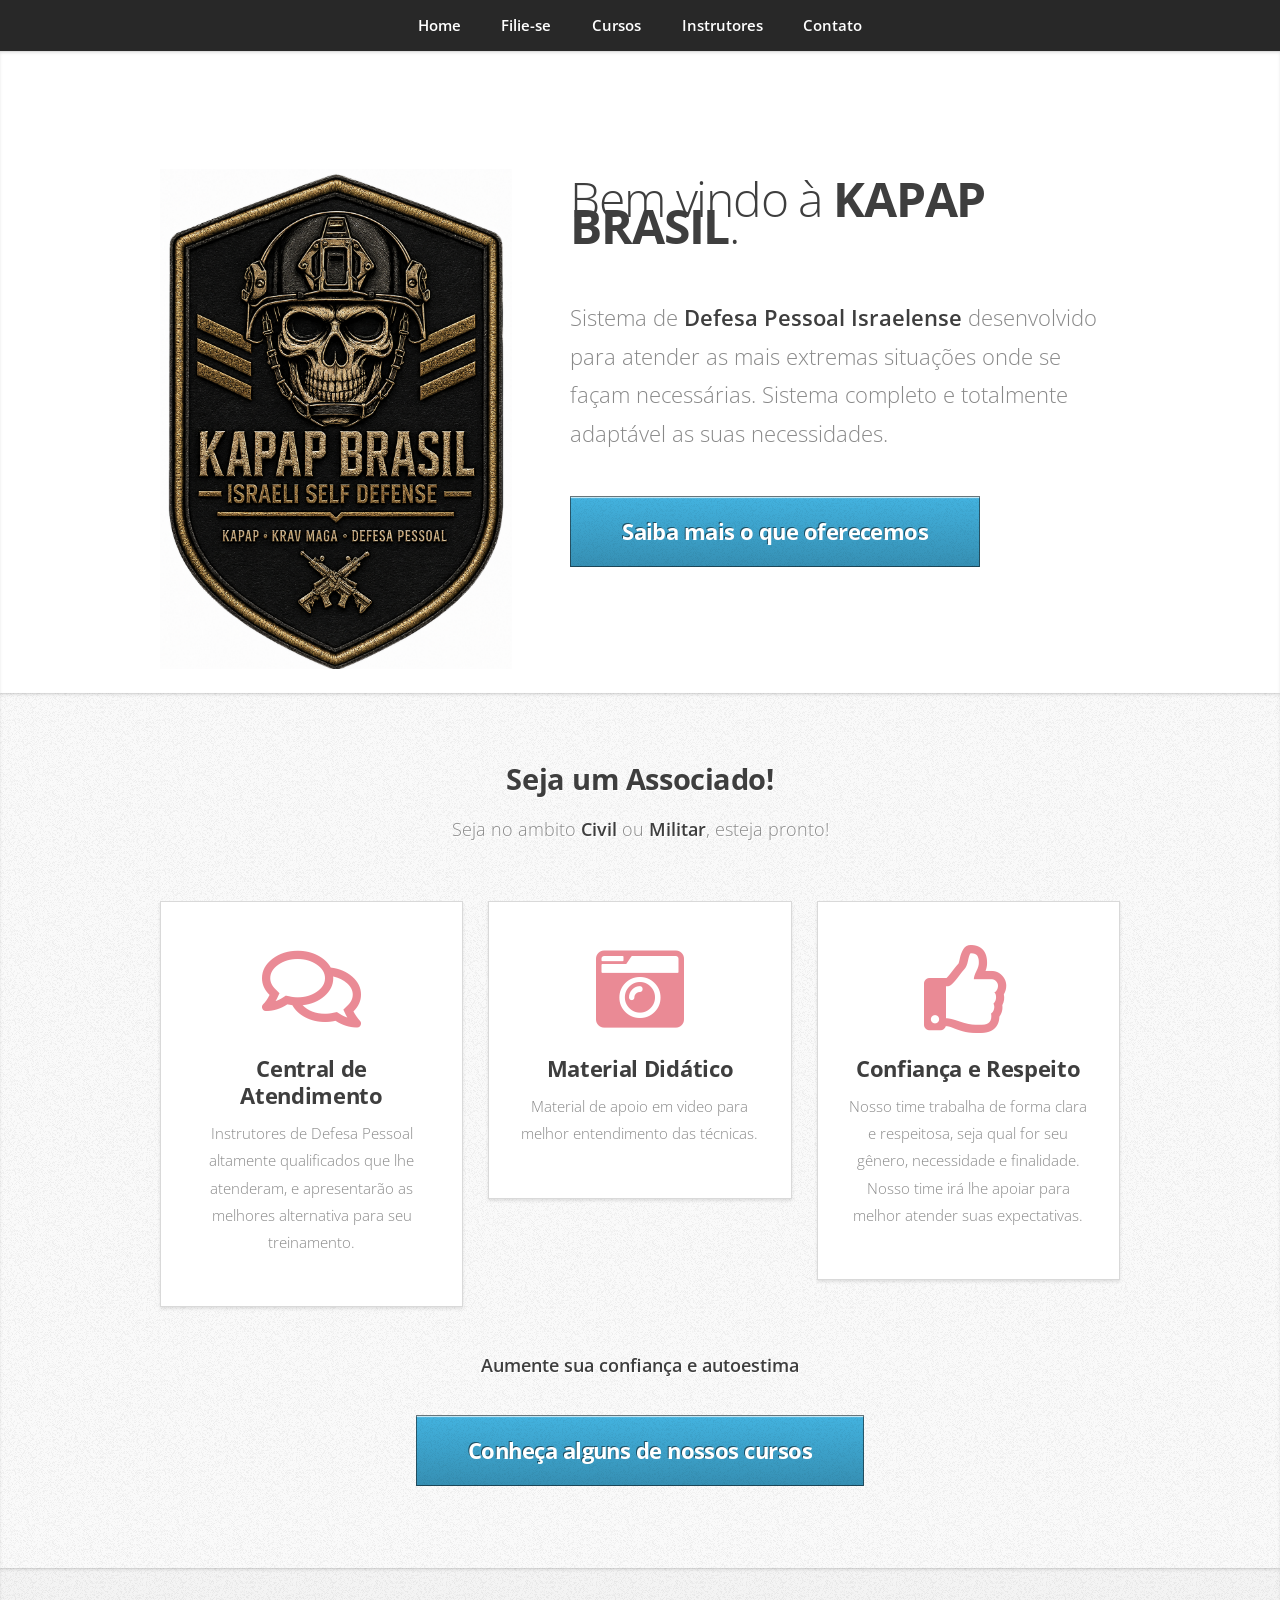
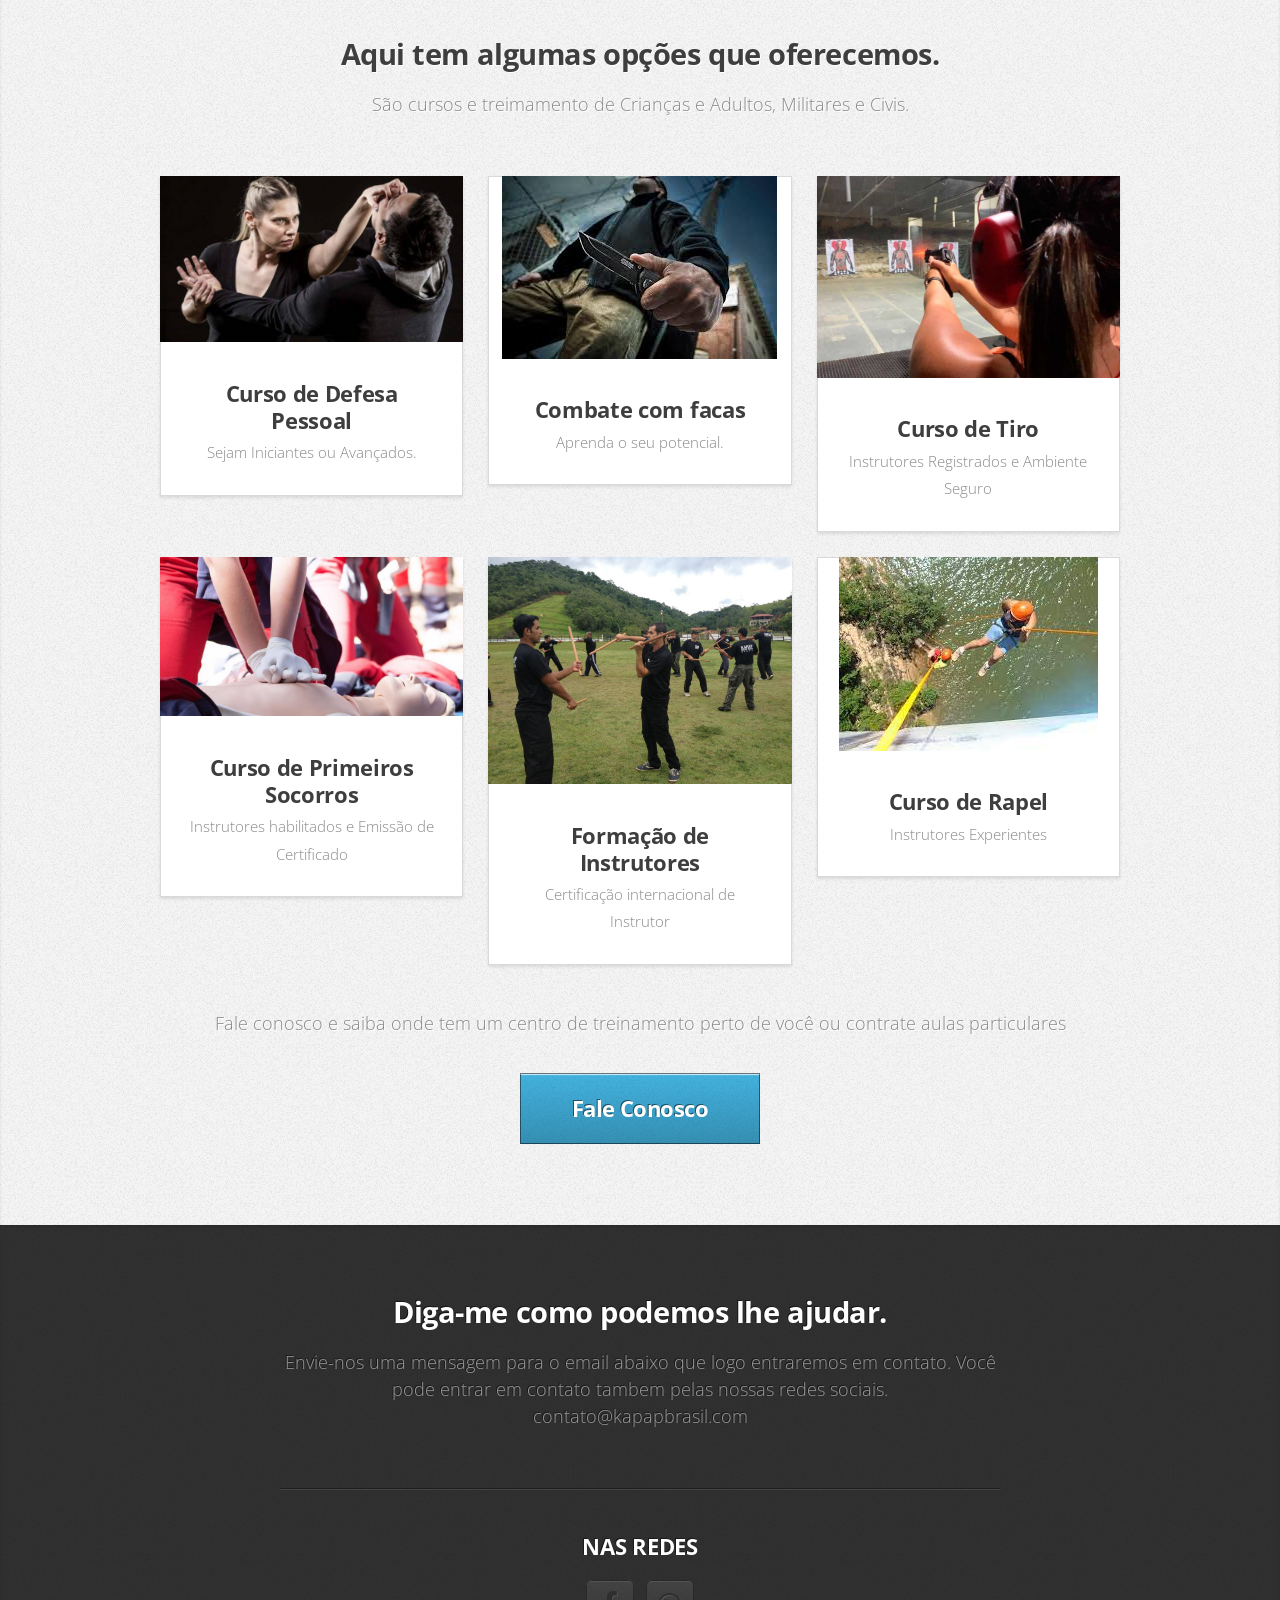
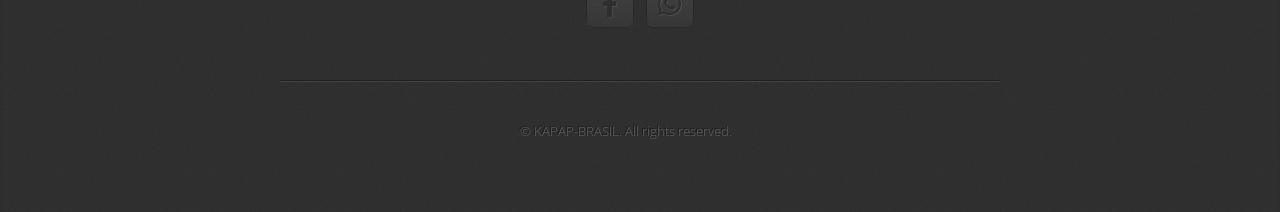
<file: index.html>
<!DOCTYPE HTML>
<html>
	<head>
		<title>KAPAP BRASIL</title>
		<meta charset="utf-8" />
		<meta name="viewport" content="width=device-width, initial-scale=1, user-scalable=no" />
		<link rel="stylesheet" href="assets/css/main.css" />
	</head>
	<body class="is-preload">

		<!-- Nav -->
			<nav id="nav">
				<ul class="container">
					<li><a href="#top">Home</a></li>
					<li><a href="#work">Filie-se</a></li>
					<li><a href="#portfolio">Cursos</a></li>
					<li><a href="instrutores.html">Instrutores</a></li>
					<li><a href="#contact">Contato</a></li>
				</ul>
			</nav>

		<!-- Home -->
			<article id="top" class="wrapper style1">
				<div class="container">
					<div class="row">
						<div class="col-4 col-5-large col-12-medium">
							<span class="image fit"><img src="images/new logo kapap fundo branco.png" alt="" /></span>
						</div>
						<div class="col-8 col-7-large col-12-medium">
							<header>
								<h1>Bem vindo à <strong>KAPAP BRASIL</strong>.</h1>
							</header>
							<p>Sistema de <strong>Defesa Pessoal Israelense</strong> desenvolvido para atender as mais extremas situações onde se façam necessárias.</a> Sistema completo e totalmente adaptável as suas necessidades</a></a>.</p>
							<a href="#portfolio" class="button large scrolly">Saiba mais o que oferecemos</a>
						</div>
					</div>
				</div>
			</article>

		<!-- Work -->
			<article id="work" class="wrapper style2">
				<div class="container">
					<header>
						<h2>Seja um Associado!</h2>
						<p>Seja no ambito <strong>Civil</strong> ou <strong>Militar</strong>, esteja pronto!</p>
					</header>
					<div class="row aln-center">
						<div class="col-4 col-6-medium col-12-small">
							<section class="box style1">
								<span class="icon featured fa-comments"></span>
								<h3>Central de Atendimento</h3>
								<p>Instrutores de Defesa Pessoal altamente qualificados que lhe atenderam, e apresentarão as melhores alternativa para seu treinamento.</p>
							</section>
						</div>
						<div class="col-4 col-6-medium col-12-small">
							<section class="box style1">
								<span class="icon solid featured fa-camera-retro"></span>
								<h3>Material Didático</h3>
								<p>Material de apoio em video para melhor entendimento das técnicas.</p>
							</section>
						</div>
						<div class="col-4 col-6-medium col-12-small">
							<section class="box style1">
								<span class="icon featured fa-thumbs-up"></span>
								<h3>Confiança e Respeito</h3>
								<p>Nosso time trabalha de forma clara e respeitosa, seja qual for seu gênero, necessidade e finalidade. Nosso time irá lhe apoiar para melhor atender suas expectativas.</p>
							</section>
						</div>
					</div>
					<footer>
						<p><strong>Aumente sua confiança e autoestima</strong></p>
						<a href="#portfolio" class="button large scrolly">Conheça alguns de nossos cursos</a>
					</footer>
				</div>
			</article>

		<!-- Portfolio -->
			<article id="portfolio" class="wrapper style3">
				<div class="container">
					<header>
						<h2>Aqui tem algumas opções que oferecemos.</h2>
						<p>São cursos e treimamento de Crianças e Adultos, Militares e Civis.</p>
					</header>
					<div class="row">
						<div class="col-4 col-6-medium col-12-small">
							<article class="box style2">
								<a href="#" class="image featured"><img src="images/defesa.jpg" alt="" /></a>
								<h3><a href="#">Curso de Defesa Pessoal</a></h3>
								<p>Sejam Iniciantes ou Avançados. 
							</article>
						</div>
						<div class="col-4 col-6-medium col-12-small">
							<article class="box style2">
								<a href="#" class="image featured"><img src="images/facas.jpeg" alt="" /></a>
								<h3><a href="#">Combate com facas</a></h3>
								<p>Aprenda o seu potencial.</p>
								
								
							</article>
						</div>
						<div class="col-4 col-6-medium col-12-small">
							<article class="box style2">
								<a href="#" class="image featured"><img src="images/tiro.jpg" alt="" /></a>
								<h3><a href="#">Curso de Tiro</a></h3>
								<p>Instrutores Registrados e Ambiente Seguro</p>
								
							</article>
						</div>
						<div class="col-4 col-6-medium col-12-small">
							<article class="box style2">
								<a href="#" class="image featured"><img src="images/primeiros-socorros.jpg" alt="" /></a>
								<h3><a href="#">Curso de Primeiros Socorros</a></h3>
								<p>Instrutores habilitados e Emissão de Certificado</p>
								
							</article>
						</div>
						<div class="col-4 col-6-medium col-12-small">
							<article class="box style2">
								<a href="#" class="image featured"><img src="images/instrutores_curso.jpg" alt="" /></a>
								<h3><a href="curso_kapap.html">Formação de Instrutores</a></h3>
								<p>Certificação internacional de Instrutor</p>
							</article>
						</div>
						<div class="col-4 col-6-medium col-12-small">
							<article class="box style2">
								<a href="#" class="image featured"><img src="images/rapel.jpeg" alt="" /></a>
								<h3><a href="#">Curso de Rapel</a></h3>
								<p>Instrutores Experientes</p>
							</article>
						</div>
					</div>
					<footer>
						<p>Fale conosco e saiba onde tem um centro de treinamento perto de você ou contrate aulas particulares</p>
						<a href="#contact" class="button large scrolly">Fale Conosco</a>
					</footer>
				</div>
			</article>

		<!-- Contact -->
			<article id="contact" class="wrapper style4">
				<div class="container medium">
					<header>
						<h2>Diga-me como podemos lhe ajudar.</h2>
						<p>Envie-nos uma mensagem para o email abaixo que logo entraremos em contato. Você pode entrar em contato tambem 							pelas nossas redes sociais.
							<p>
								contato@kapapbrasil.com
							</p>
						</p>
					</header>
					
						<div class="col-12">
							<hr />
							<h3>NAS REDES</h3>
							<ul class="social">
								
								<li><a href="https://www.facebook.com/groups/270859106284757" class="icon brands fa-facebook-f"><span class="label">Facebook</span></a></li>
								<li><a href="https://wa.me/5521989370506" class="icon brands fa-whatsapp"><span class="label">fa-whatsapp</span></a></li>
								<!--
								<li><a href="#" class="icon solid fa-rss"><span>RSS</span></a></li>
								<li><a href="#" class="icon brands fa-instagram"><span>Instagram</span></a></li>
								<li><a href="#" class="icon brands fa-foursquare"><span>Foursquare</span></a></li>
								<li><a href="#" class="icon brands fa-skype"><span>Skype</span></a></li>
								<li><a href="#" class="icon brands fa-soundcloud"><span>Soundcloud</span></a></li>
								<li><a href="#" class="icon brands fa-youtube"><span>YouTube</span></a></li>
								<li><a href="#" class="icon brands fa-blogger"><span>Blogger</span></a></li>
								<li><a href="#" class="icon brands fa-flickr"><span>Flickr</span></a></li>
								<li><a href="#" class="icon brands fa-vimeo"><span>Vimeo</span></a></li>
								-->
							</ul>
							<hr />
						</div>
					</div>
					<footer>
						<ul id="copyright">
							<li>&copy; KAPAP-BRASIL. All rights reserved.</li><li></a></li>
						</ul>
					</footer>
				</div>
			</article>

		<!-- Scripts -->
			<script src="assets/js/jquery.min.js"></script>
			<script src="assets/js/jquery.scrolly.min.js"></script>
			<script src="assets/js/browser.min.js"></script>
			<script src="assets/js/breakpoints.min.js"></script>
			<script src="assets/js/util.js"></script>
			<script src="assets/js/main.js"></script>

	</body>
</html>
</file>
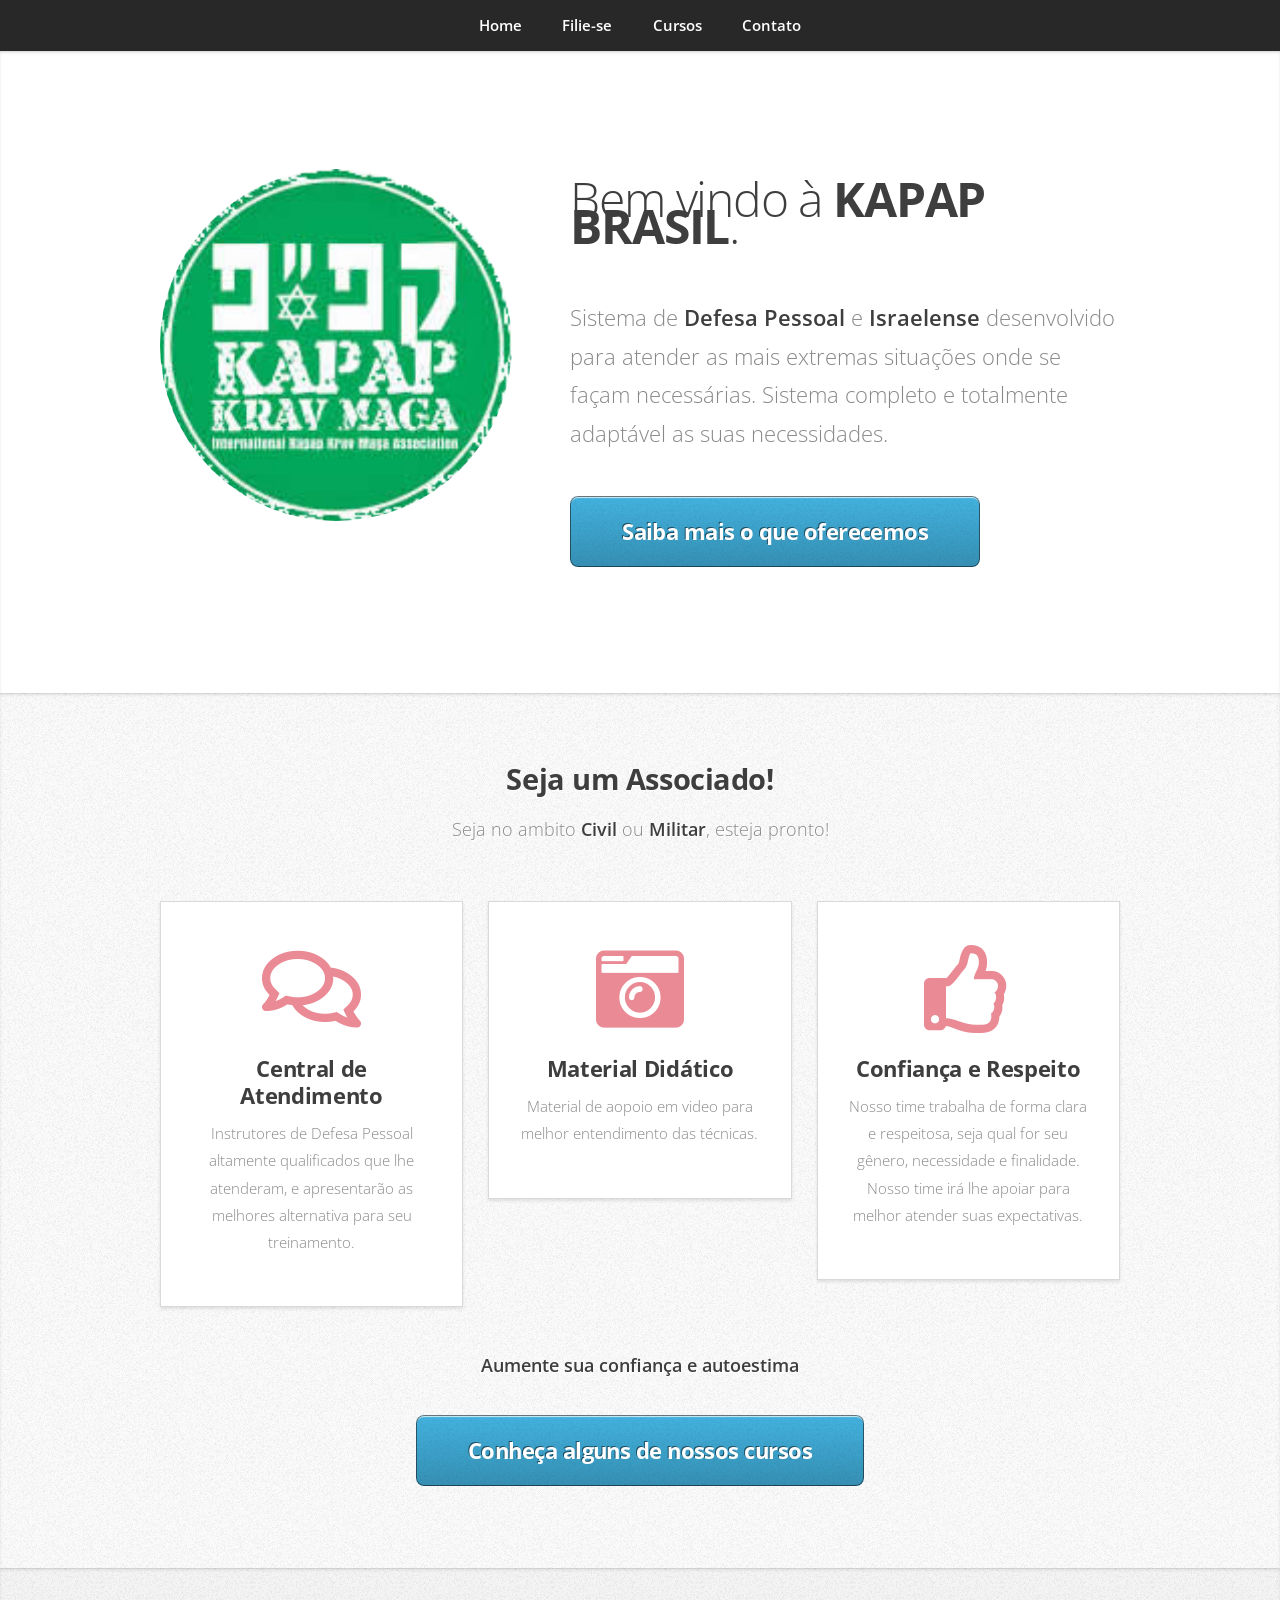
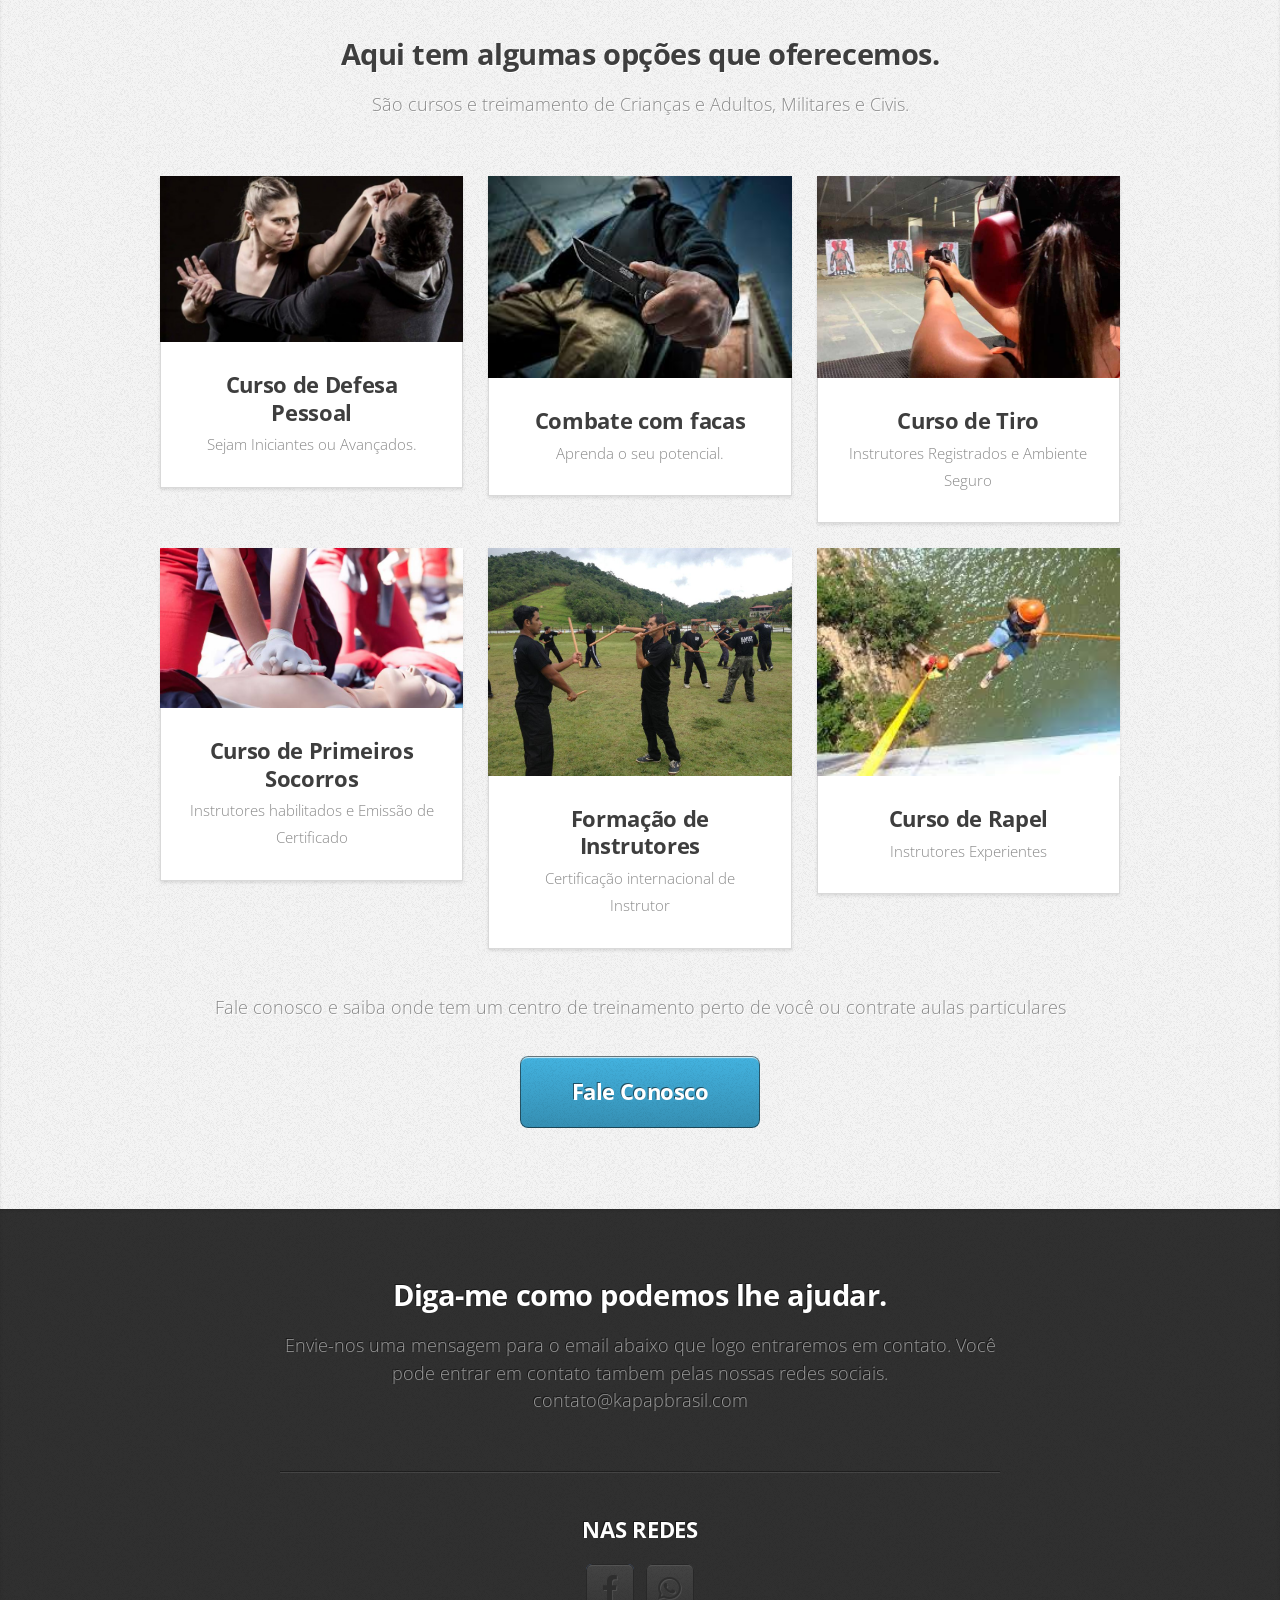
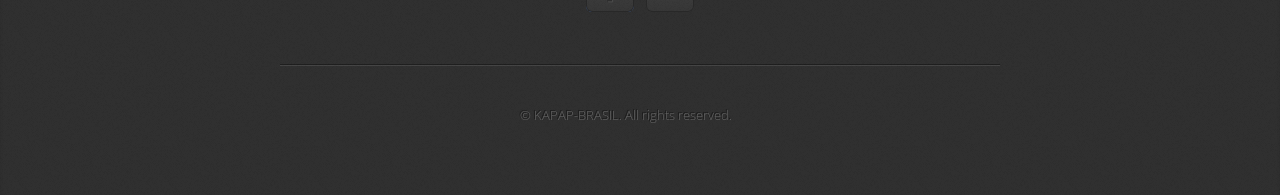
<file: old/index.html>
<!DOCTYPE HTML>
<html>
	<head>
		<title>KAPAP BRASIL ( IKKMA )</title>
		<meta charset="utf-8" />
		<meta name="viewport" content="width=device-width, initial-scale=1, user-scalable=no" />
		<link rel="stylesheet" href="assets/css/main.css" />
	</head>
	<body class="is-preload">

		<!-- Nav -->
			<nav id="nav">
				<ul class="container">
					<li><a href="#top">Home</a></li>
					<li><a href="#work">Filie-se</a></li>
					<li><a href="#portfolio">Cursos</a></li>
					<li><a href="#contact">Contato</a></li>
				</ul>
			</nav>

		<!-- Home -->
			<article id="top" class="wrapper style1">
				<div class="container">
					<div class="row">
						<div class="col-4 col-5-large col-12-medium">
							<span class="image fit"><img src="images/kapaplogo.jpg" alt="" /></span>
						</div>
						<div class="col-8 col-7-large col-12-medium">
							<header>
								<h1>Bem vindo à <strong>KAPAP BRASIL</strong>.</h1>
							</header>
							<p>Sistema de <strong>Defesa Pessoal</strong> e <strong>Israelense</strong> desenvolvido para atender as mais extremas situações onde se façam necessárias.</a> Sistema completo e totalmente adaptável as suas necessidades</a></a>.</p>
							<a href="#portfolio" class="button large scrolly">Saiba mais o que oferecemos</a>
						</div>
					</div>
				</div>
			</article>

		<!-- Work -->
			<article id="work" class="wrapper style2">
				<div class="container">
					<header>
						<h2>Seja um Associado!</h2>
						<p>Seja no ambito <strong>Civil</strong> ou <strong>Militar</strong>, esteja pronto!</p>
					</header>
					<div class="row aln-center">
						<div class="col-4 col-6-medium col-12-small">
							<section class="box style1">
								<span class="icon featured fa-comments"></span>
								<h3>Central de Atendimento</h3>
								<p>Instrutores de Defesa Pessoal altamente qualificados que lhe atenderam, e apresentarão as melhores alternativa para seu treinamento.</p>
							</section>
						</div>
						<div class="col-4 col-6-medium col-12-small">
							<section class="box style1">
								<span class="icon solid featured fa-camera-retro"></span>
								<h3>Material Didático</h3>
								<p>Material de aopoio em video para melhor entendimento das técnicas.</p>
							</section>
						</div>
						<div class="col-4 col-6-medium col-12-small">
							<section class="box style1">
								<span class="icon featured fa-thumbs-up"></span>
								<h3>Confiança e Respeito</h3>
								<p>Nosso time trabalha de forma clara e respeitosa, seja qual for seu gênero, necessidade e finalidade. Nosso time irá lhe apoiar para melhor atender suas expectativas.</p>
							</section>
						</div>
					</div>
					<footer>
						<p><strong>Aumente sua confiança e autoestima</strong></p>
						<a href="#portfolio" class="button large scrolly">Conheça alguns de nossos cursos</a>
					</footer>
				</div>
			</article>

		<!-- Portfolio -->
			<article id="portfolio" class="wrapper style3">
				<div class="container">
					<header>
						<h2>Aqui tem algumas opções que oferecemos.</h2>
						<p>São cursos e treimamento de Crianças e Adultos, Militares e Civis.</p>
					</header>
					<div class="row">
						<div class="col-4 col-6-medium col-12-small">
							<article class="box style2">
								<a href="#" class="image featured"><img src="images/defesa.jpg" alt="" /></a>
								<h3><a href="#">Curso de Defesa Pessoal</a></h3>
								<p>Sejam Iniciantes ou Avançados. 
							</article>
						</div>
						<div class="col-4 col-6-medium col-12-small">
							<article class="box style2">
								<a href="#" class="image featured"><img src="images/facas.jpeg" alt="" /></a>
								<h3><a href="#">Combate com facas</a></h3>
								<p>Aprenda o seu potencial.</p>
								
								
							</article>
						</div>
						<div class="col-4 col-6-medium col-12-small">
							<article class="box style2">
								<a href="#" class="image featured"><img src="images/tiro.jpg" alt="" /></a>
								<h3><a href="#">Curso de Tiro</a></h3>
								<p>Instrutores Registrados e Ambiente Seguro</p>
								
							</article>
						</div>
						<div class="col-4 col-6-medium col-12-small">
							<article class="box style2">
								<a href="#" class="image featured"><img src="images/primeiros-socorros.jpg" alt="" /></a>
								<h3><a href="#">Curso de Primeiros Socorros</a></h3>
								<p>Instrutores habilitados e Emissão de Certificado</p>
								
							</article>
						</div>
						<div class="col-4 col-6-medium col-12-small">
							<article class="box style2">
								<a href="#" class="image featured"><img src="images/instrutores_curso.jpg" alt="" /></a>
								<h3><a href="curso_kapap.html">Formação de Instrutores</a></h3>
								<p>Certificação internacional de Instrutor</p>
							</article>
						</div>
						<div class="col-4 col-6-medium col-12-small">
							<article class="box style2">
								<a href="#" class="image featured"><img src="images/rapel.jpeg" alt="" /></a>
								<h3><a href="#">Curso de Rapel</a></h3>
								<p>Instrutores Experientes</p>
							</article>
						</div>
					</div>
					<footer>
						<p>Fale conosco e saiba onde tem um centro de treinamento perto de você ou contrate aulas particulares</p>
						<a href="#contact" class="button large scrolly">Fale Conosco</a>
					</footer>
				</div>
			</article>

		<!-- Contact -->
			<article id="contact" class="wrapper style4">
				<div class="container medium">
					<header>
						<h2>Diga-me como podemos lhe ajudar.</h2>
						<p>Envie-nos uma mensagem para o email abaixo que logo entraremos em contato. Você pode entrar em contato tambem 							pelas nossas redes sociais.
							<p>
								contato@kapapbrasil.com
							</p>
						</p>
					</header>
					
						<div class="col-12">
							<hr />
							<h3>NAS REDES</h3>
							<ul class="social">
								
								<li><a href="https://www.facebook.com/groups/270859106284757" class="icon brands fa-facebook-f"><span class="label">Facebook</span></a></li>
								<li><a href="https://wa.me/5521989370506" class="icon brands fa-whatsapp"><span class="label">fa-whatsapp</span></a></li>
								<!--
								<li><a href="#" class="icon solid fa-rss"><span>RSS</span></a></li>
								<li><a href="#" class="icon brands fa-instagram"><span>Instagram</span></a></li>
								<li><a href="#" class="icon brands fa-foursquare"><span>Foursquare</span></a></li>
								<li><a href="#" class="icon brands fa-skype"><span>Skype</span></a></li>
								<li><a href="#" class="icon brands fa-soundcloud"><span>Soundcloud</span></a></li>
								<li><a href="#" class="icon brands fa-youtube"><span>YouTube</span></a></li>
								<li><a href="#" class="icon brands fa-blogger"><span>Blogger</span></a></li>
								<li><a href="#" class="icon brands fa-flickr"><span>Flickr</span></a></li>
								<li><a href="#" class="icon brands fa-vimeo"><span>Vimeo</span></a></li>
								-->
							</ul>
							<hr />
						</div>
					</div>
					<footer>
						<ul id="copyright">
							<li>&copy; KAPAP-BRASIL. All rights reserved.</li><li></a></li>
						</ul>
					</footer>
				</div>
			</article>

		<!-- Scripts -->
			<script src="assets/js/jquery.min.js"></script>
			<script src="assets/js/jquery.scrolly.min.js"></script>
			<script src="assets/js/browser.min.js"></script>
			<script src="assets/js/breakpoints.min.js"></script>
			<script src="assets/js/util.js"></script>
			<script src="assets/js/main.js"></script>

	</body>
</html>
</file>
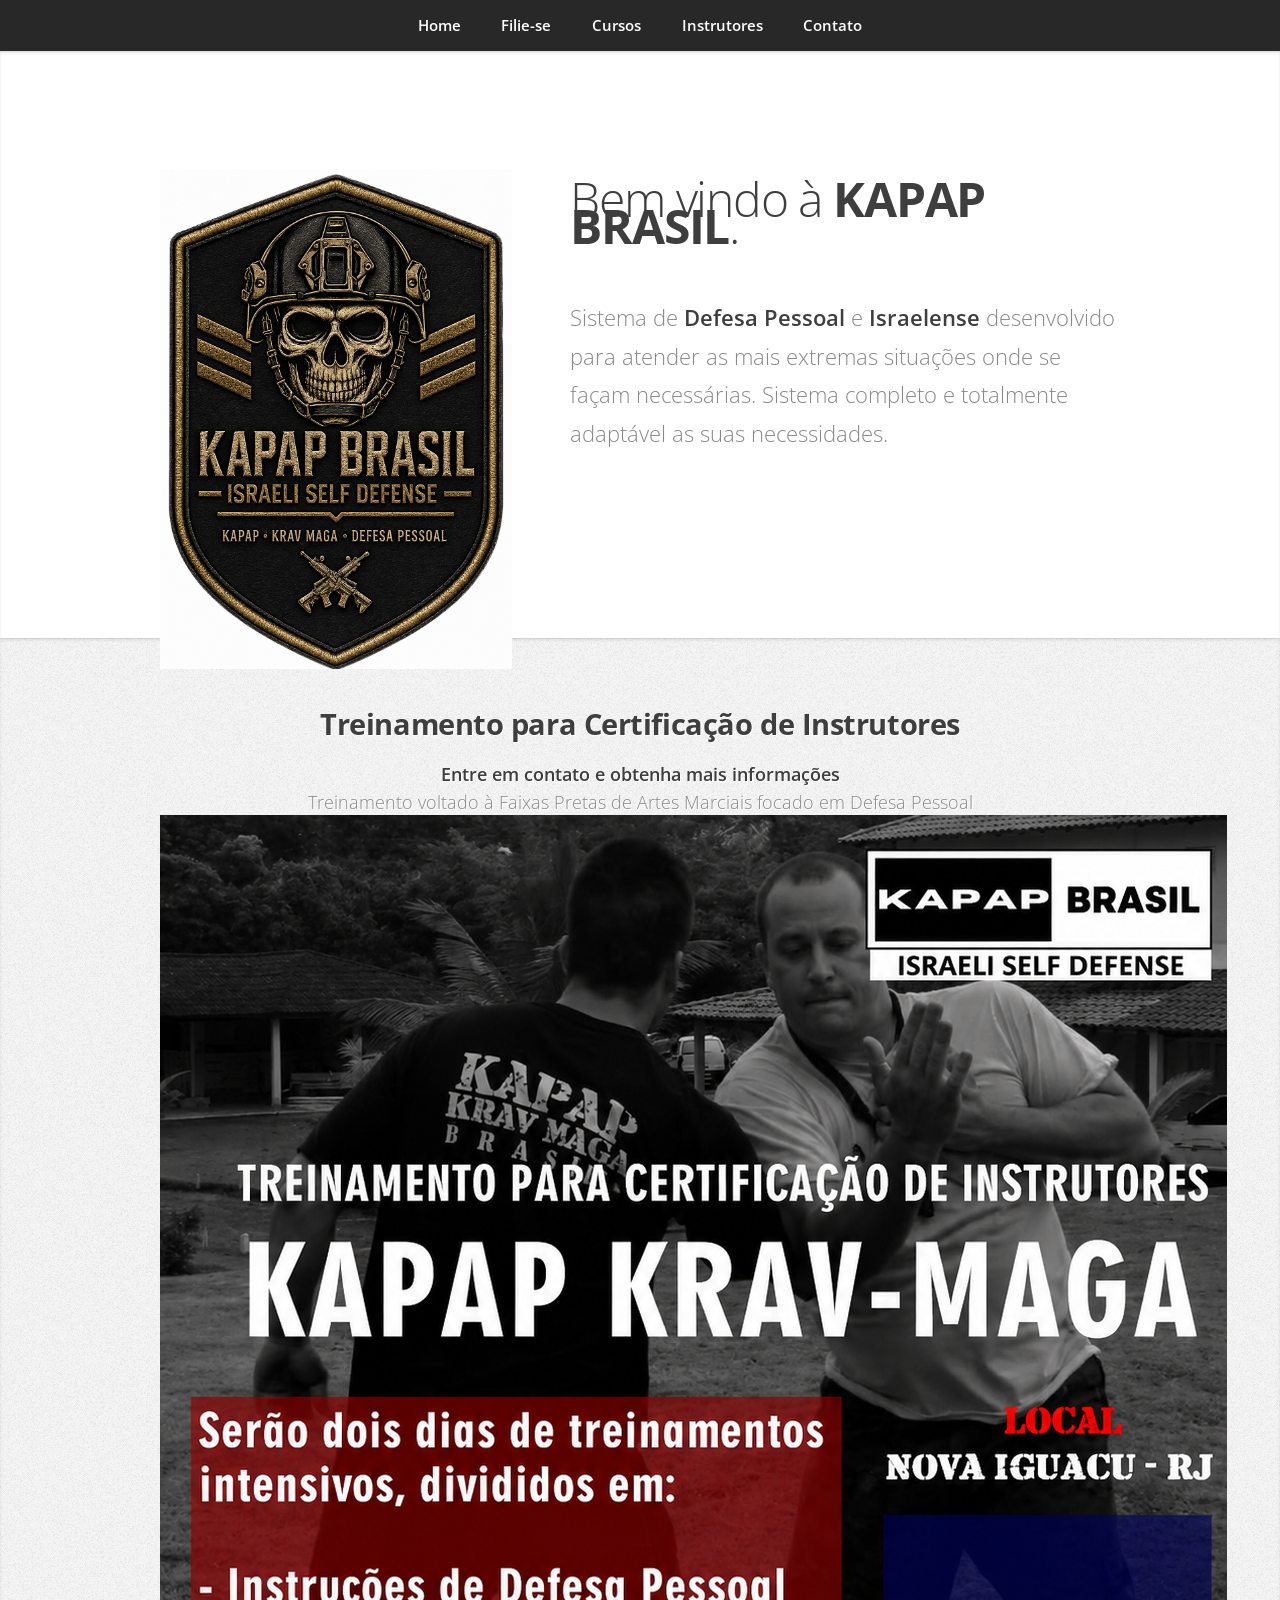
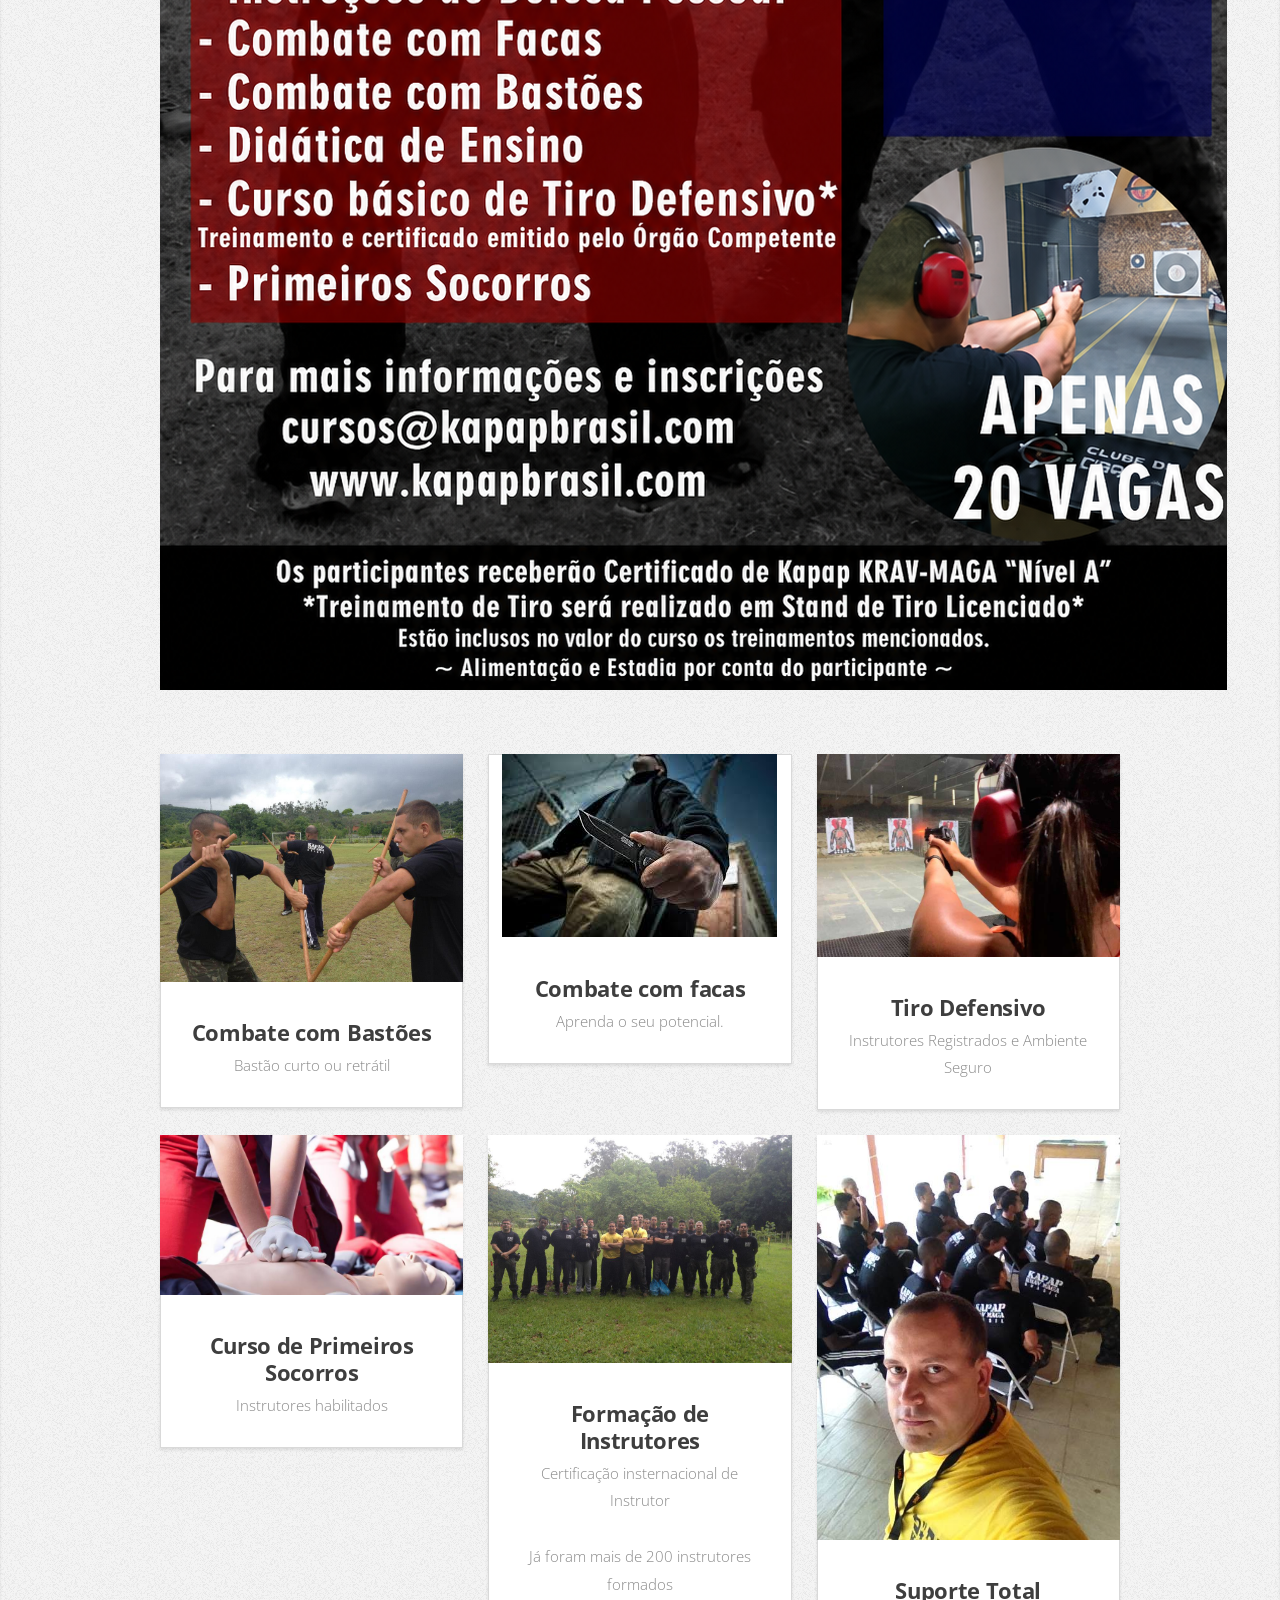
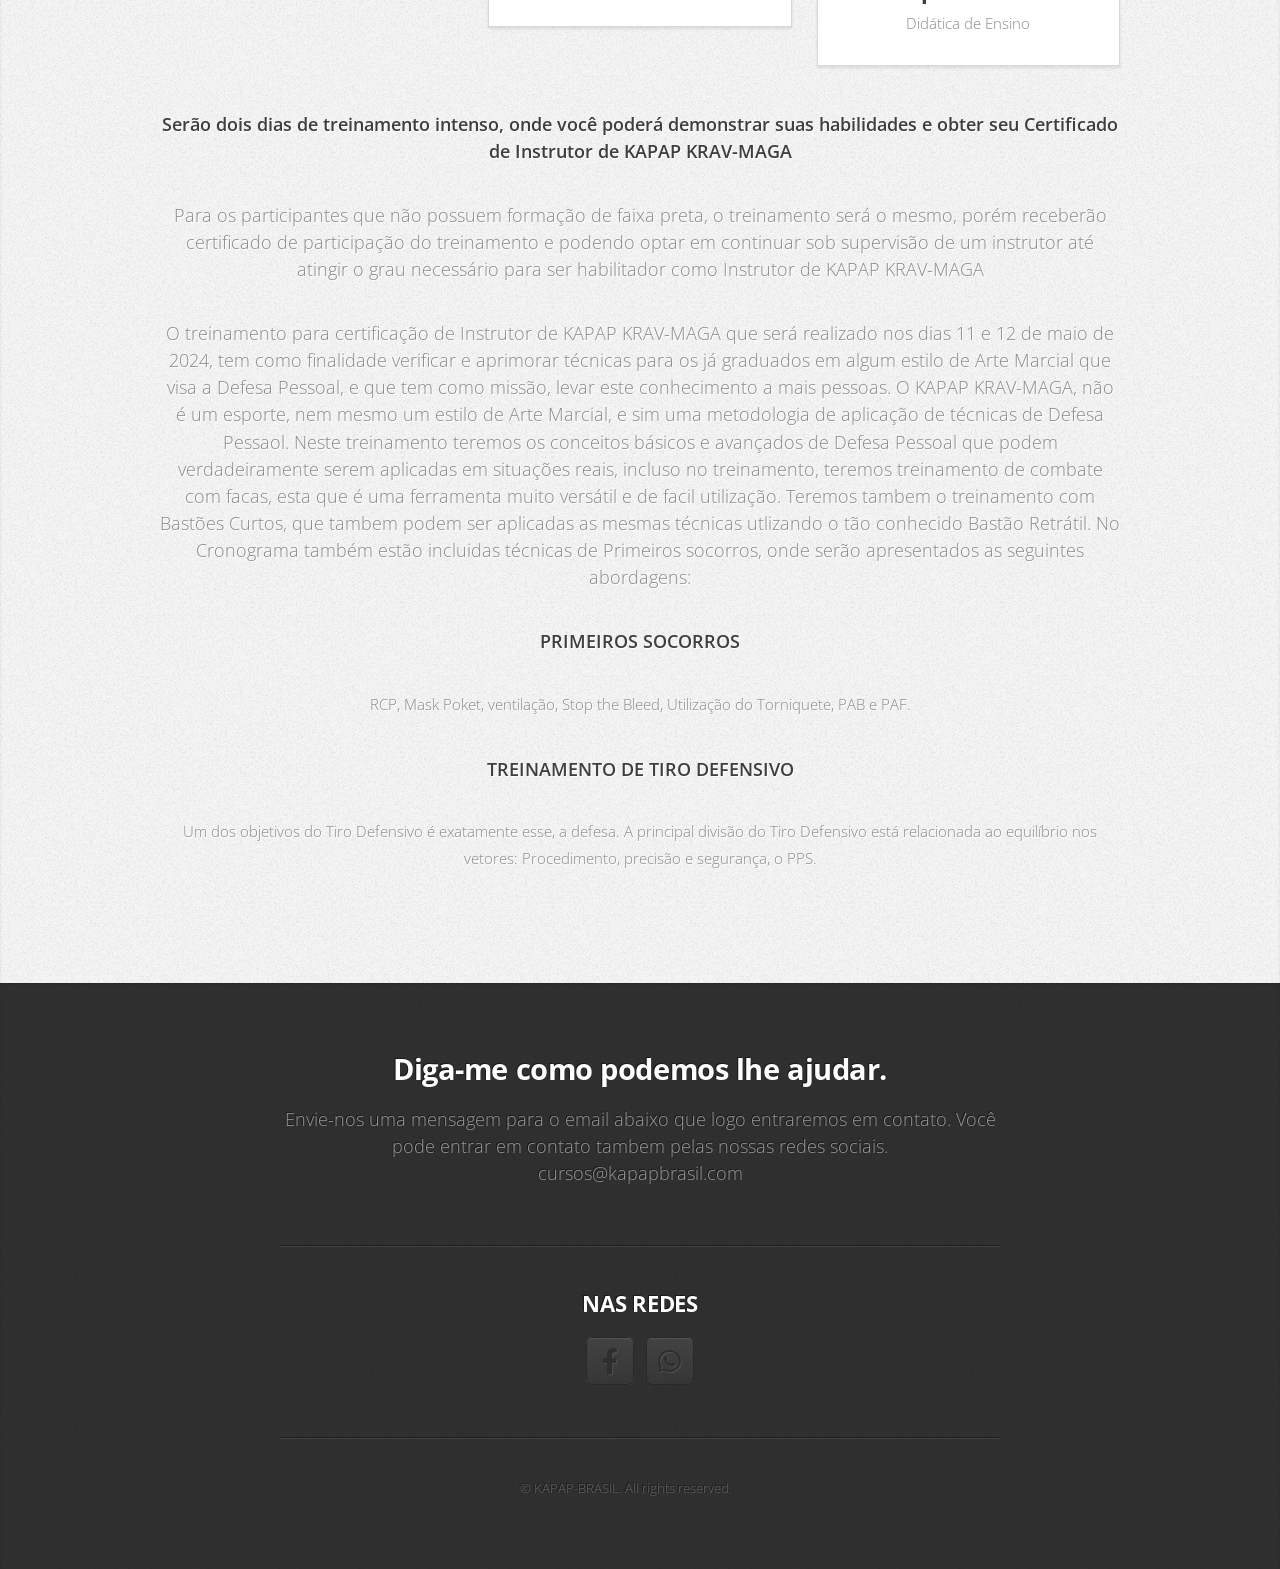
<file: curso_kapap.html>
<!DOCTYPE HTML>
<html>
	<head>
		<title>KAPAP BRASIL</title>
		<meta charset="utf-8" />
		<meta name="viewport" content="width=device-width, initial-scale=1, user-scalable=no" />
		<link rel="stylesheet" href="assets/css/main.css" />
	</head>
	<body class="is-preload">

		<!-- Nav -->
			<nav id="nav">
				<ul class="container">
					<li><a href="index.html">Home</a></li>
					<li><a href="index.html">Filie-se</a></li>
					<li><a href="curso_kapap.html">Cursos</a></li>
					<li><a href="instrutores.html">Instrutores</a></li>
					<li><a href="#contact">Contato</a></li>
				</ul>
			</nav>

		<!-- Home -->
			<article id="top" class="wrapper style1">
				<div class="container">
					<div class="row">
						<div class="col-4 col-5-large col-12-medium">
							<span class="image fit"><img src="images/new logo kapap fundo branco.png" alt="" /></span>
						</div>
						<div class="col-8 col-7-large col-12-medium">
							<header>
								<h1>Bem vindo à <strong>KAPAP BRASIL</strong>.</h1>
							</header>
							<p>Sistema de <strong>Defesa Pessoal</strong> e <strong>Israelense</strong> desenvolvido para atender as mais extremas situações onde se façam necessárias.</a> Sistema completo e totalmente adaptável as suas necessidades</a></a>.</p>

						</div>
					</div>
				</div>
			</article>



		<!-- Portfolio -->
			<article id="portfolio" class="wrapper style3">
				<div class="container">
					<header>
						<h2>Treinamento para Certificação de Instrutores</h2>
                        <p>
                           <strong> Entre em contato e obtenha mais informações </strong>
                        </p>
						<p>Treinamento voltado à Faixas Pretas de Artes Marciais focado em Defesa Pessoal</p>
                        
                        <p>
                            <img src="images/curso instrutor.jpg.png"
                        </p>
					</header>
					<div class="row">
						<div class="col-4 col-6-medium col-12-small">
							<article class="box style2">
								<a href="#" class="image featured"><img src="images/bastoes.jpg" alt="" /></a>
								<h3><a>Combate com Bastões</a></h3>
								<p>Bastão curto ou retrátil 
							</article>
						</div>
						<div class="col-4 col-6-medium col-12-small">
							<article class="box style2">
								<a href="#" class="image featured"><img src="images/facas.jpeg" alt="" /></a>
								<h3><a>Combate com facas</a></h3>
								<p>Aprenda o seu potencial.</p>
								
								
							</article>
						</div>
						<div class="col-4 col-6-medium col-12-small">
							<article class="box style2">
								<a href="#" class="image featured"><img src="images/tiro.jpg" alt="" /></a>
								<h3><a>Tiro Defensivo</a></h3>
								<p>Instrutores Registrados e Ambiente Seguro</p>
								
							</article>
						</div>
						<div class="col-4 col-6-medium col-12-small">
							<article class="box style2">
								<a href="#" class="image featured"><img src="images/primeiros-socorros.jpg" alt="" /></a>
								<h3><a>Curso de Primeiros Socorros</a></h3>
								<p>Instrutores habilitados</p>
								
							</article>
						</div>
						<div class="col-4 col-6-medium col-12-small">
							<article class="box style2">
								<a href="#" class="image featured"><img src="images/instrutores.jpg" alt="" /></a>
								<h3><a>Formação de Instrutores</a></h3>
								<p>Certificação insternacional de Instrutor</p>
                                <p>Já foram mais de 200 instrutores formados</p>
							</article>
						</div>
						<div class="col-4 col-6-medium col-12-small">
							<article class="box style2">
								<a href="#" class="image featured"><img src="images/didatica.jpg" alt="" /></a>
								<h3><a>Suporte Total</a></h3>
								<p>Didática de Ensino</p>
							</article>
						</div>
					</div>
					<footer>
						<p><strong>Serão dois dias de treinamento intenso, onde você poderá demonstrar suas habilidades e obter seu Certificado de Instrutor de KAPAP KRAV-MAGA</strong></p>
                        <P>Para os participantes que não possuem formação de faixa preta, o treinamento será o mesmo, porém receberão certificado de participação do treinamento e podendo optar em continuar sob supervisão de um instrutor até atingir o grau necessário para ser habilitador como Instrutor de KAPAP KRAV-MAGA</P>
                        <p>O treinamento para certificação de Instrutor de KAPAP KRAV-MAGA que será realizado nos dias 11 e 12 de maio de 2024, tem como finalidade verificar e aprimorar técnicas para os já graduados em algum estilo de Arte Marcial que visa a Defesa Pessoal, e que tem como missão, levar este conhecimento a mais pessoas. O KAPAP KRAV-MAGA, não é um esporte, nem mesmo um estilo de Arte Marcial, e sim uma metodologia de aplicação de técnicas de Defesa Pessaol. 
Neste treinamento teremos os conceitos básicos e avançados de Defesa Pessoal que podem verdadeiramente serem aplicadas em situações reais, incluso no treinamento, teremos treinamento de combate com facas, esta que é uma ferramenta muito versátil e de facil utilização. Teremos tambem o treinamento com Bastões Curtos, que tambem podem ser aplicadas as mesmas técnicas utlizando o tão conhecido Bastão Retrátil. 
No Cronograma também estão incluidas técnicas de Primeiros socorros, onde serão apresentados as seguintes abordagens:
</p>
<p><strong>


PRIMEIROS SOCORROS</p></strong>
RCP, Mask Poket, ventilação, Stop the Bleed,  Utilização do Torniquete, PAB e PAF.
</p>

<P><strong> TREINAMENTO DE TIRO DEFENSIVO</P></strong>
Um dos objetivos do Tiro Defensivo é exatamente esse, a defesa.
A principal divisão do Tiro Defensivo está relacionada ao equilíbrio nos vetores: Procedimento, precisão e segurança, o PPS.


</p>
						<!-- <a href="#contact" class="button large scrolly">Fale Conosco</a> -->
					</footer>
				</div>
			</article>

		<!-- Contact -->
			<article id="contact" class="wrapper style4">
				<div class="container medium">
					<header>
						<h2>Diga-me como podemos lhe ajudar.</h2>
						<p>Envie-nos uma mensagem para o email abaixo que logo entraremos em contato. Você pode entrar em contato tambem 							pelas nossas redes sociais.
							<p>
								cursos@kapapbrasil.com
							</p>
						</p>
					</header>
					
						<div class="col-12">
							<hr />
							<h3>NAS REDES</h3>
							<ul class="social">
								
								<li><a href="https://www.facebook.com/groups/270859106284757" class="icon brands fa-facebook-f"><span class="label">Facebook</span></a></li>
								<li><a href="https://wa.me/5521989370506" class="icon brands fa-whatsapp"><span class="label">fa-whatsapp</span></a></li>
								<!--
								<li><a href="#" class="icon solid fa-rss"><span>RSS</span></a></li>
								<li><a href="#" class="icon brands fa-instagram"><span>Instagram</span></a></li>
								<li><a href="#" class="icon brands fa-foursquare"><span>Foursquare</span></a></li>
								<li><a href="#" class="icon brands fa-skype"><span>Skype</span></a></li>
								<li><a href="#" class="icon brands fa-soundcloud"><span>Soundcloud</span></a></li>
								<li><a href="#" class="icon brands fa-youtube"><span>YouTube</span></a></li>
								<li><a href="#" class="icon brands fa-blogger"><span>Blogger</span></a></li>
								<li><a href="#" class="icon brands fa-flickr"><span>Flickr</span></a></li>
								<li><a href="#" class="icon brands fa-vimeo"><span>Vimeo</span></a></li>
								-->
							</ul>
							<hr />
						</div>
					</div>
					<footer>
						<ul id="copyright">
							<li>&copy; KAPAP-BRASIL. All rights reserved.</li><li></a></li>
						</ul>
					</footer>
				</div>
			</article>

		<!-- Scripts -->
			<script src="assets/js/jquery.min.js"></script>
			<script src="assets/js/jquery.scrolly.min.js"></script>
			<script src="assets/js/browser.min.js"></script>
			<script src="assets/js/breakpoints.min.js"></script>
			<script src="assets/js/util.js"></script>
			<script src="assets/js/main.js"></script>

	</body>
</html>
</file>
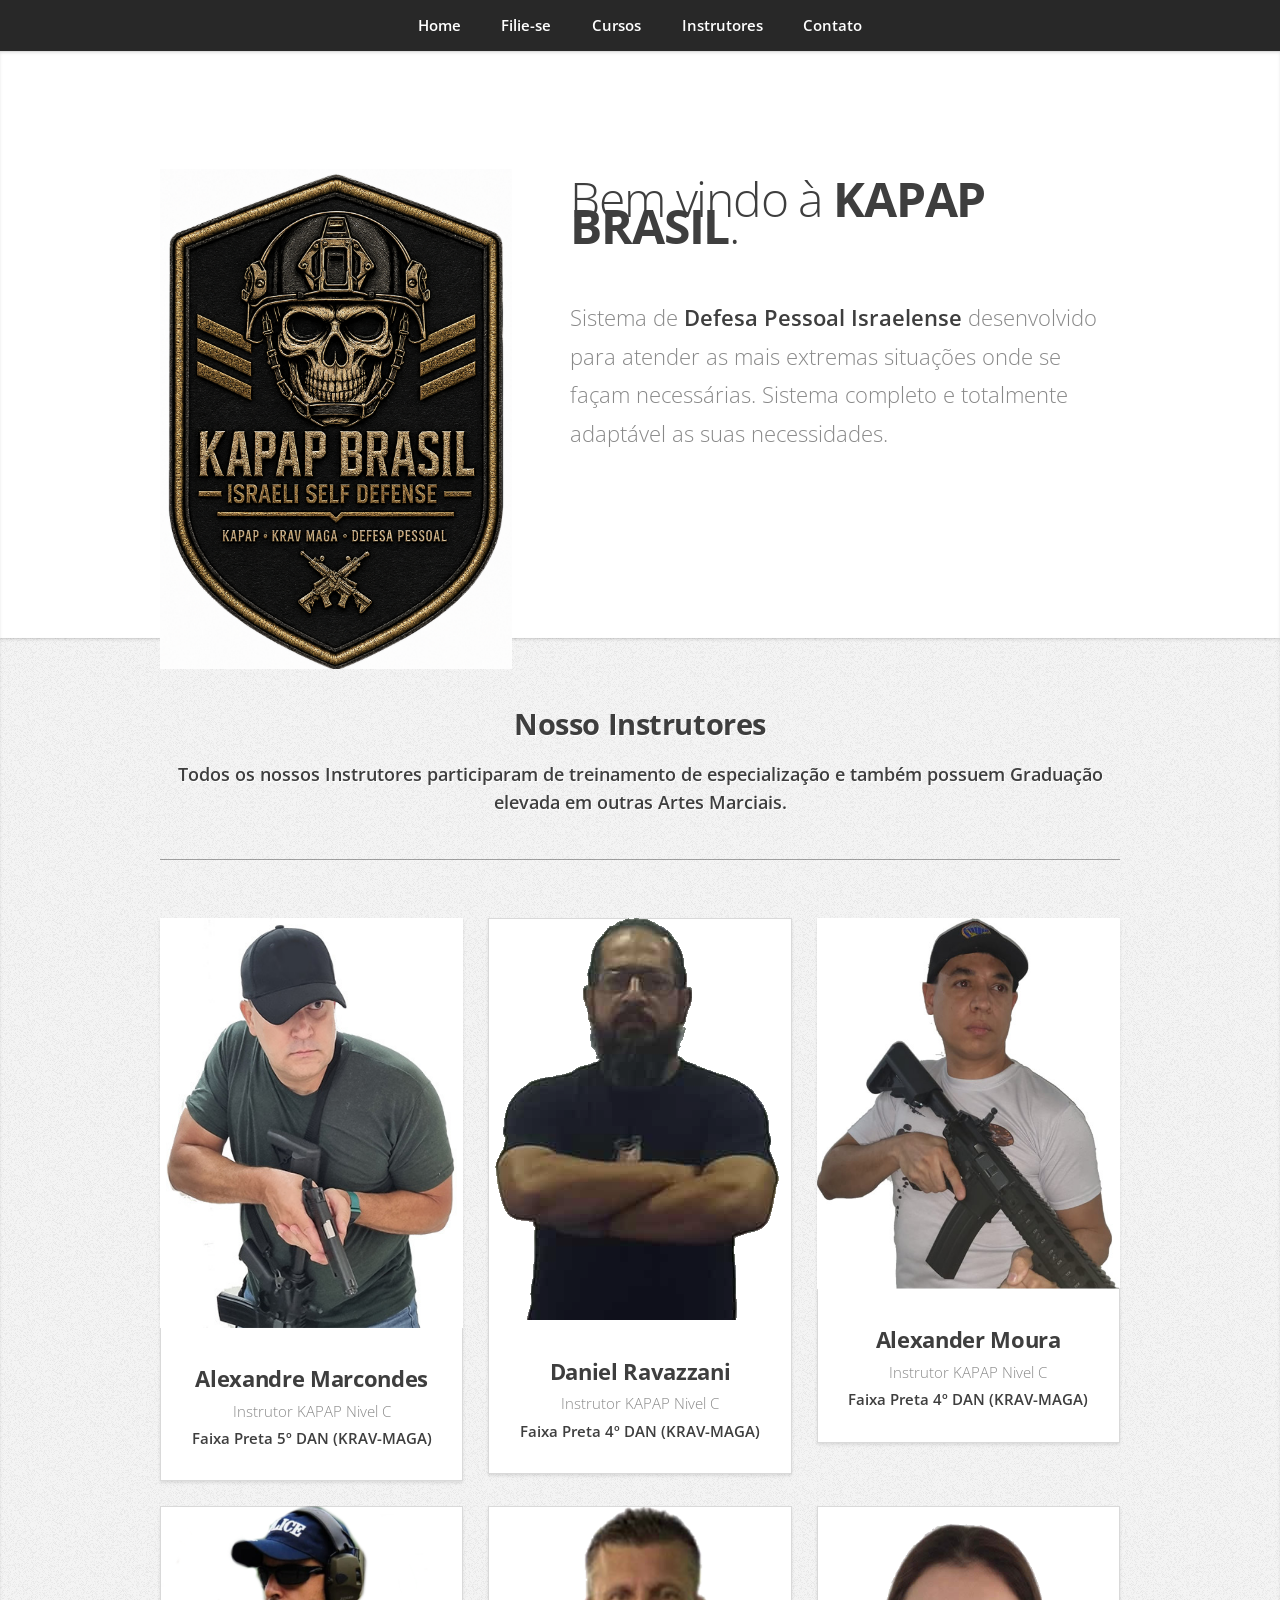
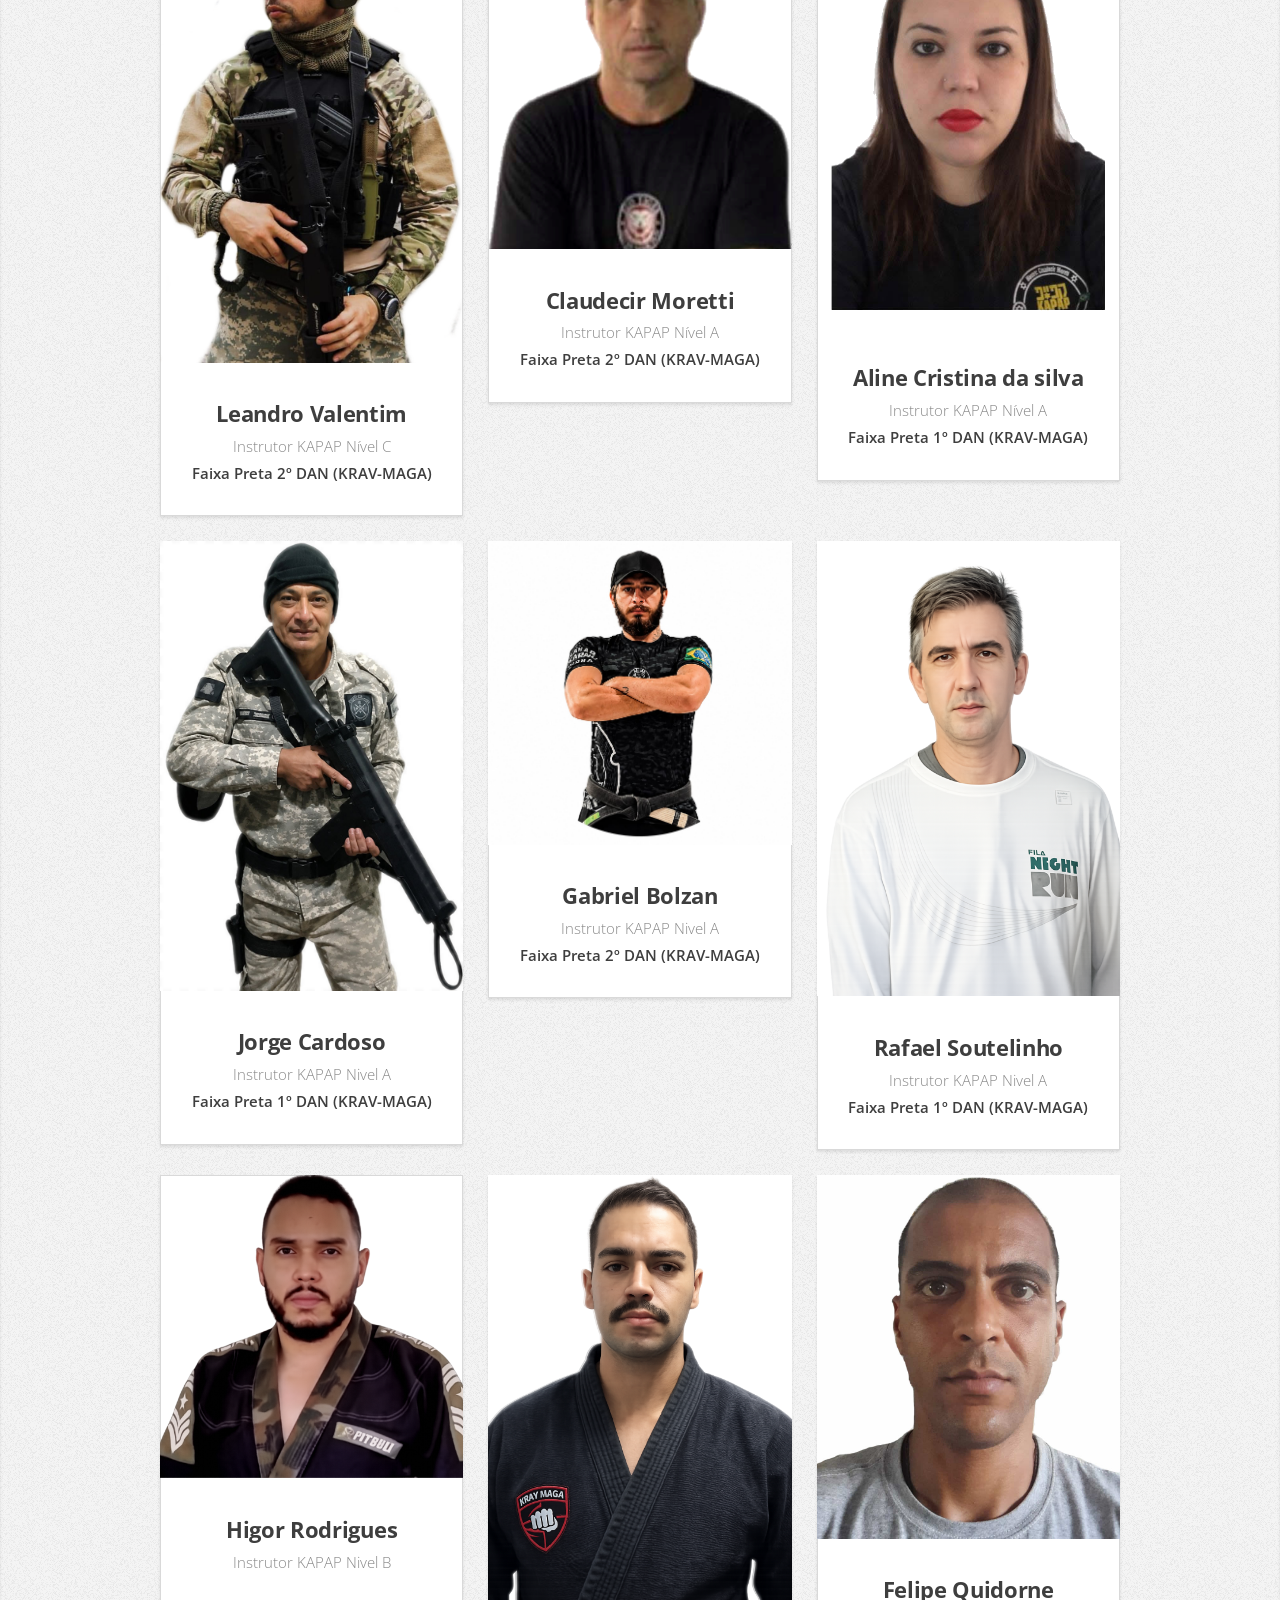
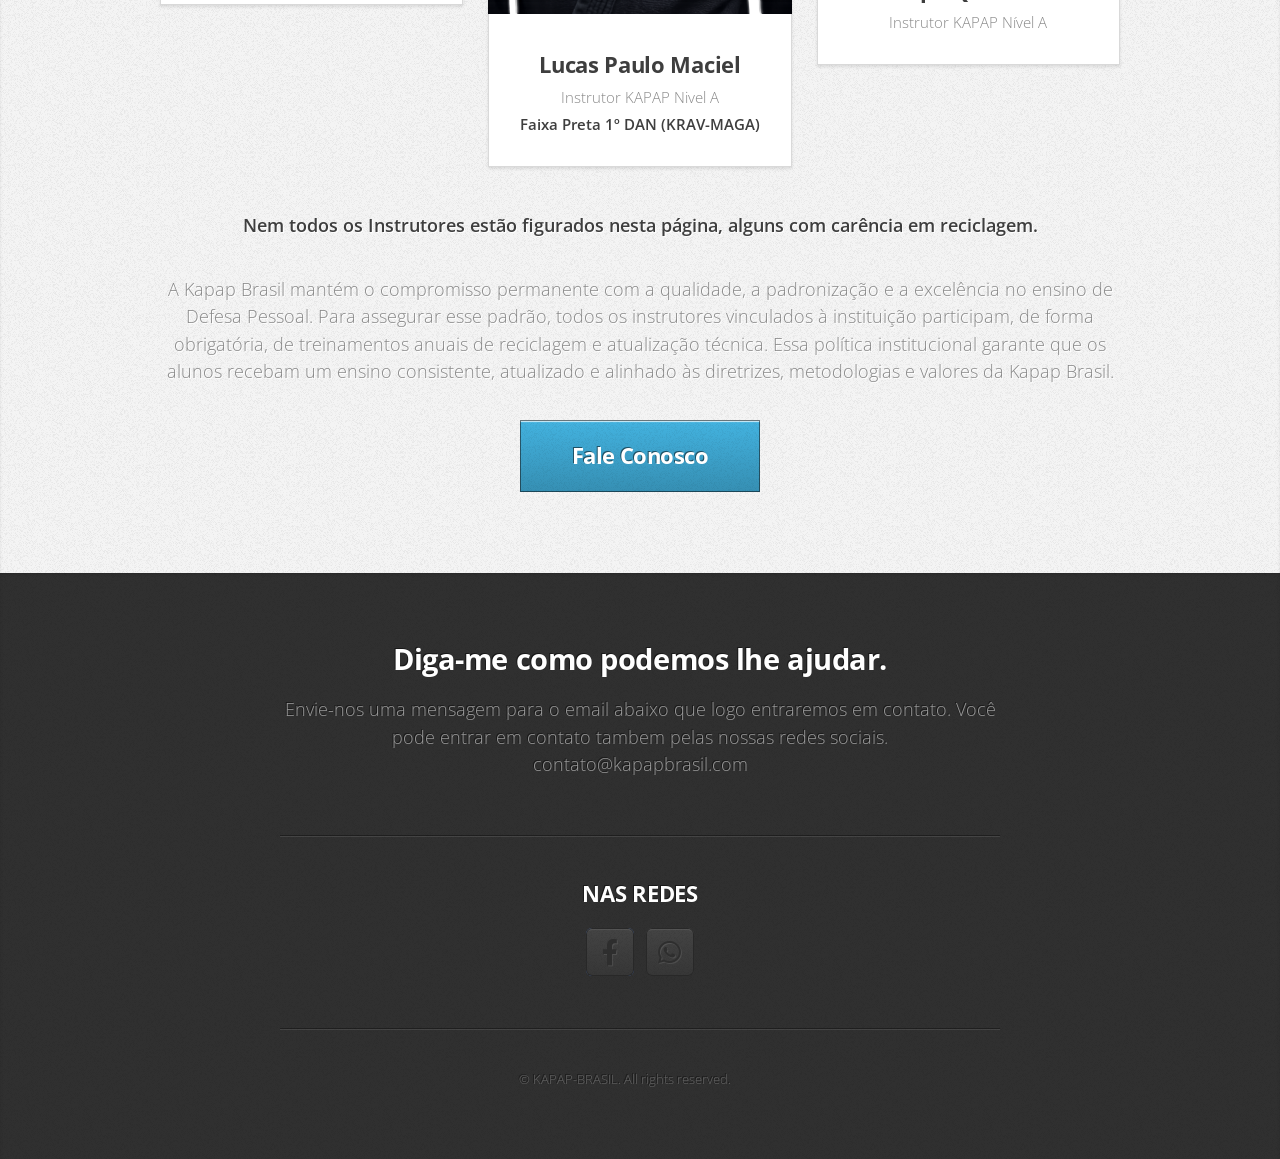
<file: instrutores.html>
<!DOCTYPE HTML>
<html>

<head>
	<title>KAPAP BRASIL</title>
	<meta charset="utf-8" />
	<meta name="viewport" content="width=device-width, initial-scale=1, user-scalable=no" />
	<link rel="stylesheet" href="assets/css/main.css" />
</head>

<body class="is-preload">

	<!-- Nav -->
	<nav id="nav">
		<ul class="container">
			<li><a href="index.html">Home</a></li>
			<li><a href="index.html">Filie-se</a></li>
			<li><a href="curso_kapap.html">Cursos</a></li>
			<li><a href="instrutores.html">Instrutores</a></li>
			<li><a href="#contact">Contato</a></li>
		</ul>
	</nav>

	<!-- Home -->
	<article id="top" class="wrapper style1">
		<div class="container">
			<div class="row">
				<div class="col-4 col-5-large col-12-medium">
					<span class="image fit"><img src="images/new logo kapap fundo branco.png" alt="" /></span>
				</div>
				<div class="col-8 col-7-large col-12-medium">
					<header>
						<h1>Bem vindo à <strong>KAPAP BRASIL</strong>.</h1>
					</header>
					<p>Sistema de <strong>Defesa Pessoal Israelense</strong> desenvolvido para
						atender as mais extremas situações onde se façam necessárias.</a> Sistema completo e totalmente
						adaptável as suas necessidades</a></a>.</p>

				</div>
			</div>
		</div>
	</article>



	<!-- Portfolio -->
	<article id="portfolio" class="wrapper style3">
		<div class="container">
			<header>
				<h2>Nosso Instrutores</h2>
				<p>
					<strong> Todos os nossos Instrutores participaram de treinamento de especialização e também possuem
						Graduação elevada em outras Artes Marciais. </strong>
				</p>

				<hr>


			</header>
			<div class="row">
				<div class="col-4 col-6-medium col-12-small">
					<article class="box style2">
						<a class="image featured"><img src="images/instrutores/alek.jpg" alt="" /></a>
						<h3><a>Alexandre Marcondes</a></h3>
						<p>Instrutor KAPAP Nivel C <br> <b>Faixa Preta 5º DAN (KRAV-MAGA)</b> 
					</article>
				</div>
				<div class="col-4 col-6-medium col-12-small">
					<article class="box style2">
						<a class="image featured"><img src="images/instrutores/daniel ravazzani.fw.png" alt="" /></a>
						<h3><a>Daniel Ravazzani</a></h3>
						<p>Instrutor KAPAP Nivel C <br> <b>Faixa Preta 4º DAN (KRAV-MAGA)</b>
					</article>
				</div>
				<div class="col-4 col-6-medium col-12-small">
					<article class="box style2">
						<a class="image featured"><img src="images/instrutores/alex.jpg" alt="" /></a>
						<h3><a>Alexander Moura</a></h3>
						<p>Instrutor KAPAP Nivel C <br> <b>Faixa Preta 4º DAN (KRAV-MAGA)</b></p>
					</article>
				</div>
								<div class="col-4 col-6-medium col-12-small">
					<article class="box style2">
						<a class="image featured"><img src="images/instrutores/valentim2.fw.png" alt="" /></a>
						<h3><a>Leandro Valentim </a></h3>
						<p>Instrutor KAPAP Nível C <br> <b>Faixa Preta 2º DAN (KRAV-MAGA)</b></p>
					</article>
				</div>
				<div class="col-4 col-6-medium col-12-small">
					<article class="box style2">
						<a class="image featured"><img src="images/instrutores/moretti.fw.png" alt="" /></a>
						<h3><a>Claudecir Moretti </a></h3>
						<p>Instrutor KAPAP Nível A <br> <b>Faixa Preta 2º DAN (KRAV-MAGA)</b></p>
					</article>
				</div>
				
				<div class="col-4 col-6-medium col-12-small">
					<article class="box style2">
						<a class="image featured"><img src="images/instrutores/Aline_Cristina.fw.png" alt="" /></a>
						<h3><a>Aline Cristina da silva</a></h3>
						<p>Instrutor KAPAP Nível A <br> <b>Faixa Preta 1º DAN (KRAV-MAGA)</b></p>
					</article>
				</div>	
								<div class="col-4 col-6-medium col-12-small">
					<article class="box style2">
						<a class="image featured"><img src="images/instrutores/jorge_cardoso_2.jpg" alt="" /></a>
						<h3><a>Jorge Cardoso</a></h3>
						<p>Instrutor KAPAP Nivel A <br> <b>Faixa Preta 1º DAN (KRAV-MAGA)</b> </p>
					</article>
				</div>								
				<div class="col-4 col-6-medium col-12-small">
					<article class="box style2">
						<a class="image featured"><img src="images/instrutores/bolzan.jpeg" alt="" /></a>
						<h3><a>Gabriel Bolzan</a></h3>
						<p>Instrutor KAPAP Nivel A <br> <b>Faixa Preta 2º DAN (KRAV-MAGA)</b> </p>
					</article>
				</div>				
				<div class="col-4 col-6-medium col-12-small">
					<article class="box style2">
						<a class="image featured"><img src="images/instrutores/RAFAEL_3.png" alt="" /></a>
						<h3><a>Rafael Soutelinho</a></h3>
						<p>Instrutor KAPAP Nivel A <br> <b>Faixa Preta 1º DAN (KRAV-MAGA)</b> </p>
					</article>
				</div>
				<div class="col-4 col-6-medium col-12-small">
					<article class="box style2">
						<a class="image featured"><img src="images/instrutores/higor_fretas.png" alt="" /></a>
						<h3><a>Higor Rodrigues</a></h3>
						<p>Instrutor KAPAP Nivel B</p>

					</article>
				</div>
												<div class="col-4 col-6-medium col-12-small">
					<article class="box style2">
						<a class="image featured"><img src="images/instrutores/lucas Paulo Maciel.png" alt="" /></a>
						<h3><a>Lucas Paulo Maciel</a></h3>
						<p>Instrutor KAPAP Nivel A <br> <b>Faixa Preta 1º DAN (KRAV-MAGA)</b> </p>
					</article>
				</div>
								<div class="col-4 col-6-medium col-12-small">
					<article class="box style2">
						<a class="image featured"><img src="images/instrutores/felipe.jpg" alt="" /></a>
						<h3><a>Felipe Quidorne</a></h3>
						<p>Instrutor KAPAP Nível A</p>
					</article>
				</div>

				<!--<div class="col-4 col-6-medium col-12-small">
					<article class="box style2">
						<a class="image featured"><img src="images/instrutores/bolzan.png" alt="" /></a>
						<h3><a>Gabriel Bolzan</a></h3>
						<p>Instrutor Nível A</p>
					</article>
				</div>-->
			</div>
			<footer>
				<p><strong>Nem todos os Instrutores estão figurados nesta página, alguns com carência em
						reciclagem.</strong></p>
				<P>A Kapap Brasil mantém o compromisso permanente com a qualidade, a padronização e a excelência no ensino de Defesa Pessoal.

Para assegurar esse padrão, todos os instrutores vinculados à instituição participam, de forma obrigatória, de treinamentos anuais de reciclagem e atualização técnica.

Essa política institucional garante que os alunos recebam um ensino consistente, atualizado e alinhado às diretrizes, metodologias e valores da Kapap Brasil.
				</p>

				<a href="#contact" class="button large scrolly">Fale Conosco</a>
			</footer>
		</div>
	</article>

	<!-- Contact -->
	<article id="contact" class="wrapper style4">
		<div class="container medium">
			<header>
				<h2>Diga-me como podemos lhe ajudar.</h2>
				<p>Envie-nos uma mensagem para o email abaixo que logo entraremos em contato. Você pode entrar em
					contato tambem pelas nossas redes sociais.
				<p>
					contato@kapapbrasil.com
				</p>
				</p>
			</header>

			<div class="col-12">
				<hr />
				<h3>NAS REDES</h3>
				<ul class="social">

					<li><a href="https://www.facebook.com/groups/270859106284757"
							class="icon brands fa-facebook-f"><span class="label">Facebook</span></a></li>
					<li><a href="https://wa.me/5521989370506" class="icon brands fa-whatsapp"><span
								class="label">fa-whatsapp</span></a></li>
					<!--
								<li><a href="#" class="icon solid fa-rss"><span>RSS</span></a></li>
								<li><a href="#" class="icon brands fa-instagram"><span>Instagram</span></a></li>
								<li><a href="#" class="icon brands fa-foursquare"><span>Foursquare</span></a></li>
								<li><a href="#" class="icon brands fa-skype"><span>Skype</span></a></li>
								<li><a href="#" class="icon brands fa-soundcloud"><span>Soundcloud</span></a></li>
								<li><a href="#" class="icon brands fa-youtube"><span>YouTube</span></a></li>
								<li><a href="#" class="icon brands fa-blogger"><span>Blogger</span></a></li>
								<li><a href="#" class="icon brands fa-flickr"><span>Flickr</span></a></li>
								<li><a href="#" class="icon brands fa-vimeo"><span>Vimeo</span></a></li>
								-->
				</ul>
				<hr />
			</div>
		</div>
		<footer>
			<ul id="copyright">
				<li>&copy; KAPAP-BRASIL. All rights reserved.</li>
				<li></a></li>
			</ul>
		</footer>
		</div>
	</article>

	<!-- Scripts -->
	<script src="assets/js/jquery.min.js"></script>
	<script src="assets/js/jquery.scrolly.min.js"></script>
	<script src="assets/js/browser.min.js"></script>
	<script src="assets/js/breakpoints.min.js"></script>
	<script src="assets/js/util.js"></script>
	<script src="assets/js/main.js"></script>

</body>

</html>
</file>
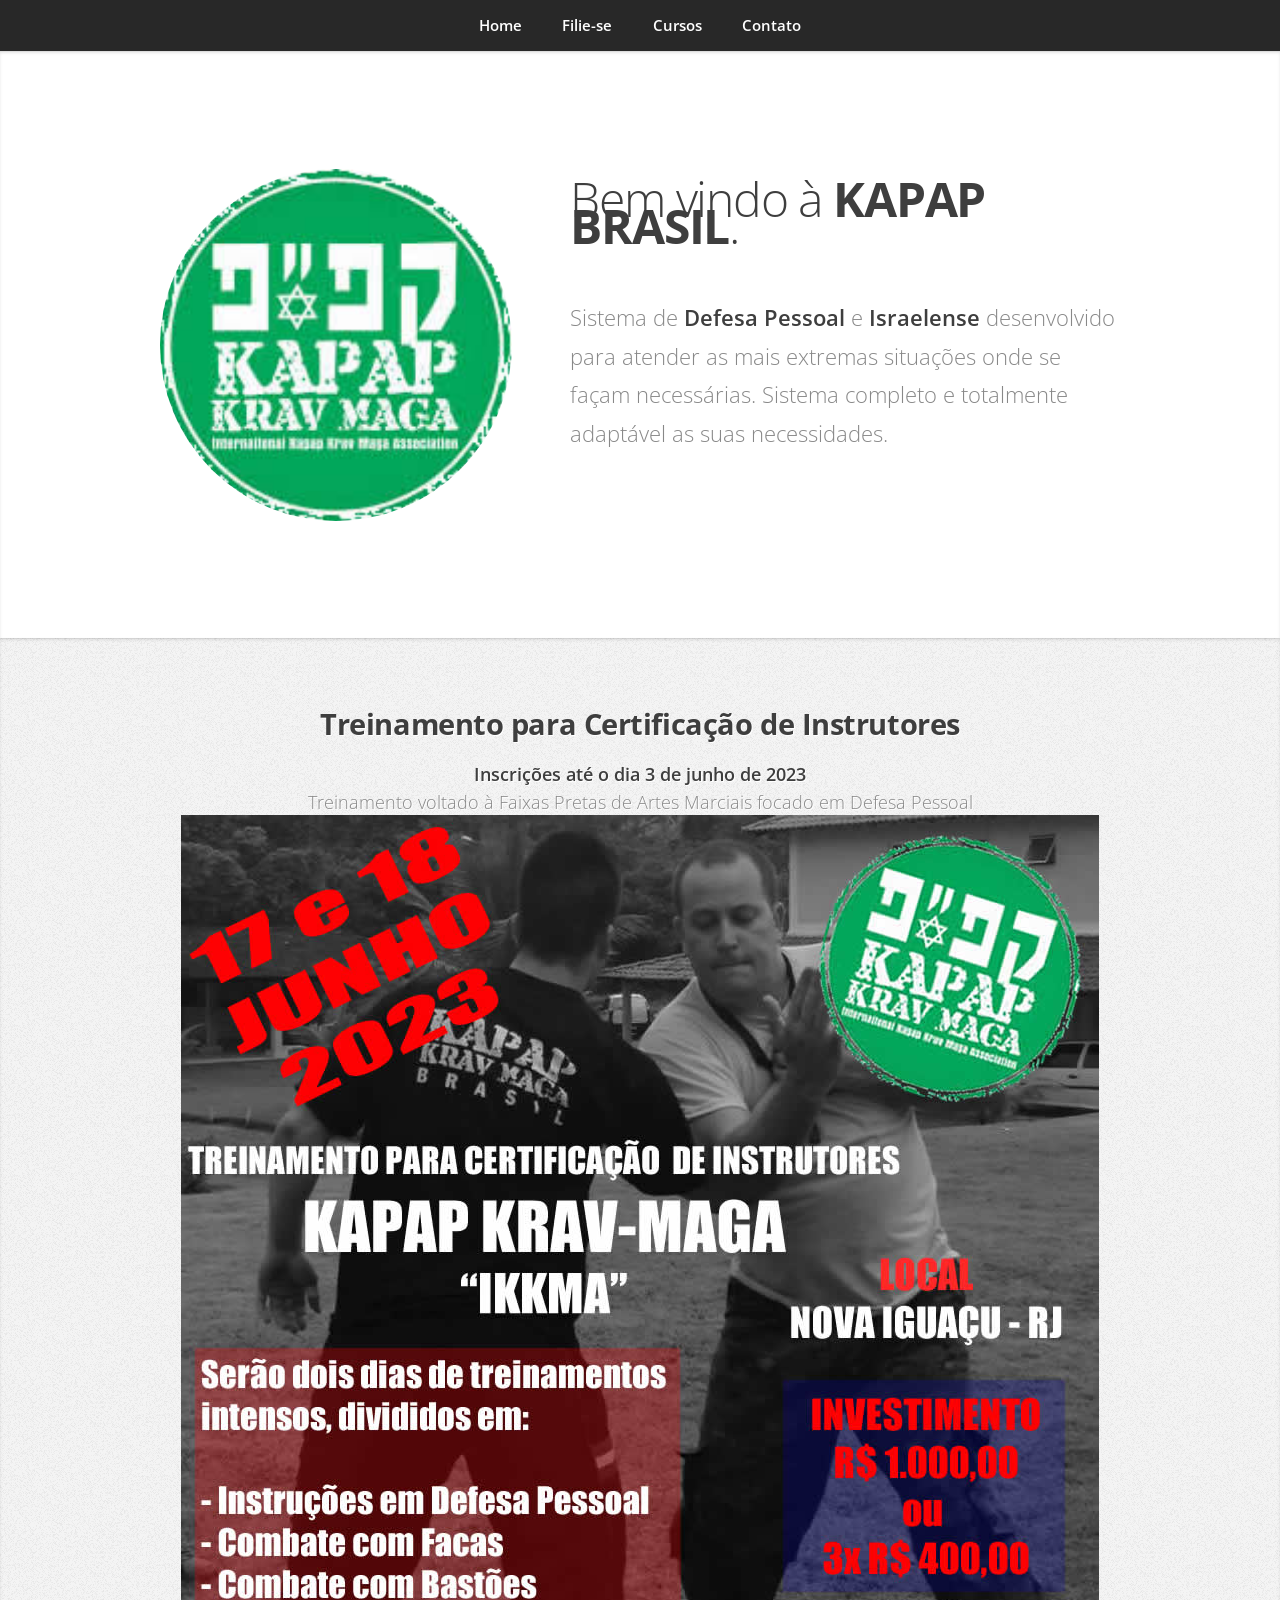
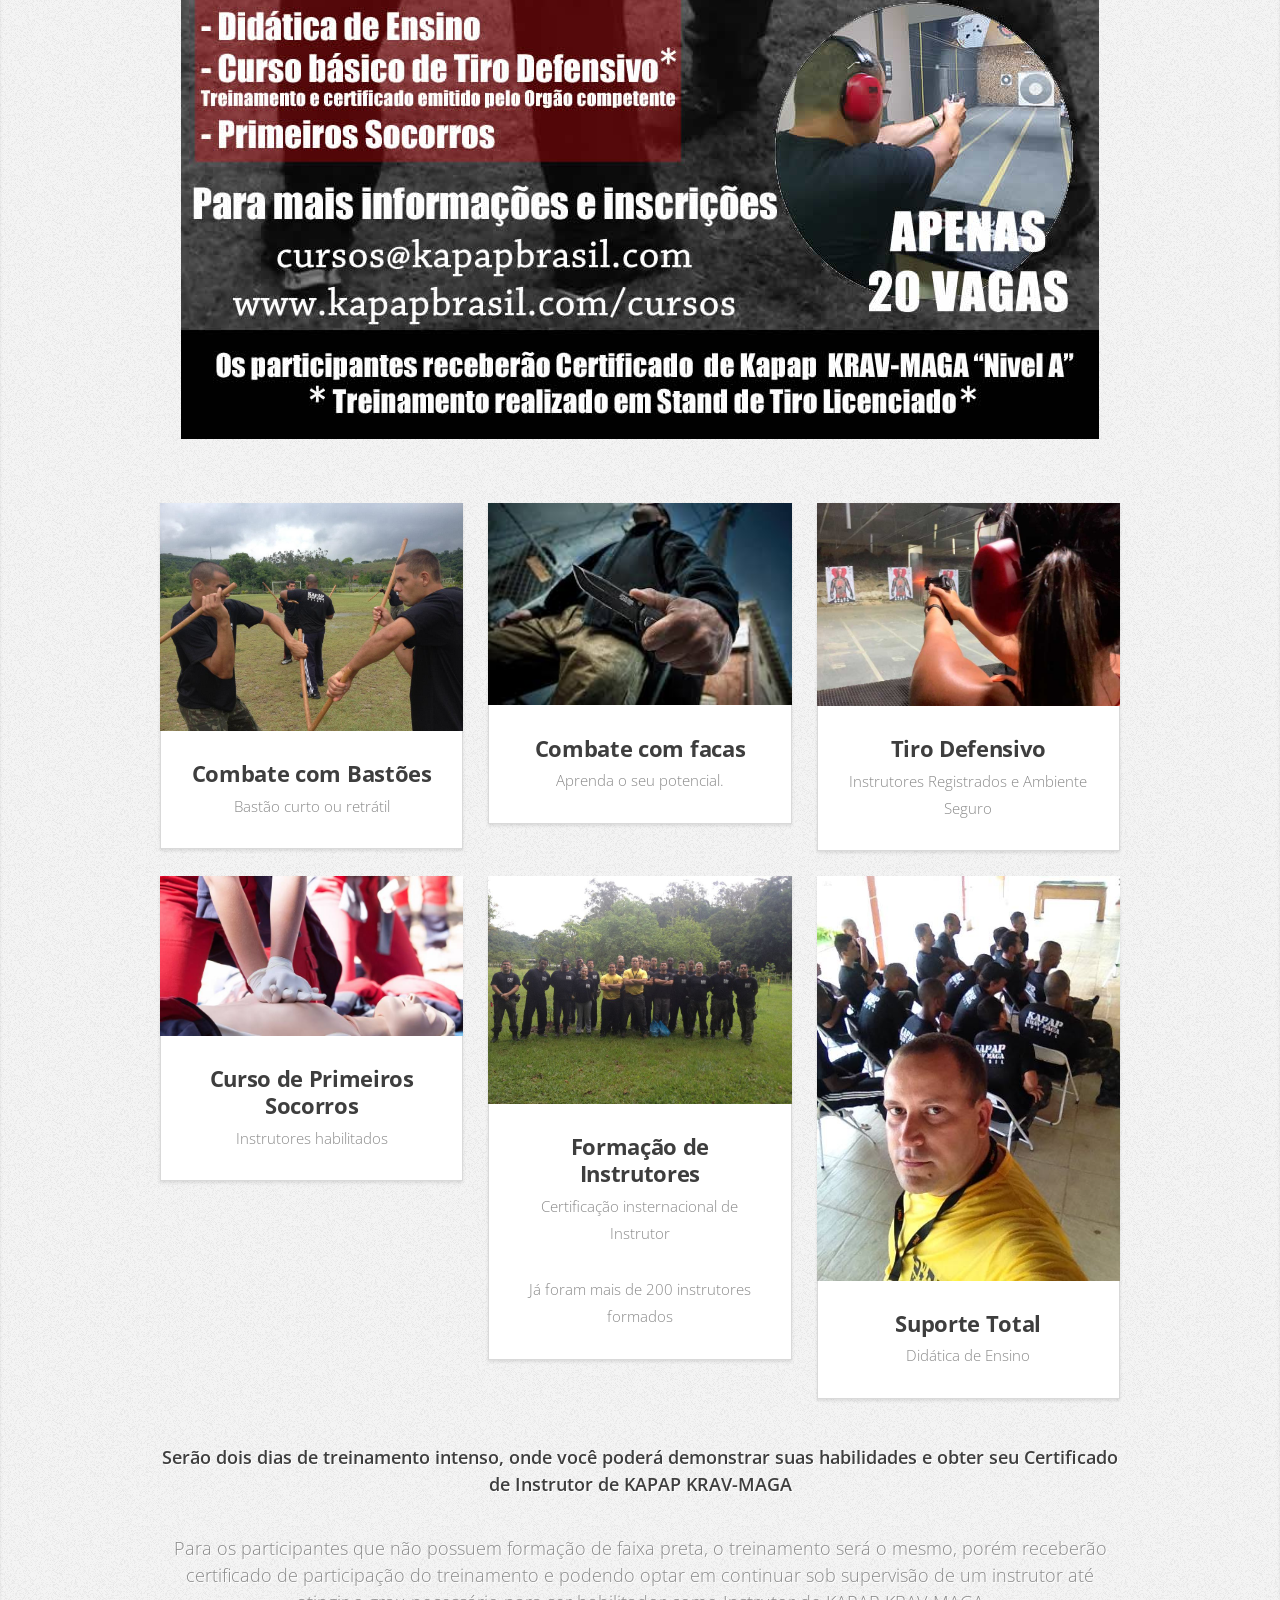
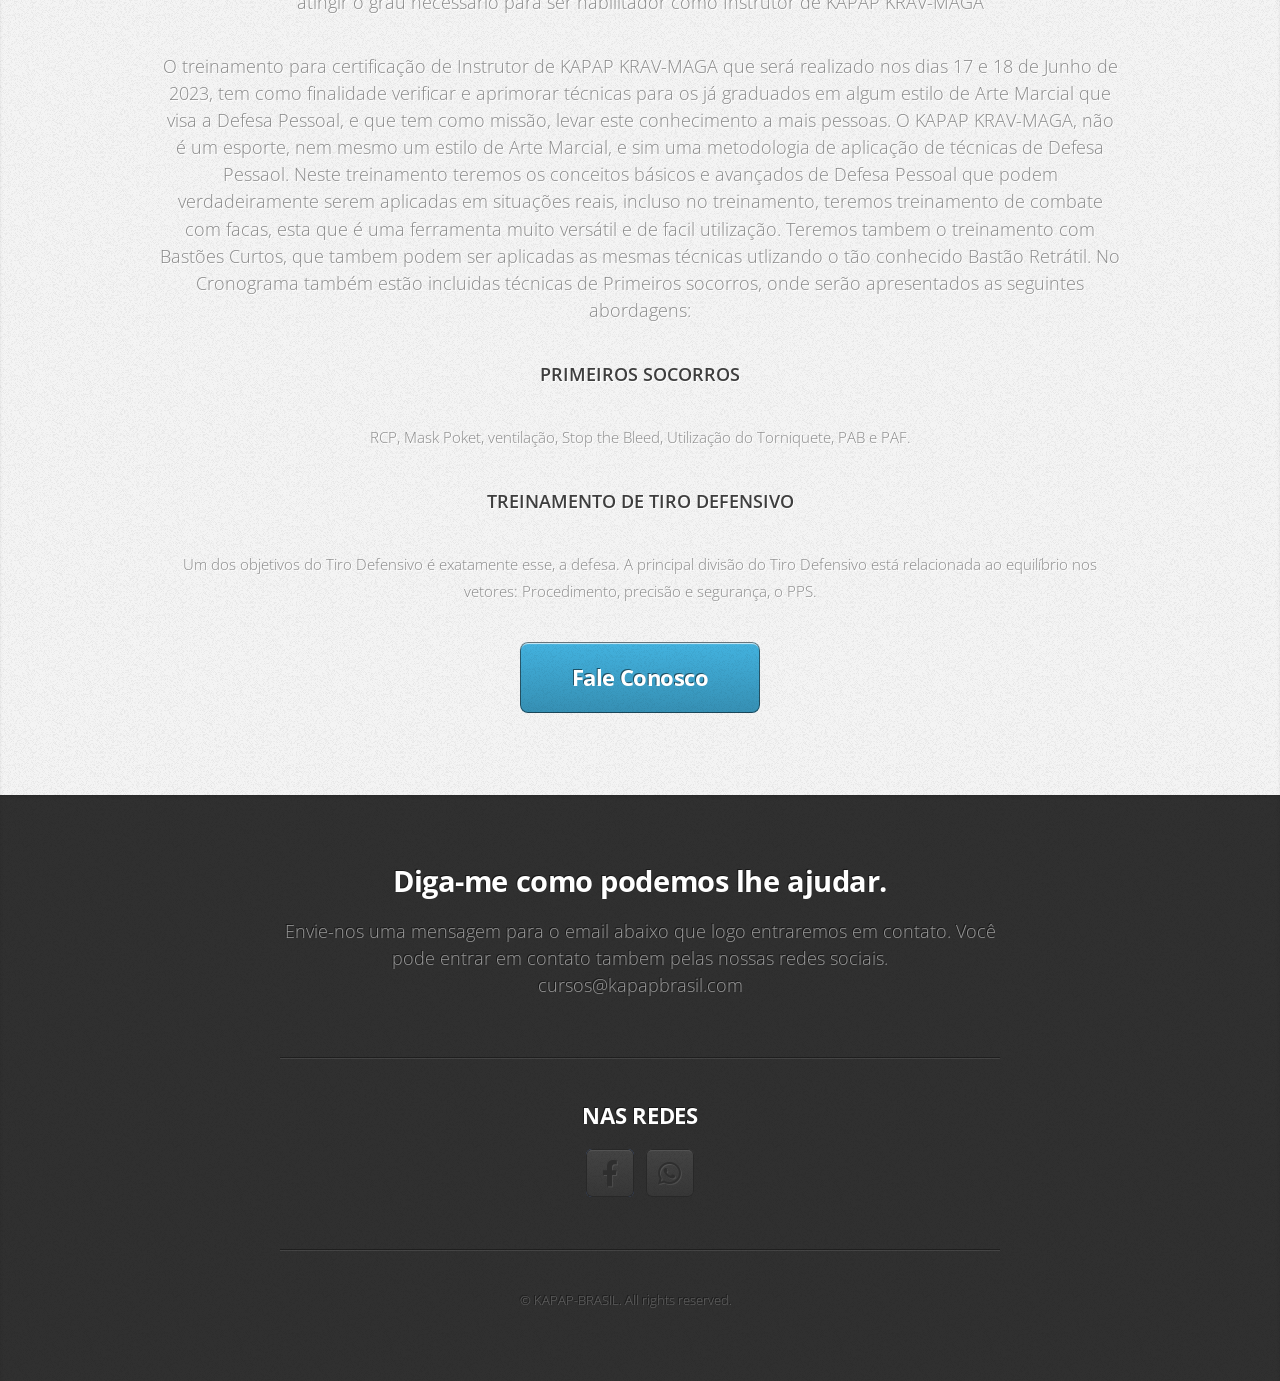
<file: old/curso_kapap.html>
<!DOCTYPE HTML>
<html>
	<head>
		<title>KAPAP BRASIL ( IKKMA )</title>
		<meta charset="utf-8" />
		<meta name="viewport" content="width=device-width, initial-scale=1, user-scalable=no" />
		<link rel="stylesheet" href="assets/css/main.css" />
	</head>
	<body class="is-preload">

		<!-- Nav -->
			<nav id="nav">
				<ul class="container">
					<li><a href="index.html">Home</a></li>
					<li><a href="index.html">Filie-se</a></li>
					<li><a href="#portfolio">Cursos</a></li>
					<li><a href="#contact">Contato</a></li>
				</ul>
			</nav>

		<!-- Home -->
			<article id="top" class="wrapper style1">
				<div class="container">
					<div class="row">
						<div class="col-4 col-5-large col-12-medium">
							<span class="image fit"><img src="images/kapaplogo.jpg" alt="" /></span>
						</div>
						<div class="col-8 col-7-large col-12-medium">
							<header>
								<h1>Bem vindo à <strong>KAPAP BRASIL</strong>.</h1>
							</header>
							<p>Sistema de <strong>Defesa Pessoal</strong> e <strong>Israelense</strong> desenvolvido para atender as mais extremas situações onde se façam necessárias.</a> Sistema completo e totalmente adaptável as suas necessidades</a></a>.</p>

						</div>
					</div>
				</div>
			</article>



		<!-- Portfolio -->
			<article id="portfolio" class="wrapper style3">
				<div class="container">
					<header>
						<h2>Treinamento para Certificação de Instrutores</h2>
                        <p>
                           <strong> Inscrições até o dia 3 de junho de 2023 </strong>
                        </p>
						<p>Treinamento voltado à Faixas Pretas de Artes Marciais focado em Defesa Pessoal</p>
                        
                        <p>
                            <img src="images/curso kapap julho.jpg"
                        </p>
					</header>
					<div class="row">
						<div class="col-4 col-6-medium col-12-small">
							<article class="box style2">
								<a href="#" class="image featured"><img src="images/bastoes.jpg" alt="" /></a>
								<h3><a>Combate com Bastões</a></h3>
								<p>Bastão curto ou retrátil 
							</article>
						</div>
						<div class="col-4 col-6-medium col-12-small">
							<article class="box style2">
								<a href="#" class="image featured"><img src="images/facas.jpeg" alt="" /></a>
								<h3><a>Combate com facas</a></h3>
								<p>Aprenda o seu potencial.</p>
								
								
							</article>
						</div>
						<div class="col-4 col-6-medium col-12-small">
							<article class="box style2">
								<a href="#" class="image featured"><img src="images/tiro.jpg" alt="" /></a>
								<h3><a>Tiro Defensivo</a></h3>
								<p>Instrutores Registrados e Ambiente Seguro</p>
								
							</article>
						</div>
						<div class="col-4 col-6-medium col-12-small">
							<article class="box style2">
								<a href="#" class="image featured"><img src="images/primeiros-socorros.jpg" alt="" /></a>
								<h3><a>Curso de Primeiros Socorros</a></h3>
								<p>Instrutores habilitados</p>
								
							</article>
						</div>
						<div class="col-4 col-6-medium col-12-small">
							<article class="box style2">
								<a href="#" class="image featured"><img src="images/instrutores.jpg" alt="" /></a>
								<h3><a>Formação de Instrutores</a></h3>
								<p>Certificação insternacional de Instrutor</p>
                                <p>Já foram mais de 200 instrutores formados</p>
							</article>
						</div>
						<div class="col-4 col-6-medium col-12-small">
							<article class="box style2">
								<a href="#" class="image featured"><img src="images/didatica.jpg" alt="" /></a>
								<h3><a>Suporte Total</a></h3>
								<p>Didática de Ensino</p>
							</article>
						</div>
					</div>
					<footer>
						<p><strong>Serão dois dias de treinamento intenso, onde você poderá demonstrar suas habilidades e obter seu Certificado de Instrutor de KAPAP KRAV-MAGA</strong></p>
                        <P>Para os participantes que não possuem formação de faixa preta, o treinamento será o mesmo, porém receberão certificado de participação do treinamento e podendo optar em continuar sob supervisão de um instrutor até atingir o grau necessário para ser habilitador como Instrutor de KAPAP KRAV-MAGA</P>
                        <p>O treinamento para certificação de Instrutor de KAPAP KRAV-MAGA que será realizado nos dias 17 e 18 de Junho de 2023, tem como finalidade verificar e aprimorar técnicas para os já graduados em algum estilo de Arte Marcial que visa a Defesa Pessoal, e que tem como missão, levar este conhecimento a mais pessoas. O KAPAP KRAV-MAGA, não é um esporte, nem mesmo um estilo de Arte Marcial, e sim uma metodologia de aplicação de técnicas de Defesa Pessaol. 
Neste treinamento teremos os conceitos básicos e avançados de Defesa Pessoal que podem verdadeiramente serem aplicadas em situações reais, incluso no treinamento, teremos treinamento de combate com facas, esta que é uma ferramenta muito versátil e de facil utilização. Teremos tambem o treinamento com Bastões Curtos, que tambem podem ser aplicadas as mesmas técnicas utlizando o tão conhecido Bastão Retrátil. 
No Cronograma também estão incluidas técnicas de Primeiros socorros, onde serão apresentados as seguintes abordagens:
</p>
<p><strong>


PRIMEIROS SOCORROS</p></strong>
RCP, Mask Poket, ventilação, Stop the Bleed,  Utilização do Torniquete, PAB e PAF.
</p>

<P><strong> TREINAMENTO DE TIRO DEFENSIVO</P></strong>
Um dos objetivos do Tiro Defensivo é exatamente esse, a defesa.
A principal divisão do Tiro Defensivo está relacionada ao equilíbrio nos vetores: Procedimento, precisão e segurança, o PPS.


</p>
						<a href="#contact" class="button large scrolly">Fale Conosco</a>
					</footer>
				</div>
			</article>

		<!-- Contact -->
			<article id="contact" class="wrapper style4">
				<div class="container medium">
					<header>
						<h2>Diga-me como podemos lhe ajudar.</h2>
						<p>Envie-nos uma mensagem para o email abaixo que logo entraremos em contato. Você pode entrar em contato tambem 							pelas nossas redes sociais.
							<p>
								cursos@kapapbrasil.com
							</p>
						</p>
					</header>
					
						<div class="col-12">
							<hr />
							<h3>NAS REDES</h3>
							<ul class="social">
								
								<li><a href="https://www.facebook.com/groups/270859106284757" class="icon brands fa-facebook-f"><span class="label">Facebook</span></a></li>
								<li><a href="https://wa.me/5521989370506" class="icon brands fa-whatsapp"><span class="label">fa-whatsapp</span></a></li>
								<!--
								<li><a href="#" class="icon solid fa-rss"><span>RSS</span></a></li>
								<li><a href="#" class="icon brands fa-instagram"><span>Instagram</span></a></li>
								<li><a href="#" class="icon brands fa-foursquare"><span>Foursquare</span></a></li>
								<li><a href="#" class="icon brands fa-skype"><span>Skype</span></a></li>
								<li><a href="#" class="icon brands fa-soundcloud"><span>Soundcloud</span></a></li>
								<li><a href="#" class="icon brands fa-youtube"><span>YouTube</span></a></li>
								<li><a href="#" class="icon brands fa-blogger"><span>Blogger</span></a></li>
								<li><a href="#" class="icon brands fa-flickr"><span>Flickr</span></a></li>
								<li><a href="#" class="icon brands fa-vimeo"><span>Vimeo</span></a></li>
								-->
							</ul>
							<hr />
						</div>
					</div>
					<footer>
						<ul id="copyright">
							<li>&copy; KAPAP-BRASIL. All rights reserved.</li><li></a></li>
						</ul>
					</footer>
				</div>
			</article>

		<!-- Scripts -->
			<script src="assets/js/jquery.min.js"></script>
			<script src="assets/js/jquery.scrolly.min.js"></script>
			<script src="assets/js/browser.min.js"></script>
			<script src="assets/js/breakpoints.min.js"></script>
			<script src="assets/js/util.js"></script>
			<script src="assets/js/main.js"></script>

	</body>
</html>
</file>
<file: assets/css/main.css>
@import url("https://fonts.googleapis.com/css?family=Open+Sans:300,300italic,600,600italic,700");
@import url("fontawesome-all.min.css");

/*
	Miniport by HTML5 UP
	html5up.net | @ajlkn
	Free for personal and commercial use under the CCA 3.0 license (html5up.net/license)
*/

html, body, div, span, applet, object,
iframe, h1, h2, h3, h4, h5, h6, p, blockquote,
pre, a, abbr, acronym, address, big, cite,
code, del, dfn, em, img, ins, kbd, q, s, samp,
small, strike, strong, sub, sup, tt, var, b,
u, i, center, dl, dt, dd, ol, ul, li, fieldset,
form, label, legend, table, caption, tbody,
tfoot, thead, tr, th, td, article, aside,
canvas, details, embed, figure, figcaption,
footer, header, hgroup, menu, nav, output, ruby,
section, summary, time, mark, audio, video {
	margin: 0;
	padding: 0;
	border: 0;
	font-size: 100%;
	font: inherit;
	vertical-align: baseline;}

article, aside, details, figcaption, figure,
footer, header, hgroup, menu, nav, section {
	display: block;}

body {
	line-height: 1;
}

ol, ul {
	list-style: none;
}

blockquote, q {
	quotes: none;
}

	blockquote:before, blockquote:after, q:before, q:after {
		content: '';
		content: none;
	}

table {
	border-collapse: collapse;
	border-spacing: 0;
}

body {
	-webkit-text-size-adjust: none;
}

mark {
	background-color: transparent;
	color: inherit;
}

input::-moz-focus-inner {
	border: 0;
	padding: 0;
}

input, select, textarea {
	-moz-appearance: none;
	-webkit-appearance: none;
	-ms-appearance: none;
	appearance: none;
}

/* Basic */

	html {
		box-sizing: border-box;
	}

	*, *:before, *:after {
		box-sizing: inherit;
	}

	body {
		padding-top: 3.5em;
	}

		body.is-preload *, body.is-preload *:before, body.is-preload *:after {
			-moz-animation: none !important;
			-webkit-animation: none !important;
			-ms-animation: none !important;
			animation: none !important;
			-moz-transition: none !important;
			-webkit-transition: none !important;
			-ms-transition: none !important;
			transition: none !important;
		}

	body, input, textarea, select {
		font-family: 'Open Sans', sans-serif;
		line-height: 1.85em;
		color: #888;
		font-weight: 300;
		font-size: 13pt;
	}

	a {
		-moz-transition: color .2s ease-in-out;
		-webkit-transition: color .2s ease-in-out;
		-ms-transition: color .2s ease-in-out;
		transition: color .2s ease-in-out;
		color: #43B3E0;
		text-decoration: underline;
	}

		a:hover {
			color: #43bff0 !important;
		}

		a img {
			border: 0;
		}

	b, strong {
		font-weight: 600;
		color: #3e3e3e;
	}

	i, em {
		font-style: italic;
	}

	sub {
		position: relative;
		top: 0.5em;
		font-size: 0.8em;
	}

	sup {
		position: relative;
		top: -0.5em;
		font-size: 0.8em;
	}

	blockquote {
		border-left: solid 0.75em #eee;
		padding: 1em 0 1em 1.5em;
		font-style: italic;
	}

	h1, h2, h3, h4, h5, h6 {
		color: #3e3e3e;
		margin: 0 0 0.75em 0;
	}

	h1 a, h2 a, h3 a, h4 a, h5 a, h6 a {
		text-decoration: none;
		color: inherit;
	}

	h2, h3, h4, h5, h6 {
		font-weight: 700;
	}

	h1 {
		font-size: 3.25em;
		letter-spacing: -0.025em;
		font-weight: 300;
	}

		h1 strong {
			font-weight: 700;
		}

	h2 {
		font-size: 2em;
		letter-spacing: -0.015em;
	}

	h3 {
		font-size: 1.5em;
		letter-spacing: -0.015em;
	}

	em, i {
		font-style: italic;
	}

	br.clear {
		clear: both;
	}

	hr {
		border: 0;
		border-top: solid 1px #444;
		border-top-color: rgba(0, 0, 0, 0.35);
		box-shadow: 0px 1px 0px 0px rgba(255, 255, 255, 0.1);
		height: 1px;
		margin: 3em 0;
	}

	p, ul, ol, dl, table {
		margin-bottom: 2em;
	}

	header {
		margin: 0 0 3em 0;
	}

		header > p {
			font-size: 1.25em;
			margin: 0;
		}

	footer {
		margin: 3em 0 0 0;
	}

		footer > p {
			font-size: 1.25em;
		}

/* Container */

	.container {
		margin: 0 auto;
		max-width: calc(100% - 50px);
		width: 1200px;
	}

		.container.medium {
			width: 900px;
		}

		@media screen and (max-width: 1680px) {

			.container {
				width: 1200px;
			}

				.container.medium {
					width: 900px;
				}

		}

		@media screen and (max-width: 1280px) {

			.container {
				width: 960px;
			}

				.container.medium {
					width: 720px;
				}

		}

		@media screen and (max-width: 980px) {

			.container {
				width: 100%;
			}

				.container.medium {
					width: 75%;
				}

		}

		@media screen and (max-width: 736px) {

			.container {
				width: 100%;
				max-width: calc(100% - 30px);
			}

				.container.medium {
					width: 100%;
				}

		}

/* Row */

	.row {
		display: flex;
		flex-wrap: wrap;
		box-sizing: border-box;
		align-items: stretch;
	}

		.row > * {
			box-sizing: border-box;
		}

		.row.gtr-uniform > * > :last-child {
			margin-bottom: 0;
		}

		.row.aln-left {
			justify-content: flex-start;
		}

		.row.aln-center {
			justify-content: center;
		}

		.row.aln-right {
			justify-content: flex-end;
		}

		.row.aln-top {
			align-items: flex-start;
		}

		.row.aln-middle {
			align-items: center;
		}

		.row.aln-bottom {
			align-items: flex-end;
		}

		.row > .imp {
			order: -1;
		}

		.row > .col-1 {
			width: 8.33333%;
		}

		.row > .off-1 {
			margin-left: 8.33333%;
		}

		.row > .col-2 {
			width: 16.66667%;
		}

		.row > .off-2 {
			margin-left: 16.66667%;
		}

		.row > .col-3 {
			width: 25%;
		}

		.row > .off-3 {
			margin-left: 25%;
		}

		.row > .col-4 {
			width: 33.33333%;
		}

		.row > .off-4 {
			margin-left: 33.33333%;
		}

		.row > .col-5 {
			width: 41.66667%;
		}

		.row > .off-5 {
			margin-left: 41.66667%;
		}

		.row > .col-6 {
			width: 50%;
		}

		.row > .off-6 {
			margin-left: 50%;
		}

		.row > .col-7 {
			width: 58.33333%;
		}

		.row > .off-7 {
			margin-left: 58.33333%;
		}

		.row > .col-8 {
			width: 66.66667%;
		}

		.row > .off-8 {
			margin-left: 66.66667%;
		}

		.row > .col-9 {
			width: 75%;
		}

		.row > .off-9 {
			margin-left: 75%;
		}

		.row > .col-10 {
			width: 83.33333%;
		}

		.row > .off-10 {
			margin-left: 83.33333%;
		}

		.row > .col-11 {
			width: 91.66667%;
		}

		.row > .off-11 {
			margin-left: 91.66667%;
		}

		.row > .col-12 {
			width: 100%;
		}

		.row > .off-12 {
			margin-left: 100%;
		}

		.row.gtr-0 {
			margin-top: 0px;
			margin-left: 0px;
		}

			.row.gtr-0 > * {
				padding: 0px 0 0 0px;
			}

			.row.gtr-0.gtr-uniform {
				margin-top: 0px;
			}

				.row.gtr-0.gtr-uniform > * {
					padding-top: 0px;
				}

		.row.gtr-25 {
			margin-top: -6.25px;
			margin-left: -6.25px;
		}

			.row.gtr-25 > * {
				padding: 6.25px 0 0 6.25px;
			}

			.row.gtr-25.gtr-uniform {
				margin-top: -6.25px;
			}

				.row.gtr-25.gtr-uniform > * {
					padding-top: 6.25px;
				}

		.row.gtr-50 {
			margin-top: -12.5px;
			margin-left: -12.5px;
		}

			.row.gtr-50 > * {
				padding: 12.5px 0 0 12.5px;
			}

			.row.gtr-50.gtr-uniform {
				margin-top: -12.5px;
			}

				.row.gtr-50.gtr-uniform > * {
					padding-top: 12.5px;
				}

		.row {
			margin-top: -25px;
			margin-left: -25px;
		}

			.row > * {
				padding: 25px 0 0 25px;
			}

			.row.gtr-uniform {
				margin-top: -25px;
			}

				.row.gtr-uniform > * {
					padding-top: 25px;
				}

		.row.gtr-150 {
			margin-top: -37.5px;
			margin-left: -37.5px;
		}

			.row.gtr-150 > * {
				padding: 37.5px 0 0 37.5px;
			}

			.row.gtr-150.gtr-uniform {
				margin-top: -37.5px;
			}

				.row.gtr-150.gtr-uniform > * {
					padding-top: 37.5px;
				}

		.row.gtr-200 {
			margin-top: -50px;
			margin-left: -50px;
		}

			.row.gtr-200 > * {
				padding: 50px 0 0 50px;
			}

			.row.gtr-200.gtr-uniform {
				margin-top: -50px;
			}

				.row.gtr-200.gtr-uniform > * {
					padding-top: 50px;
				}

		@media screen and (max-width: 1680px) {

			.row {
				display: flex;
				flex-wrap: wrap;
				box-sizing: border-box;
				align-items: stretch;
			}

				.row > * {
					box-sizing: border-box;
				}

				.row.gtr-uniform > * > :last-child {
					margin-bottom: 0;
				}

				.row.aln-left {
					justify-content: flex-start;
				}

				.row.aln-center {
					justify-content: center;
				}

				.row.aln-right {
					justify-content: flex-end;
				}

				.row.aln-top {
					align-items: flex-start;
				}

				.row.aln-middle {
					align-items: center;
				}

				.row.aln-bottom {
					align-items: flex-end;
				}

				.row > .imp-xlarge {
					order: -1;
				}

				.row > .col-1-xlarge {
					width: 8.33333%;
				}

				.row > .off-1-xlarge {
					margin-left: 8.33333%;
				}

				.row > .col-2-xlarge {
					width: 16.66667%;
				}

				.row > .off-2-xlarge {
					margin-left: 16.66667%;
				}

				.row > .col-3-xlarge {
					width: 25%;
				}

				.row > .off-3-xlarge {
					margin-left: 25%;
				}

				.row > .col-4-xlarge {
					width: 33.33333%;
				}

				.row > .off-4-xlarge {
					margin-left: 33.33333%;
				}

				.row > .col-5-xlarge {
					width: 41.66667%;
				}

				.row > .off-5-xlarge {
					margin-left: 41.66667%;
				}

				.row > .col-6-xlarge {
					width: 50%;
				}

				.row > .off-6-xlarge {
					margin-left: 50%;
				}

				.row > .col-7-xlarge {
					width: 58.33333%;
				}

				.row > .off-7-xlarge {
					margin-left: 58.33333%;
				}

				.row > .col-8-xlarge {
					width: 66.66667%;
				}

				.row > .off-8-xlarge {
					margin-left: 66.66667%;
				}

				.row > .col-9-xlarge {
					width: 75%;
				}

				.row > .off-9-xlarge {
					margin-left: 75%;
				}

				.row > .col-10-xlarge {
					width: 83.33333%;
				}

				.row > .off-10-xlarge {
					margin-left: 83.33333%;
				}

				.row > .col-11-xlarge {
					width: 91.66667%;
				}

				.row > .off-11-xlarge {
					margin-left: 91.66667%;
				}

				.row > .col-12-xlarge {
					width: 100%;
				}

				.row > .off-12-xlarge {
					margin-left: 100%;
				}

				.row.gtr-0 {
					margin-top: 0px;
					margin-left: 0px;
				}

					.row.gtr-0 > * {
						padding: 0px 0 0 0px;
					}

					.row.gtr-0.gtr-uniform {
						margin-top: 0px;
					}

						.row.gtr-0.gtr-uniform > * {
							padding-top: 0px;
						}

				.row.gtr-25 {
					margin-top: -6.25px;
					margin-left: -6.25px;
				}

					.row.gtr-25 > * {
						padding: 6.25px 0 0 6.25px;
					}

					.row.gtr-25.gtr-uniform {
						margin-top: -6.25px;
					}

						.row.gtr-25.gtr-uniform > * {
							padding-top: 6.25px;
						}

				.row.gtr-50 {
					margin-top: -12.5px;
					margin-left: -12.5px;
				}

					.row.gtr-50 > * {
						padding: 12.5px 0 0 12.5px;
					}

					.row.gtr-50.gtr-uniform {
						margin-top: -12.5px;
					}

						.row.gtr-50.gtr-uniform > * {
							padding-top: 12.5px;
						}

				.row {
					margin-top: -25px;
					margin-left: -25px;
				}

					.row > * {
						padding: 25px 0 0 25px;
					}

					.row.gtr-uniform {
						margin-top: -25px;
					}

						.row.gtr-uniform > * {
							padding-top: 25px;
						}

				.row.gtr-150 {
					margin-top: -37.5px;
					margin-left: -37.5px;
				}

					.row.gtr-150 > * {
						padding: 37.5px 0 0 37.5px;
					}

					.row.gtr-150.gtr-uniform {
						margin-top: -37.5px;
					}

						.row.gtr-150.gtr-uniform > * {
							padding-top: 37.5px;
						}

				.row.gtr-200 {
					margin-top: -50px;
					margin-left: -50px;
				}

					.row.gtr-200 > * {
						padding: 50px 0 0 50px;
					}

					.row.gtr-200.gtr-uniform {
						margin-top: -50px;
					}

						.row.gtr-200.gtr-uniform > * {
							padding-top: 50px;
						}

		}

		@media screen and (max-width: 1280px) {

			.row {
				display: flex;
				flex-wrap: wrap;
				box-sizing: border-box;
				align-items: stretch;
			}

				.row > * {
					box-sizing: border-box;
				}

				.row.gtr-uniform > * > :last-child {
					margin-bottom: 0;
				}

				.row.aln-left {
					justify-content: flex-start;
				}

				.row.aln-center {
					justify-content: center;
				}

				.row.aln-right {
					justify-content: flex-end;
				}

				.row.aln-top {
					align-items: flex-start;
				}

				.row.aln-middle {
					align-items: center;
				}

				.row.aln-bottom {
					align-items: flex-end;
				}

				.row > .imp-large {
					order: -1;
				}

				.row > .col-1-large {
					width: 8.33333%;
				}

				.row > .off-1-large {
					margin-left: 8.33333%;
				}

				.row > .col-2-large {
					width: 16.66667%;
				}

				.row > .off-2-large {
					margin-left: 16.66667%;
				}

				.row > .col-3-large {
					width: 25%;
				}

				.row > .off-3-large {
					margin-left: 25%;
				}

				.row > .col-4-large {
					width: 33.33333%;
				}

				.row > .off-4-large {
					margin-left: 33.33333%;
				}

				.row > .col-5-large {
					width: 41.66667%;
				}

				.row > .off-5-large {
					margin-left: 41.66667%;
				}

				.row > .col-6-large {
					width: 50%;
				}

				.row > .off-6-large {
					margin-left: 50%;
				}

				.row > .col-7-large {
					width: 58.33333%;
				}

				.row > .off-7-large {
					margin-left: 58.33333%;
				}

				.row > .col-8-large {
					width: 66.66667%;
				}

				.row > .off-8-large {
					margin-left: 66.66667%;
				}

				.row > .col-9-large {
					width: 75%;
				}

				.row > .off-9-large {
					margin-left: 75%;
				}

				.row > .col-10-large {
					width: 83.33333%;
				}

				.row > .off-10-large {
					margin-left: 83.33333%;
				}

				.row > .col-11-large {
					width: 91.66667%;
				}

				.row > .off-11-large {
					margin-left: 91.66667%;
				}

				.row > .col-12-large {
					width: 100%;
				}

				.row > .off-12-large {
					margin-left: 100%;
				}

				.row.gtr-0 {
					margin-top: 0px;
					margin-left: 0px;
				}

					.row.gtr-0 > * {
						padding: 0px 0 0 0px;
					}

					.row.gtr-0.gtr-uniform {
						margin-top: 0px;
					}

						.row.gtr-0.gtr-uniform > * {
							padding-top: 0px;
						}

				.row.gtr-25 {
					margin-top: -6.25px;
					margin-left: -6.25px;
				}

					.row.gtr-25 > * {
						padding: 6.25px 0 0 6.25px;
					}

					.row.gtr-25.gtr-uniform {
						margin-top: -6.25px;
					}

						.row.gtr-25.gtr-uniform > * {
							padding-top: 6.25px;
						}

				.row.gtr-50 {
					margin-top: -12.5px;
					margin-left: -12.5px;
				}

					.row.gtr-50 > * {
						padding: 12.5px 0 0 12.5px;
					}

					.row.gtr-50.gtr-uniform {
						margin-top: -12.5px;
					}

						.row.gtr-50.gtr-uniform > * {
							padding-top: 12.5px;
						}

				.row {
					margin-top: -25px;
					margin-left: -25px;
				}

					.row > * {
						padding: 25px 0 0 25px;
					}

					.row.gtr-uniform {
						margin-top: -25px;
					}

						.row.gtr-uniform > * {
							padding-top: 25px;
						}

				.row.gtr-150 {
					margin-top: -37.5px;
					margin-left: -37.5px;
				}

					.row.gtr-150 > * {
						padding: 37.5px 0 0 37.5px;
					}

					.row.gtr-150.gtr-uniform {
						margin-top: -37.5px;
					}

						.row.gtr-150.gtr-uniform > * {
							padding-top: 37.5px;
						}

				.row.gtr-200 {
					margin-top: -50px;
					margin-left: -50px;
				}

					.row.gtr-200 > * {
						padding: 50px 0 0 50px;
					}

					.row.gtr-200.gtr-uniform {
						margin-top: -50px;
					}

						.row.gtr-200.gtr-uniform > * {
							padding-top: 50px;
						}

		}

		@media screen and (max-width: 980px) {

			.row {
				display: flex;
				flex-wrap: wrap;
				box-sizing: border-box;
				align-items: stretch;
			}

				.row > * {
					box-sizing: border-box;
				}

				.row.gtr-uniform > * > :last-child {
					margin-bottom: 0;
				}

				.row.aln-left {
					justify-content: flex-start;
				}

				.row.aln-center {
					justify-content: center;
				}

				.row.aln-right {
					justify-content: flex-end;
				}

				.row.aln-top {
					align-items: flex-start;
				}

				.row.aln-middle {
					align-items: center;
				}

				.row.aln-bottom {
					align-items: flex-end;
				}

				.row > .imp-medium {
					order: -1;
				}

				.row > .col-1-medium {
					width: 8.33333%;
				}

				.row > .off-1-medium {
					margin-left: 8.33333%;
				}

				.row > .col-2-medium {
					width: 16.66667%;
				}

				.row > .off-2-medium {
					margin-left: 16.66667%;
				}

				.row > .col-3-medium {
					width: 25%;
				}

				.row > .off-3-medium {
					margin-left: 25%;
				}

				.row > .col-4-medium {
					width: 33.33333%;
				}

				.row > .off-4-medium {
					margin-left: 33.33333%;
				}

				.row > .col-5-medium {
					width: 41.66667%;
				}

				.row > .off-5-medium {
					margin-left: 41.66667%;
				}

				.row > .col-6-medium {
					width: 50%;
				}

				.row > .off-6-medium {
					margin-left: 50%;
				}

				.row > .col-7-medium {
					width: 58.33333%;
				}

				.row > .off-7-medium {
					margin-left: 58.33333%;
				}

				.row > .col-8-medium {
					width: 66.66667%;
				}

				.row > .off-8-medium {
					margin-left: 66.66667%;
				}

				.row > .col-9-medium {
					width: 75%;
				}

				.row > .off-9-medium {
					margin-left: 75%;
				}

				.row > .col-10-medium {
					width: 83.33333%;
				}

				.row > .off-10-medium {
					margin-left: 83.33333%;
				}

				.row > .col-11-medium {
					width: 91.66667%;
				}

				.row > .off-11-medium {
					margin-left: 91.66667%;
				}

				.row > .col-12-medium {
					width: 100%;
				}

				.row > .off-12-medium {
					margin-left: 100%;
				}

				.row.gtr-0 {
					margin-top: 0px;
					margin-left: 0px;
				}

					.row.gtr-0 > * {
						padding: 0px 0 0 0px;
					}

					.row.gtr-0.gtr-uniform {
						margin-top: 0px;
					}

						.row.gtr-0.gtr-uniform > * {
							padding-top: 0px;
						}

				.row.gtr-25 {
					margin-top: -6.25px;
					margin-left: -6.25px;
				}

					.row.gtr-25 > * {
						padding: 6.25px 0 0 6.25px;
					}

					.row.gtr-25.gtr-uniform {
						margin-top: -6.25px;
					}

						.row.gtr-25.gtr-uniform > * {
							padding-top: 6.25px;
						}

				.row.gtr-50 {
					margin-top: -12.5px;
					margin-left: -12.5px;
				}

					.row.gtr-50 > * {
						padding: 12.5px 0 0 12.5px;
					}

					.row.gtr-50.gtr-uniform {
						margin-top: -12.5px;
					}

						.row.gtr-50.gtr-uniform > * {
							padding-top: 12.5px;
						}

				.row {
					margin-top: -25px;
					margin-left: -25px;
				}

					.row > * {
						padding: 25px 0 0 25px;
					}

					.row.gtr-uniform {
						margin-top: -25px;
					}

						.row.gtr-uniform > * {
							padding-top: 25px;
						}

				.row.gtr-150 {
					margin-top: -37.5px;
					margin-left: -37.5px;
				}

					.row.gtr-150 > * {
						padding: 37.5px 0 0 37.5px;
					}

					.row.gtr-150.gtr-uniform {
						margin-top: -37.5px;
					}

						.row.gtr-150.gtr-uniform > * {
							padding-top: 37.5px;
						}

				.row.gtr-200 {
					margin-top: -50px;
					margin-left: -50px;
				}

					.row.gtr-200 > * {
						padding: 50px 0 0 50px;
					}

					.row.gtr-200.gtr-uniform {
						margin-top: -50px;
					}

						.row.gtr-200.gtr-uniform > * {
							padding-top: 50px;
						}

		}

		@media screen and (max-width: 736px) {

			.row {
				display: flex;
				flex-wrap: wrap;
				box-sizing: border-box;
				align-items: stretch;
			}

				.row > * {
					box-sizing: border-box;
				}

				.row.gtr-uniform > * > :last-child {
					margin-bottom: 0;
				}

				.row.aln-left {
					justify-content: flex-start;
				}

				.row.aln-center {
					justify-content: center;
				}

				.row.aln-right {
					justify-content: flex-end;
				}

				.row.aln-top {
					align-items: flex-start;
				}

				.row.aln-middle {
					align-items: center;
				}

				.row.aln-bottom {
					align-items: flex-end;
				}

				.row > .imp-small {
					order: -1;
				}

				.row > .col-1-small {
					width: 8.33333%;
				}

				.row > .off-1-small {
					margin-left: 8.33333%;
				}

				.row > .col-2-small {
					width: 16.66667%;
				}

				.row > .off-2-small {
					margin-left: 16.66667%;
				}

				.row > .col-3-small {
					width: 25%;
				}

				.row > .off-3-small {
					margin-left: 25%;
				}

				.row > .col-4-small {
					width: 33.33333%;
				}

				.row > .off-4-small {
					margin-left: 33.33333%;
				}

				.row > .col-5-small {
					width: 41.66667%;
				}

				.row > .off-5-small {
					margin-left: 41.66667%;
				}

				.row > .col-6-small {
					width: 50%;
				}

				.row > .off-6-small {
					margin-left: 50%;
				}

				.row > .col-7-small {
					width: 58.33333%;
				}

				.row > .off-7-small {
					margin-left: 58.33333%;
				}

				.row > .col-8-small {
					width: 66.66667%;
				}

				.row > .off-8-small {
					margin-left: 66.66667%;
				}

				.row > .col-9-small {
					width: 75%;
				}

				.row > .off-9-small {
					margin-left: 75%;
				}

				.row > .col-10-small {
					width: 83.33333%;
				}

				.row > .off-10-small {
					margin-left: 83.33333%;
				}

				.row > .col-11-small {
					width: 91.66667%;
				}

				.row > .off-11-small {
					margin-left: 91.66667%;
				}

				.row > .col-12-small {
					width: 100%;
				}

				.row > .off-12-small {
					margin-left: 100%;
				}

				.row.gtr-0 {
					margin-top: 0px;
					margin-left: 0px;
				}

					.row.gtr-0 > * {
						padding: 0px 0 0 0px;
					}

					.row.gtr-0.gtr-uniform {
						margin-top: 0px;
					}

						.row.gtr-0.gtr-uniform > * {
							padding-top: 0px;
						}

				.row.gtr-25 {
					margin-top: -3.75px;
					margin-left: -3.75px;
				}

					.row.gtr-25 > * {
						padding: 3.75px 0 0 3.75px;
					}

					.row.gtr-25.gtr-uniform {
						margin-top: -3.75px;
					}

						.row.gtr-25.gtr-uniform > * {
							padding-top: 3.75px;
						}

				.row.gtr-50 {
					margin-top: -7.5px;
					margin-left: -7.5px;
				}

					.row.gtr-50 > * {
						padding: 7.5px 0 0 7.5px;
					}

					.row.gtr-50.gtr-uniform {
						margin-top: -7.5px;
					}

						.row.gtr-50.gtr-uniform > * {
							padding-top: 7.5px;
						}

				.row {
					margin-top: -15px;
					margin-left: -15px;
				}

					.row > * {
						padding: 15px 0 0 15px;
					}

					.row.gtr-uniform {
						margin-top: -15px;
					}

						.row.gtr-uniform > * {
							padding-top: 15px;
						}

				.row.gtr-150 {
					margin-top: -22.5px;
					margin-left: -22.5px;
				}

					.row.gtr-150 > * {
						padding: 22.5px 0 0 22.5px;
					}

					.row.gtr-150.gtr-uniform {
						margin-top: -22.5px;
					}

						.row.gtr-150.gtr-uniform > * {
							padding-top: 22.5px;
						}

				.row.gtr-200 {
					margin-top: -30px;
					margin-left: -30px;
				}

					.row.gtr-200 > * {
						padding: 30px 0 0 30px;
					}

					.row.gtr-200.gtr-uniform {
						margin-top: -30px;
					}

						.row.gtr-200.gtr-uniform > * {
							padding-top: 30px;
						}

		}

/* Form */

	form label {
		color: #3e3e3e;
		font-weight: 700;
		display: block;
		margin: 0 0 0.5em 0;
	}

	form input[type=text],
	form input[type=email],
	form input[type=password],
	form select,
	form textarea {
		-moz-transition: background .2s ease-in-out, box-shadow .2s ease-in-out;
		-webkit-transition: background .2s ease-in-out, box-shadow .2s ease-in-out;
		-ms-transition: background .2s ease-in-out, box-shadow .2s ease-in-out;
		transition: background .2s ease-in-out, box-shadow .2s ease-in-out;
		-webkit-appearance: none;
		display: block;
		border: 0;
		padding: 0.75em;
		font-size: 1em;
		border-radius: 8px;
		border: solid 1px #ddd;
		background: #fff;
		color: #bbb;
		box-shadow: inset 0px 2px 3px 1px rgba(0, 0, 0, 0.05), 0px 1px 0px 0px rgba(255, 255, 255, 0.025);
		width: 100%;
	}

		form input[type=text]:focus,
		form input[type=email]:focus,
		form input[type=password]:focus,
		form select:focus,
		form textarea:focus {
			background: #fafafa;
			box-shadow: inset 0px 2px 5px 0px rgba(0, 0, 0, 0.05), 0px 1px 0px 0px rgba(255, 255, 255, 0.025), inset 0px 0px 2px 1px #43bff0;
		}

	form textarea {
		height: 15em;
	}

	form .actions:last-child {
		margin-bottom: 0;
	}

	form ::-webkit-input-placeholder {
		color: #555 !important;
	}

	form :-moz-placeholder {
		color: #555 !important;
	}

	form ::-moz-placeholder {
		color: #555 !important;
	}

	form :-ms-input-placeholder {
		color: #555 !important;
	}

	form ::-moz-focus-inner {
		border: 0;
	}

/* Tables */

	table {
		width: 100%;
	}

		table.default {
			width: 100%;
		}

			table.default tr {
				border-top: solid 1px #eee;
			}

				table.default tr:first-child {
					border-top: 0;
				}

			table.default td {
				padding: 0.5em 1em 0.5em 1em;
			}

			table.default th {
				text-align: left;
				padding: 0.5em 1em 0.5em 1em;
				font-weight: 600;
				margin: 0 0 1em 0;
			}

			table.default thead {
				background: #4f4f4f;
				color: #fff;
			}

/* Section/Article */

	section, article {
		margin-bottom: 3em;
	}

	section > :last-child,
	article > :last-child,
	section:last-child,
	article:last-child {
		margin-bottom: 0;
	}

/* Image */

	.image {
		display: inline-block;
		position: relative;
	}

		.image img {
			display: block;
			width: 100%;
		}

		.image.fit {
			display: block;
			width: 100%;
		}

		.image.featured {
			
			width: 100px;
			margin: 0 0 2em 0;
		}

		.image.left {
			float: left;
			margin: 0 2em 2em 0;
		}

		.image.centered {
			display: block;
			margin: 0 0 2em 0;
		}

			.image.centered img {
				margin: 0 auto;
				width: auto;
			}

/* Button */

	input[type="button"],
	input[type="submit"],
	input[type="reset"],
	button,
	.button {
		background-image: url("images/bg.png"), -moz-linear-gradient(top, rgba(0, 0, 0, 0), rgba(0, 0, 0, 0.2));
		background-image: url("images/bg.png"), -webkit-linear-gradient(top, rgba(0, 0, 0, 0), rgba(0, 0, 0, 0.2));
		background-image: url("images/bg.png"), -ms-linear-gradient(top, rgba(0, 0, 0, 0), rgba(0, 0, 0, 0.2));
		background-image: url("images/bg.png"), linear-gradient(top, rgba(0, 0, 0, 0), rgba(0, 0, 0, 0.2));
		-moz-transition: background-color .2s ease-in-out;
		-webkit-transition: background-color .2s ease-in-out;
		-ms-transition: background-color .2s ease-in-out;
		transition: background-color .2s ease-in-out;
		-webkit-appearance: none;
		position: relative;
		display: inline-block;
		color: #fff !important;
		text-decoration: none;
		font-weight: 700;
		border: 0;
		outline: 0;
		cursor: pointer;
		border-radius: px;
		text-shadow: -1px -1px 0.5px rgba(0, 0, 0, 0.5);
		overflow: hidden;
		box-shadow: inset 0px 0px 0px 1px rgba(0, 0, 0, 0.5), inset 0px 2px 1px 0px rgba(255, 255, 255, 0.75);
		background-color: #43B3E0;
		padding: 1em 2.35em 1em 2.35em;
		font-size: 1.1em;
		max-width: 24em;
	}

		input[type="button"]:hover,
		input[type="submit"]:hover,
		input[type="reset"]:hover,
		button:hover,
		.button:hover {
			background-color: #43bff0;
			color: #fff !important;
		}

		input[type="button"]:active,
		input[type="submit"]:active,
		input[type="reset"]:active,
		button:active,
		.button:active {
			background-color: #3BA8D3;
			top: 1px;
		}

		input[type="button"].large,
		input[type="submit"].large,
		input[type="reset"].large,
		button.large,
		.button.large {
			font-size: 1.5em;
			letter-spacing: -0.025em;
		}

		input[type="button"].alt,
		input[type="submit"].alt,
		input[type="reset"].alt,
		button.alt,
		.button.alt {
			background-color: #444;
			box-shadow: inset 0px 0px 0px 1px #242424, inset 0px 2px 1px 0px rgba(255, 255, 255, 0.2);
		}

			input[type="button"].alt:hover,
			input[type="submit"].alt:hover,
			input[type="reset"].alt:hover,
			button.alt:hover,
			.button.alt:hover {
				background-color: #4f4f4f;
				color: #fff !important;
			}

			input[type="button"].alt:active,
			input[type="submit"].alt:active,
			input[type="reset"].alt:active,
			button.alt:active,
			.button.alt:active {
				background-color: #3f3f3f;
			}

/* List */

	ul {
		list-style: disc;
		padding-left: 1em;
	}

		ul li {
			padding-left: 0.5em;
		}

	ol {
		list-style: decimal;
		padding-left: 1.25em;
	}

		ol li {
			padding-left: 0.25em;
		}

/* Social */

	ul.social {
		cursor: default;
		margin: 0;
		list-style: none;
		padding-left: 0;
	}

		ul.social li {
			position: relative;
			display: inline-block;
			margin: 0.25em;
			top: 0;
			padding-left: 0;
		}

			ul.social li a {
				-moz-transition: top .2s ease-in-out;
				-webkit-transition: top .2s ease-in-out;
				-ms-transition: top .2s ease-in-out;
				transition: top .2s ease-in-out;
				display: block;
				width: 48px;
				height: 48px;
				border-radius: 6px;
				top: 0;
				position: relative;
			}

				ul.social li a:before {
					background-image: url("images/bg.png"), -moz-linear-gradient(top, rgba(0, 0, 0, 0), rgba(0, 0, 0, 0.2));
					background-image: url("images/bg.png"), -webkit-linear-gradient(top, rgba(0, 0, 0, 0), rgba(0, 0, 0, 0.2));
					background-image: url("images/bg.png"), -ms-linear-gradient(top, rgba(0, 0, 0, 0), rgba(0, 0, 0, 0.2));
					background-image: url("images/bg.png"), linear-gradient(top, rgba(0, 0, 0, 0), rgba(0, 0, 0, 0.2));
					-moz-transition: background-color .2s ease-in-out;
					-webkit-transition: background-color .2s ease-in-out;
					-ms-transition: background-color .2s ease-in-out;
					transition: background-color .2s ease-in-out;
					background-color: #444;
					border-radius: 6px;
					box-shadow: inset 0px 0px 0px 1px #282828, inset 0px 2px 1px 0px rgba(255, 255, 255, 0.1);
					color: #2E2E2E !important;
					display: block;
					font-size: 26px;
					height: 48px;
					line-height: 48px;
					text-align: center;
					outline: 0;
					overflow: hidden;
					text-shadow: 1px 1px 0px rgba(255, 255, 255, 0.1);
					width: 48px;
				}

				ul.social li a.fa-twitter {
					background-color: #2DAAE4;
				}

				ul.social li a.fa-facebook-f {
					background-color: #3C5A98;
				}

				ul.social li a.fa-dribbble {
					background-color: #C4376B;
				}

				ul.social li a.fa-linkedin-in {
					background-color: #006599;
				}

				ul.social li a.fa-tumblr {
					background-color: #51718A;
				}

				ul.social li a.fa-google-plus {
					background-color: #DA2713;
				}

				ul.social li a.fa-github {
					background-color: #FAFAFA;
				}

				ul.social li a.fa-rss {
					background-color: #F2600B;
				}

				ul.social li a.fa-instagram {
					background-color: #E0D7C8;
				}

				ul.social li a.fa-foursquare {
					background-color: #39A3D4;
				}

				ul.social li a.fa-skype {
					background-color: #10BEF1;
				}

				ul.social li a.fa-soundcloud {
					background-color: #FE5419;
				}

				ul.social li a.fa-youtube {
					background-color: #BF2E25;
				}

				ul.social li a.fa-blogger {
					background-color: #FF6501;
				}

				ul.social li a.fa-flickr {
					background-color: #0062DB;
				}

				ul.social li a.fa-vimeo {
					background-color: #4C8AB0;
				}

				ul.social li a:hover {
					top: -5px;
				}

					ul.social li a:hover:before {
						background-color: transparent;
					}

/* Actions */

	ul.actions {
		list-style: none;
		padding-left: 0;
	}

		ul.actions li {
			display: inline-block;
			margin: 0 0 0 1em;
			padding-left: 0;
		}

			ul.actions li:first-child {
				margin-left: 0;
			}

/* Box */

	.box {
		background: #fff;
		box-shadow: inset 0px 0px 0px 1px rgba(0, 0, 0, 0.15), 0px 2px 3px 0px rgba(0, 0, 0, 0.1);
		text-align: center;
		padding: 2em;
	}

		.box.style1 {
			padding: 3em 2em 3.5em 2em;
		}

			.box.style1 h3 {
				margin-bottom: 0.5em;
			}

		.box.style2 h3 {
			margin-bottom: 0.25em;
		}

		.box.style2 .image {
			position: relative;
			left: 2em;
			top: 2em;
			margin: -4em 0 4em -4em;
			width: auto;
		}

/* Icons */

	.icon {
		text-decoration: none;
		text-decoration: none;
	}

		.icon:before {
			-moz-osx-font-smoothing: grayscale;
			-webkit-font-smoothing: antialiased;
			display: inline-block;
			font-style: normal;
			font-variant: normal;
			text-rendering: auto;
			line-height: 1;
			text-transform: none !important;
			font-family: 'Font Awesome 5 Free';
			font-weight: 400;
		}

		.icon:before {
			font-size: 1.25em;
		}

		.icon > .label {
			display: none;
		}

		.icon.solid:before {
			font-weight: 900;
		}

		.icon.brands:before {
			font-family: 'Font Awesome 5 Brands';
		}

		.icon.featured {
			color: #EA8A95;
			display: block;
			margin: 0 0 1.5em 0;
			cursor: default;
		}

			.icon.featured:before {
				font-size: 6em;
			}

/* Wrappers */

	.wrapper {
		background-image: url("images/bg.png");
		box-shadow: inset 0px 1px 0px 0px rgba(0, 0, 0, 0.05), inset 0px 2px 3px 0px rgba(0, 0, 0, 0.1);
		padding: 8em 0 8em 0;
		text-align: center;
	}

		.wrapper.style1 {
			background-image: none;
			background-color: #fff;
		}

		.wrapper.style2 {
			background-color: #fafafa;
			text-shadow: 1px 1px 0px #fff;
		}

		.wrapper.style3 {
			background-color: #f4f4f4;
			text-shadow: 1px 1px 0px #fff;
		}

		.wrapper.style4 {
			background-color: #303030;
			color: #999;
			text-shadow: -1px -1px 0px #181818;
		}

			.wrapper.style4 h1, .wrapper.style4 h2, .wrapper.style4 h3, .wrapper.style4 h4, .wrapper.style4 h5, .wrapper.style4 h6 {
				color: #fff;
			}

			.wrapper.style4 form input[type=text],
			.wrapper.style4 form input[type=password],
			.wrapper.style4 form select,
			.wrapper.style4 form textarea {
				border: none;
				background: #282828;
			}

				.wrapper.style4 form input[type=text]:focus,
				.wrapper.style4 form input[type=password]:focus,
				.wrapper.style4 form select:focus,
				.wrapper.style4 form textarea:focus {
					background: #252525;
				}

/* Nav */

	#nav {
		background-color: #282828;
		text-align: center;
		position: fixed;
		left: 0;
		top: 0;
		width: 100%;
		z-index: 10000;
		cursor: default;
		height: 3.5em;
		line-height: 3.5em;
	}

		#nav ul {
			margin-bottom: 0;
			list-style: none;
			padding-left: 0;
		}

		#nav li {
			display: inline-block;
			padding-left: 0;
		}

		#nav a {
			-moz-transition: background-color .2s ease-in-out;
			-webkit-transition: background-color .2s ease-in-out;
			-ms-transition: background-color .2s ease-in-out;
			transition: background-color .2s ease-in-out;
			position: relative;
			display: block;
			color: #fff;
			text-decoration: none;
			outline: 0;
			font-weight: 600;
			border-radius: 8px;
			color: #fff;
			height: 2.5em;
			line-height: 2.5em;
			padding: 0 1.25em;
		}

			#nav a:hover {
				color: #fff !important;
				background: #383838;
			}

			#nav a.active {
				background: #484848;
			}

				#nav a.active:before {
					content: '';
					display: block;
					position: absolute;
					bottom: -0.6em;
					left: 50%;
					margin-left: -0.75em;
					border-left: solid 0.75em transparent;
					border-right: solid 0.75em transparent;
					border-top: solid 0.6em #282828;
				}

/* Articles */

	body > article {
		margin-bottom: 0;
	}

	#top {
		padding: 10em 0 10em 0;
		text-align: left;
	}

		#top .image {
			border-radius: 100%;
			width: 20em;
			height: 20em;
			margin: 0;
		}

			#top .image img {
				border-radius: 0%;
			}

		#top h1 {
			margin-top: 0.35em;
		}

		#top p {
			font-size: 1.5em;
			line-height: 1.75em;
		}

			#top p a {
				color: inherit;
			}

	#contact footer {
		font-size: 0.9em;
	}

/* Copyright */

	#copyright {
		color: #666;
		font-size: 1em;
		line-height: 1em;
		list-style: none;
		padding-left: 0;
		margin-bottom: 0;
	}

		#copyright li {
			display: inline-block;
			border-left: solid 1px rgba(0, 0, 0, 0.5);
			box-shadow: -1px 0px 0px 0px rgba(255, 255, 255, 0.1);
			padding: 0 0 0 1em;
			margin: 0 0 0 1em;
		}

			#copyright li:first-child {
				border: 0;
				box-shadow: none;
				padding-left: 0;
				margin-left: 0;
			}

		#copyright a {
			-moz-transition: color .2s ease-in-out;
			-webkit-transition: color .2s ease-in-out;
			-ms-transition: color .2s ease-in-out;
			transition: color .2s ease-in-out;
			color: inherit;
		}

			#copyright a:hover {
				color: #777;
			}

/* Large */

	@media screen and (max-width: 1280px) {

		/* Basic */

			body {
				font-size: 11pt;
			}

			input, textarea, select {
				font-size: 11pt;
			}

			header {
				margin: 0 0 4em 0;
			}

		/* Wrappers */

			.wrapper {
				padding: 5em 0 5em 0;
				text-align: center;
			}

				.wrapper.style4 .row-special {
					margin: 2em 0 0 0;
					padding: 2em 0 2em 0;
				}

		/* Articles */

			#top {
				padding: 8em 0;
			}

				#top .image {
					width: 24em;
					height: 24em;
					margin: 0;
				}

	}

/* Medium */

	@media screen and (max-width: 980px) {

		/* Articles */

			#top {
				text-align: center;
				padding: 5em 0;
			}

				#top .image {
					margin: 0 auto 2em auto;
				}

	}

/* Small */

	@media screen and (max-width: 736px) {

		/* Basic */

			body {
				padding-top: 44px;
			}

			body, input, textarea, select {
				line-height: 1.75em;
				font-size: 10pt;
				letter-spacing: 0;
			}

			h1, h2, h3, h4, h5, h6 {
				font-size: 1.25em;
				margin: 0 0 0.4em 0;
			}

			h1 {
				font-size: 2.25em;
				line-height: 1.25em;
			}

			header {
				margin: 0 0 2em 0;
			}

				header > p {
					font-size: 1.25em;
				}

			footer {
				margin: 2.5em 0 0 0;
			}

				footer > p {
					font-size: 1.25em;
				}

			hr {
				margin: 1.5em 0 2em 0;
			}

		/* Section/Article */

			section, article {
				clear: both;
			}

		/* Button */

			input[type="button"],
			input[type="submit"],
			input[type="reset"],
			button,
			.button {
				text-align: center;
				font-size: 1.2em;
				width: 100%;
				padding: 1em 0 1em 0;
			}

				input[type="button"].large,
				input[type="submit"].large,
				input[type="reset"].large,
				button.large,
				.button.large {
					font-size: 1.2em;
					letter-spacing: 0;
				}

		/* Social */

			ul.social {
				padding: 1em 0.5em 0 0.5em;
			}

				ul.social li {
					margin: 0.5em 0.5em 0.5em 0.5em;
				}

					ul.social li a {
						top: 0 !important;
					}

						ul.social li a:before {
							background-color: transparent !important;
						}

		/* Actions */

			ul.actions {
				margin: 0;
			}

				ul.actions li {
					display: block;
					margin: 15px 0 0 0;
				}

					ul.actions li:first-child {
						margin-top: 0;
					}

		/* Box */

			.box {
				padding: 30px 20px 30px 20px;
				margin: 0 0 20px 0 !important;
			}

				.box h3 {
					margin-bottom: 0.25em;
				}

				.box .image.centered {
					margin-bottom: 1em;
				}

				.box .image.featured {
					position: relative;
					left: 20px;
					top: 20px;
					margin: -50px 0 50px -40px;
					width: auto;
				}

				.box.style1 {
					max-width: 32em;
					margin-left: auto !important;
					margin-right: auto !important;
				}

				.box.style2 {
					max-width: 32em;
					margin-left: auto !important;
					margin-right: auto !important;
				}

		/* Wrappers */

			.wrapper {
				padding: 3em 0;
				text-align: center;
			}

		/* Nav */

			#nav {
				height: 44px;
				line-height: 44px;
			}

				#nav a {
					padding: 0 0.75em;
					height: inherit;
					line-height: inherit;
					border-radius: 0;
				}

					#nav a:hover {
						background-color: transparent;
					}

		/* Articles */

			#top {
				padding: 3em 0;
			}

				#top .image {
					width: 15em;
					height: 15em;
					margin-bottom: 0;
				}

				#top p {
					font-size: 1em;
				}

			#contact footer {
				margin: 0;
			}

		/* Copyright */

			#copyright {
				font-size: 1em;
				margin: 0;
			}

				#copyright li {
					display: block;
					margin: 1em 0 0 0;
					padding: 0;
					box-shadow: none;
					border-left: 0;
				}

					#copyright li:first-child {
						margin-top: 0;
					}

	}
</file>
<file: old/assets/css/main.css>
@import url("https://fonts.googleapis.com/css?family=Open+Sans:300,300italic,600,600italic,700");
@import url("fontawesome-all.min.css");

/*
	Miniport by HTML5 UP
	html5up.net | @ajlkn
	Free for personal and commercial use under the CCA 3.0 license (html5up.net/license)
*/

html, body, div, span, applet, object,
iframe, h1, h2, h3, h4, h5, h6, p, blockquote,
pre, a, abbr, acronym, address, big, cite,
code, del, dfn, em, img, ins, kbd, q, s, samp,
small, strike, strong, sub, sup, tt, var, b,
u, i, center, dl, dt, dd, ol, ul, li, fieldset,
form, label, legend, table, caption, tbody,
tfoot, thead, tr, th, td, article, aside,
canvas, details, embed, figure, figcaption,
footer, header, hgroup, menu, nav, output, ruby,
section, summary, time, mark, audio, video {
	margin: 0;
	padding: 0;
	border: 0;
	font-size: 100%;
	font: inherit;
	vertical-align: baseline;}

article, aside, details, figcaption, figure,
footer, header, hgroup, menu, nav, section {
	display: block;}

body {
	line-height: 1;
}

ol, ul {
	list-style: none;
}

blockquote, q {
	quotes: none;
}

	blockquote:before, blockquote:after, q:before, q:after {
		content: '';
		content: none;
	}

table {
	border-collapse: collapse;
	border-spacing: 0;
}

body {
	-webkit-text-size-adjust: none;
}

mark {
	background-color: transparent;
	color: inherit;
}

input::-moz-focus-inner {
	border: 0;
	padding: 0;
}

input, select, textarea {
	-moz-appearance: none;
	-webkit-appearance: none;
	-ms-appearance: none;
	appearance: none;
}

/* Basic */

	html {
		box-sizing: border-box;
	}

	*, *:before, *:after {
		box-sizing: inherit;
	}

	body {
		padding-top: 3.5em;
	}

		body.is-preload *, body.is-preload *:before, body.is-preload *:after {
			-moz-animation: none !important;
			-webkit-animation: none !important;
			-ms-animation: none !important;
			animation: none !important;
			-moz-transition: none !important;
			-webkit-transition: none !important;
			-ms-transition: none !important;
			transition: none !important;
		}

	body, input, textarea, select {
		font-family: 'Open Sans', sans-serif;
		line-height: 1.85em;
		color: #888;
		font-weight: 300;
		font-size: 13pt;
	}

	a {
		-moz-transition: color .2s ease-in-out;
		-webkit-transition: color .2s ease-in-out;
		-ms-transition: color .2s ease-in-out;
		transition: color .2s ease-in-out;
		color: #43B3E0;
		text-decoration: underline;
	}

		a:hover {
			color: #43bff0 !important;
		}

		a img {
			border: 0;
		}

	b, strong {
		font-weight: 600;
		color: #3e3e3e;
	}

	i, em {
		font-style: italic;
	}

	sub {
		position: relative;
		top: 0.5em;
		font-size: 0.8em;
	}

	sup {
		position: relative;
		top: -0.5em;
		font-size: 0.8em;
	}

	blockquote {
		border-left: solid 0.75em #eee;
		padding: 1em 0 1em 1.5em;
		font-style: italic;
	}

	h1, h2, h3, h4, h5, h6 {
		color: #3e3e3e;
		margin: 0 0 0.75em 0;
	}

	h1 a, h2 a, h3 a, h4 a, h5 a, h6 a {
		text-decoration: none;
		color: inherit;
	}

	h2, h3, h4, h5, h6 {
		font-weight: 700;
	}

	h1 {
		font-size: 3.25em;
		letter-spacing: -0.025em;
		font-weight: 300;
	}

		h1 strong {
			font-weight: 700;
		}

	h2 {
		font-size: 2em;
		letter-spacing: -0.015em;
	}

	h3 {
		font-size: 1.5em;
		letter-spacing: -0.015em;
	}

	em, i {
		font-style: italic;
	}

	br.clear {
		clear: both;
	}

	hr {
		border: 0;
		border-top: solid 1px #444;
		border-top-color: rgba(0, 0, 0, 0.35);
		box-shadow: 0px 1px 0px 0px rgba(255, 255, 255, 0.1);
		height: 1px;
		margin: 3em 0;
	}

	p, ul, ol, dl, table {
		margin-bottom: 2em;
	}

	header {
		margin: 0 0 3em 0;
	}

		header > p {
			font-size: 1.25em;
			margin: 0;
		}

	footer {
		margin: 3em 0 0 0;
	}

		footer > p {
			font-size: 1.25em;
		}

/* Container */

	.container {
		margin: 0 auto;
		max-width: calc(100% - 50px);
		width: 1200px;
	}

		.container.medium {
			width: 900px;
		}

		@media screen and (max-width: 1680px) {

			.container {
				width: 1200px;
			}

				.container.medium {
					width: 900px;
				}

		}

		@media screen and (max-width: 1280px) {

			.container {
				width: 960px;
			}

				.container.medium {
					width: 720px;
				}

		}

		@media screen and (max-width: 980px) {

			.container {
				width: 100%;
			}

				.container.medium {
					width: 75%;
				}

		}

		@media screen and (max-width: 736px) {

			.container {
				width: 100%;
				max-width: calc(100% - 30px);
			}

				.container.medium {
					width: 100%;
				}

		}

/* Row */

	.row {
		display: flex;
		flex-wrap: wrap;
		box-sizing: border-box;
		align-items: stretch;
	}

		.row > * {
			box-sizing: border-box;
		}

		.row.gtr-uniform > * > :last-child {
			margin-bottom: 0;
		}

		.row.aln-left {
			justify-content: flex-start;
		}

		.row.aln-center {
			justify-content: center;
		}

		.row.aln-right {
			justify-content: flex-end;
		}

		.row.aln-top {
			align-items: flex-start;
		}

		.row.aln-middle {
			align-items: center;
		}

		.row.aln-bottom {
			align-items: flex-end;
		}

		.row > .imp {
			order: -1;
		}

		.row > .col-1 {
			width: 8.33333%;
		}

		.row > .off-1 {
			margin-left: 8.33333%;
		}

		.row > .col-2 {
			width: 16.66667%;
		}

		.row > .off-2 {
			margin-left: 16.66667%;
		}

		.row > .col-3 {
			width: 25%;
		}

		.row > .off-3 {
			margin-left: 25%;
		}

		.row > .col-4 {
			width: 33.33333%;
		}

		.row > .off-4 {
			margin-left: 33.33333%;
		}

		.row > .col-5 {
			width: 41.66667%;
		}

		.row > .off-5 {
			margin-left: 41.66667%;
		}

		.row > .col-6 {
			width: 50%;
		}

		.row > .off-6 {
			margin-left: 50%;
		}

		.row > .col-7 {
			width: 58.33333%;
		}

		.row > .off-7 {
			margin-left: 58.33333%;
		}

		.row > .col-8 {
			width: 66.66667%;
		}

		.row > .off-8 {
			margin-left: 66.66667%;
		}

		.row > .col-9 {
			width: 75%;
		}

		.row > .off-9 {
			margin-left: 75%;
		}

		.row > .col-10 {
			width: 83.33333%;
		}

		.row > .off-10 {
			margin-left: 83.33333%;
		}

		.row > .col-11 {
			width: 91.66667%;
		}

		.row > .off-11 {
			margin-left: 91.66667%;
		}

		.row > .col-12 {
			width: 100%;
		}

		.row > .off-12 {
			margin-left: 100%;
		}

		.row.gtr-0 {
			margin-top: 0px;
			margin-left: 0px;
		}

			.row.gtr-0 > * {
				padding: 0px 0 0 0px;
			}

			.row.gtr-0.gtr-uniform {
				margin-top: 0px;
			}

				.row.gtr-0.gtr-uniform > * {
					padding-top: 0px;
				}

		.row.gtr-25 {
			margin-top: -6.25px;
			margin-left: -6.25px;
		}

			.row.gtr-25 > * {
				padding: 6.25px 0 0 6.25px;
			}

			.row.gtr-25.gtr-uniform {
				margin-top: -6.25px;
			}

				.row.gtr-25.gtr-uniform > * {
					padding-top: 6.25px;
				}

		.row.gtr-50 {
			margin-top: -12.5px;
			margin-left: -12.5px;
		}

			.row.gtr-50 > * {
				padding: 12.5px 0 0 12.5px;
			}

			.row.gtr-50.gtr-uniform {
				margin-top: -12.5px;
			}

				.row.gtr-50.gtr-uniform > * {
					padding-top: 12.5px;
				}

		.row {
			margin-top: -25px;
			margin-left: -25px;
		}

			.row > * {
				padding: 25px 0 0 25px;
			}

			.row.gtr-uniform {
				margin-top: -25px;
			}

				.row.gtr-uniform > * {
					padding-top: 25px;
				}

		.row.gtr-150 {
			margin-top: -37.5px;
			margin-left: -37.5px;
		}

			.row.gtr-150 > * {
				padding: 37.5px 0 0 37.5px;
			}

			.row.gtr-150.gtr-uniform {
				margin-top: -37.5px;
			}

				.row.gtr-150.gtr-uniform > * {
					padding-top: 37.5px;
				}

		.row.gtr-200 {
			margin-top: -50px;
			margin-left: -50px;
		}

			.row.gtr-200 > * {
				padding: 50px 0 0 50px;
			}

			.row.gtr-200.gtr-uniform {
				margin-top: -50px;
			}

				.row.gtr-200.gtr-uniform > * {
					padding-top: 50px;
				}

		@media screen and (max-width: 1680px) {

			.row {
				display: flex;
				flex-wrap: wrap;
				box-sizing: border-box;
				align-items: stretch;
			}

				.row > * {
					box-sizing: border-box;
				}

				.row.gtr-uniform > * > :last-child {
					margin-bottom: 0;
				}

				.row.aln-left {
					justify-content: flex-start;
				}

				.row.aln-center {
					justify-content: center;
				}

				.row.aln-right {
					justify-content: flex-end;
				}

				.row.aln-top {
					align-items: flex-start;
				}

				.row.aln-middle {
					align-items: center;
				}

				.row.aln-bottom {
					align-items: flex-end;
				}

				.row > .imp-xlarge {
					order: -1;
				}

				.row > .col-1-xlarge {
					width: 8.33333%;
				}

				.row > .off-1-xlarge {
					margin-left: 8.33333%;
				}

				.row > .col-2-xlarge {
					width: 16.66667%;
				}

				.row > .off-2-xlarge {
					margin-left: 16.66667%;
				}

				.row > .col-3-xlarge {
					width: 25%;
				}

				.row > .off-3-xlarge {
					margin-left: 25%;
				}

				.row > .col-4-xlarge {
					width: 33.33333%;
				}

				.row > .off-4-xlarge {
					margin-left: 33.33333%;
				}

				.row > .col-5-xlarge {
					width: 41.66667%;
				}

				.row > .off-5-xlarge {
					margin-left: 41.66667%;
				}

				.row > .col-6-xlarge {
					width: 50%;
				}

				.row > .off-6-xlarge {
					margin-left: 50%;
				}

				.row > .col-7-xlarge {
					width: 58.33333%;
				}

				.row > .off-7-xlarge {
					margin-left: 58.33333%;
				}

				.row > .col-8-xlarge {
					width: 66.66667%;
				}

				.row > .off-8-xlarge {
					margin-left: 66.66667%;
				}

				.row > .col-9-xlarge {
					width: 75%;
				}

				.row > .off-9-xlarge {
					margin-left: 75%;
				}

				.row > .col-10-xlarge {
					width: 83.33333%;
				}

				.row > .off-10-xlarge {
					margin-left: 83.33333%;
				}

				.row > .col-11-xlarge {
					width: 91.66667%;
				}

				.row > .off-11-xlarge {
					margin-left: 91.66667%;
				}

				.row > .col-12-xlarge {
					width: 100%;
				}

				.row > .off-12-xlarge {
					margin-left: 100%;
				}

				.row.gtr-0 {
					margin-top: 0px;
					margin-left: 0px;
				}

					.row.gtr-0 > * {
						padding: 0px 0 0 0px;
					}

					.row.gtr-0.gtr-uniform {
						margin-top: 0px;
					}

						.row.gtr-0.gtr-uniform > * {
							padding-top: 0px;
						}

				.row.gtr-25 {
					margin-top: -6.25px;
					margin-left: -6.25px;
				}

					.row.gtr-25 > * {
						padding: 6.25px 0 0 6.25px;
					}

					.row.gtr-25.gtr-uniform {
						margin-top: -6.25px;
					}

						.row.gtr-25.gtr-uniform > * {
							padding-top: 6.25px;
						}

				.row.gtr-50 {
					margin-top: -12.5px;
					margin-left: -12.5px;
				}

					.row.gtr-50 > * {
						padding: 12.5px 0 0 12.5px;
					}

					.row.gtr-50.gtr-uniform {
						margin-top: -12.5px;
					}

						.row.gtr-50.gtr-uniform > * {
							padding-top: 12.5px;
						}

				.row {
					margin-top: -25px;
					margin-left: -25px;
				}

					.row > * {
						padding: 25px 0 0 25px;
					}

					.row.gtr-uniform {
						margin-top: -25px;
					}

						.row.gtr-uniform > * {
							padding-top: 25px;
						}

				.row.gtr-150 {
					margin-top: -37.5px;
					margin-left: -37.5px;
				}

					.row.gtr-150 > * {
						padding: 37.5px 0 0 37.5px;
					}

					.row.gtr-150.gtr-uniform {
						margin-top: -37.5px;
					}

						.row.gtr-150.gtr-uniform > * {
							padding-top: 37.5px;
						}

				.row.gtr-200 {
					margin-top: -50px;
					margin-left: -50px;
				}

					.row.gtr-200 > * {
						padding: 50px 0 0 50px;
					}

					.row.gtr-200.gtr-uniform {
						margin-top: -50px;
					}

						.row.gtr-200.gtr-uniform > * {
							padding-top: 50px;
						}

		}

		@media screen and (max-width: 1280px) {

			.row {
				display: flex;
				flex-wrap: wrap;
				box-sizing: border-box;
				align-items: stretch;
			}

				.row > * {
					box-sizing: border-box;
				}

				.row.gtr-uniform > * > :last-child {
					margin-bottom: 0;
				}

				.row.aln-left {
					justify-content: flex-start;
				}

				.row.aln-center {
					justify-content: center;
				}

				.row.aln-right {
					justify-content: flex-end;
				}

				.row.aln-top {
					align-items: flex-start;
				}

				.row.aln-middle {
					align-items: center;
				}

				.row.aln-bottom {
					align-items: flex-end;
				}

				.row > .imp-large {
					order: -1;
				}

				.row > .col-1-large {
					width: 8.33333%;
				}

				.row > .off-1-large {
					margin-left: 8.33333%;
				}

				.row > .col-2-large {
					width: 16.66667%;
				}

				.row > .off-2-large {
					margin-left: 16.66667%;
				}

				.row > .col-3-large {
					width: 25%;
				}

				.row > .off-3-large {
					margin-left: 25%;
				}

				.row > .col-4-large {
					width: 33.33333%;
				}

				.row > .off-4-large {
					margin-left: 33.33333%;
				}

				.row > .col-5-large {
					width: 41.66667%;
				}

				.row > .off-5-large {
					margin-left: 41.66667%;
				}

				.row > .col-6-large {
					width: 50%;
				}

				.row > .off-6-large {
					margin-left: 50%;
				}

				.row > .col-7-large {
					width: 58.33333%;
				}

				.row > .off-7-large {
					margin-left: 58.33333%;
				}

				.row > .col-8-large {
					width: 66.66667%;
				}

				.row > .off-8-large {
					margin-left: 66.66667%;
				}

				.row > .col-9-large {
					width: 75%;
				}

				.row > .off-9-large {
					margin-left: 75%;
				}

				.row > .col-10-large {
					width: 83.33333%;
				}

				.row > .off-10-large {
					margin-left: 83.33333%;
				}

				.row > .col-11-large {
					width: 91.66667%;
				}

				.row > .off-11-large {
					margin-left: 91.66667%;
				}

				.row > .col-12-large {
					width: 100%;
				}

				.row > .off-12-large {
					margin-left: 100%;
				}

				.row.gtr-0 {
					margin-top: 0px;
					margin-left: 0px;
				}

					.row.gtr-0 > * {
						padding: 0px 0 0 0px;
					}

					.row.gtr-0.gtr-uniform {
						margin-top: 0px;
					}

						.row.gtr-0.gtr-uniform > * {
							padding-top: 0px;
						}

				.row.gtr-25 {
					margin-top: -6.25px;
					margin-left: -6.25px;
				}

					.row.gtr-25 > * {
						padding: 6.25px 0 0 6.25px;
					}

					.row.gtr-25.gtr-uniform {
						margin-top: -6.25px;
					}

						.row.gtr-25.gtr-uniform > * {
							padding-top: 6.25px;
						}

				.row.gtr-50 {
					margin-top: -12.5px;
					margin-left: -12.5px;
				}

					.row.gtr-50 > * {
						padding: 12.5px 0 0 12.5px;
					}

					.row.gtr-50.gtr-uniform {
						margin-top: -12.5px;
					}

						.row.gtr-50.gtr-uniform > * {
							padding-top: 12.5px;
						}

				.row {
					margin-top: -25px;
					margin-left: -25px;
				}

					.row > * {
						padding: 25px 0 0 25px;
					}

					.row.gtr-uniform {
						margin-top: -25px;
					}

						.row.gtr-uniform > * {
							padding-top: 25px;
						}

				.row.gtr-150 {
					margin-top: -37.5px;
					margin-left: -37.5px;
				}

					.row.gtr-150 > * {
						padding: 37.5px 0 0 37.5px;
					}

					.row.gtr-150.gtr-uniform {
						margin-top: -37.5px;
					}

						.row.gtr-150.gtr-uniform > * {
							padding-top: 37.5px;
						}

				.row.gtr-200 {
					margin-top: -50px;
					margin-left: -50px;
				}

					.row.gtr-200 > * {
						padding: 50px 0 0 50px;
					}

					.row.gtr-200.gtr-uniform {
						margin-top: -50px;
					}

						.row.gtr-200.gtr-uniform > * {
							padding-top: 50px;
						}

		}

		@media screen and (max-width: 980px) {

			.row {
				display: flex;
				flex-wrap: wrap;
				box-sizing: border-box;
				align-items: stretch;
			}

				.row > * {
					box-sizing: border-box;
				}

				.row.gtr-uniform > * > :last-child {
					margin-bottom: 0;
				}

				.row.aln-left {
					justify-content: flex-start;
				}

				.row.aln-center {
					justify-content: center;
				}

				.row.aln-right {
					justify-content: flex-end;
				}

				.row.aln-top {
					align-items: flex-start;
				}

				.row.aln-middle {
					align-items: center;
				}

				.row.aln-bottom {
					align-items: flex-end;
				}

				.row > .imp-medium {
					order: -1;
				}

				.row > .col-1-medium {
					width: 8.33333%;
				}

				.row > .off-1-medium {
					margin-left: 8.33333%;
				}

				.row > .col-2-medium {
					width: 16.66667%;
				}

				.row > .off-2-medium {
					margin-left: 16.66667%;
				}

				.row > .col-3-medium {
					width: 25%;
				}

				.row > .off-3-medium {
					margin-left: 25%;
				}

				.row > .col-4-medium {
					width: 33.33333%;
				}

				.row > .off-4-medium {
					margin-left: 33.33333%;
				}

				.row > .col-5-medium {
					width: 41.66667%;
				}

				.row > .off-5-medium {
					margin-left: 41.66667%;
				}

				.row > .col-6-medium {
					width: 50%;
				}

				.row > .off-6-medium {
					margin-left: 50%;
				}

				.row > .col-7-medium {
					width: 58.33333%;
				}

				.row > .off-7-medium {
					margin-left: 58.33333%;
				}

				.row > .col-8-medium {
					width: 66.66667%;
				}

				.row > .off-8-medium {
					margin-left: 66.66667%;
				}

				.row > .col-9-medium {
					width: 75%;
				}

				.row > .off-9-medium {
					margin-left: 75%;
				}

				.row > .col-10-medium {
					width: 83.33333%;
				}

				.row > .off-10-medium {
					margin-left: 83.33333%;
				}

				.row > .col-11-medium {
					width: 91.66667%;
				}

				.row > .off-11-medium {
					margin-left: 91.66667%;
				}

				.row > .col-12-medium {
					width: 100%;
				}

				.row > .off-12-medium {
					margin-left: 100%;
				}

				.row.gtr-0 {
					margin-top: 0px;
					margin-left: 0px;
				}

					.row.gtr-0 > * {
						padding: 0px 0 0 0px;
					}

					.row.gtr-0.gtr-uniform {
						margin-top: 0px;
					}

						.row.gtr-0.gtr-uniform > * {
							padding-top: 0px;
						}

				.row.gtr-25 {
					margin-top: -6.25px;
					margin-left: -6.25px;
				}

					.row.gtr-25 > * {
						padding: 6.25px 0 0 6.25px;
					}

					.row.gtr-25.gtr-uniform {
						margin-top: -6.25px;
					}

						.row.gtr-25.gtr-uniform > * {
							padding-top: 6.25px;
						}

				.row.gtr-50 {
					margin-top: -12.5px;
					margin-left: -12.5px;
				}

					.row.gtr-50 > * {
						padding: 12.5px 0 0 12.5px;
					}

					.row.gtr-50.gtr-uniform {
						margin-top: -12.5px;
					}

						.row.gtr-50.gtr-uniform > * {
							padding-top: 12.5px;
						}

				.row {
					margin-top: -25px;
					margin-left: -25px;
				}

					.row > * {
						padding: 25px 0 0 25px;
					}

					.row.gtr-uniform {
						margin-top: -25px;
					}

						.row.gtr-uniform > * {
							padding-top: 25px;
						}

				.row.gtr-150 {
					margin-top: -37.5px;
					margin-left: -37.5px;
				}

					.row.gtr-150 > * {
						padding: 37.5px 0 0 37.5px;
					}

					.row.gtr-150.gtr-uniform {
						margin-top: -37.5px;
					}

						.row.gtr-150.gtr-uniform > * {
							padding-top: 37.5px;
						}

				.row.gtr-200 {
					margin-top: -50px;
					margin-left: -50px;
				}

					.row.gtr-200 > * {
						padding: 50px 0 0 50px;
					}

					.row.gtr-200.gtr-uniform {
						margin-top: -50px;
					}

						.row.gtr-200.gtr-uniform > * {
							padding-top: 50px;
						}

		}

		@media screen and (max-width: 736px) {

			.row {
				display: flex;
				flex-wrap: wrap;
				box-sizing: border-box;
				align-items: stretch;
			}

				.row > * {
					box-sizing: border-box;
				}

				.row.gtr-uniform > * > :last-child {
					margin-bottom: 0;
				}

				.row.aln-left {
					justify-content: flex-start;
				}

				.row.aln-center {
					justify-content: center;
				}

				.row.aln-right {
					justify-content: flex-end;
				}

				.row.aln-top {
					align-items: flex-start;
				}

				.row.aln-middle {
					align-items: center;
				}

				.row.aln-bottom {
					align-items: flex-end;
				}

				.row > .imp-small {
					order: -1;
				}

				.row > .col-1-small {
					width: 8.33333%;
				}

				.row > .off-1-small {
					margin-left: 8.33333%;
				}

				.row > .col-2-small {
					width: 16.66667%;
				}

				.row > .off-2-small {
					margin-left: 16.66667%;
				}

				.row > .col-3-small {
					width: 25%;
				}

				.row > .off-3-small {
					margin-left: 25%;
				}

				.row > .col-4-small {
					width: 33.33333%;
				}

				.row > .off-4-small {
					margin-left: 33.33333%;
				}

				.row > .col-5-small {
					width: 41.66667%;
				}

				.row > .off-5-small {
					margin-left: 41.66667%;
				}

				.row > .col-6-small {
					width: 50%;
				}

				.row > .off-6-small {
					margin-left: 50%;
				}

				.row > .col-7-small {
					width: 58.33333%;
				}

				.row > .off-7-small {
					margin-left: 58.33333%;
				}

				.row > .col-8-small {
					width: 66.66667%;
				}

				.row > .off-8-small {
					margin-left: 66.66667%;
				}

				.row > .col-9-small {
					width: 75%;
				}

				.row > .off-9-small {
					margin-left: 75%;
				}

				.row > .col-10-small {
					width: 83.33333%;
				}

				.row > .off-10-small {
					margin-left: 83.33333%;
				}

				.row > .col-11-small {
					width: 91.66667%;
				}

				.row > .off-11-small {
					margin-left: 91.66667%;
				}

				.row > .col-12-small {
					width: 100%;
				}

				.row > .off-12-small {
					margin-left: 100%;
				}

				.row.gtr-0 {
					margin-top: 0px;
					margin-left: 0px;
				}

					.row.gtr-0 > * {
						padding: 0px 0 0 0px;
					}

					.row.gtr-0.gtr-uniform {
						margin-top: 0px;
					}

						.row.gtr-0.gtr-uniform > * {
							padding-top: 0px;
						}

				.row.gtr-25 {
					margin-top: -3.75px;
					margin-left: -3.75px;
				}

					.row.gtr-25 > * {
						padding: 3.75px 0 0 3.75px;
					}

					.row.gtr-25.gtr-uniform {
						margin-top: -3.75px;
					}

						.row.gtr-25.gtr-uniform > * {
							padding-top: 3.75px;
						}

				.row.gtr-50 {
					margin-top: -7.5px;
					margin-left: -7.5px;
				}

					.row.gtr-50 > * {
						padding: 7.5px 0 0 7.5px;
					}

					.row.gtr-50.gtr-uniform {
						margin-top: -7.5px;
					}

						.row.gtr-50.gtr-uniform > * {
							padding-top: 7.5px;
						}

				.row {
					margin-top: -15px;
					margin-left: -15px;
				}

					.row > * {
						padding: 15px 0 0 15px;
					}

					.row.gtr-uniform {
						margin-top: -15px;
					}

						.row.gtr-uniform > * {
							padding-top: 15px;
						}

				.row.gtr-150 {
					margin-top: -22.5px;
					margin-left: -22.5px;
				}

					.row.gtr-150 > * {
						padding: 22.5px 0 0 22.5px;
					}

					.row.gtr-150.gtr-uniform {
						margin-top: -22.5px;
					}

						.row.gtr-150.gtr-uniform > * {
							padding-top: 22.5px;
						}

				.row.gtr-200 {
					margin-top: -30px;
					margin-left: -30px;
				}

					.row.gtr-200 > * {
						padding: 30px 0 0 30px;
					}

					.row.gtr-200.gtr-uniform {
						margin-top: -30px;
					}

						.row.gtr-200.gtr-uniform > * {
							padding-top: 30px;
						}

		}

/* Form */

	form label {
		color: #3e3e3e;
		font-weight: 700;
		display: block;
		margin: 0 0 0.5em 0;
	}

	form input[type=text],
	form input[type=email],
	form input[type=password],
	form select,
	form textarea {
		-moz-transition: background .2s ease-in-out, box-shadow .2s ease-in-out;
		-webkit-transition: background .2s ease-in-out, box-shadow .2s ease-in-out;
		-ms-transition: background .2s ease-in-out, box-shadow .2s ease-in-out;
		transition: background .2s ease-in-out, box-shadow .2s ease-in-out;
		-webkit-appearance: none;
		display: block;
		border: 0;
		padding: 0.75em;
		font-size: 1em;
		border-radius: 8px;
		border: solid 1px #ddd;
		background: #fff;
		color: #bbb;
		box-shadow: inset 0px 2px 3px 1px rgba(0, 0, 0, 0.05), 0px 1px 0px 0px rgba(255, 255, 255, 0.025);
		width: 100%;
	}

		form input[type=text]:focus,
		form input[type=email]:focus,
		form input[type=password]:focus,
		form select:focus,
		form textarea:focus {
			background: #fafafa;
			box-shadow: inset 0px 2px 5px 0px rgba(0, 0, 0, 0.05), 0px 1px 0px 0px rgba(255, 255, 255, 0.025), inset 0px 0px 2px 1px #43bff0;
		}

	form textarea {
		height: 15em;
	}

	form .actions:last-child {
		margin-bottom: 0;
	}

	form ::-webkit-input-placeholder {
		color: #555 !important;
	}

	form :-moz-placeholder {
		color: #555 !important;
	}

	form ::-moz-placeholder {
		color: #555 !important;
	}

	form :-ms-input-placeholder {
		color: #555 !important;
	}

	form ::-moz-focus-inner {
		border: 0;
	}

/* Tables */

	table {
		width: 100%;
	}

		table.default {
			width: 100%;
		}

			table.default tr {
				border-top: solid 1px #eee;
			}

				table.default tr:first-child {
					border-top: 0;
				}

			table.default td {
				padding: 0.5em 1em 0.5em 1em;
			}

			table.default th {
				text-align: left;
				padding: 0.5em 1em 0.5em 1em;
				font-weight: 600;
				margin: 0 0 1em 0;
			}

			table.default thead {
				background: #4f4f4f;
				color: #fff;
			}

/* Section/Article */

	section, article {
		margin-bottom: 3em;
	}

	section > :last-child,
	article > :last-child,
	section:last-child,
	article:last-child {
		margin-bottom: 0;
	}

/* Image */

	.image {
		display: inline-block;
		position: relative;
	}

		.image img {
			display: block;
			width: 100%;
		}

		.image.fit {
			display: block;
			width: 100%;
		}

		.image.featured {
			display: block;
			width: 100%;
			margin: 0 0 2em 0;
		}

		.image.left {
			float: left;
			margin: 0 2em 2em 0;
		}

		.image.centered {
			display: block;
			margin: 0 0 2em 0;
		}

			.image.centered img {
				margin: 0 auto;
				width: auto;
			}

/* Button */

	input[type="button"],
	input[type="submit"],
	input[type="reset"],
	button,
	.button {
		background-image: url("images/bg.png"), -moz-linear-gradient(top, rgba(0, 0, 0, 0), rgba(0, 0, 0, 0.2));
		background-image: url("images/bg.png"), -webkit-linear-gradient(top, rgba(0, 0, 0, 0), rgba(0, 0, 0, 0.2));
		background-image: url("images/bg.png"), -ms-linear-gradient(top, rgba(0, 0, 0, 0), rgba(0, 0, 0, 0.2));
		background-image: url("images/bg.png"), linear-gradient(top, rgba(0, 0, 0, 0), rgba(0, 0, 0, 0.2));
		-moz-transition: background-color .2s ease-in-out;
		-webkit-transition: background-color .2s ease-in-out;
		-ms-transition: background-color .2s ease-in-out;
		transition: background-color .2s ease-in-out;
		-webkit-appearance: none;
		position: relative;
		display: inline-block;
		color: #fff !important;
		text-decoration: none;
		font-weight: 700;
		border: 0;
		outline: 0;
		cursor: pointer;
		border-radius: 8px;
		text-shadow: -1px -1px 0.5px rgba(0, 0, 0, 0.5);
		overflow: hidden;
		box-shadow: inset 0px 0px 0px 1px rgba(0, 0, 0, 0.5), inset 0px 2px 1px 0px rgba(255, 255, 255, 0.75);
		background-color: #43B3E0;
		padding: 1em 2.35em 1em 2.35em;
		font-size: 1.1em;
		max-width: 24em;
	}

		input[type="button"]:hover,
		input[type="submit"]:hover,
		input[type="reset"]:hover,
		button:hover,
		.button:hover {
			background-color: #43bff0;
			color: #fff !important;
		}

		input[type="button"]:active,
		input[type="submit"]:active,
		input[type="reset"]:active,
		button:active,
		.button:active {
			background-color: #3BA8D3;
			top: 1px;
		}

		input[type="button"].large,
		input[type="submit"].large,
		input[type="reset"].large,
		button.large,
		.button.large {
			font-size: 1.5em;
			letter-spacing: -0.025em;
		}

		input[type="button"].alt,
		input[type="submit"].alt,
		input[type="reset"].alt,
		button.alt,
		.button.alt {
			background-color: #444;
			box-shadow: inset 0px 0px 0px 1px #242424, inset 0px 2px 1px 0px rgba(255, 255, 255, 0.2);
		}

			input[type="button"].alt:hover,
			input[type="submit"].alt:hover,
			input[type="reset"].alt:hover,
			button.alt:hover,
			.button.alt:hover {
				background-color: #4f4f4f;
				color: #fff !important;
			}

			input[type="button"].alt:active,
			input[type="submit"].alt:active,
			input[type="reset"].alt:active,
			button.alt:active,
			.button.alt:active {
				background-color: #3f3f3f;
			}

/* List */

	ul {
		list-style: disc;
		padding-left: 1em;
	}

		ul li {
			padding-left: 0.5em;
		}

	ol {
		list-style: decimal;
		padding-left: 1.25em;
	}

		ol li {
			padding-left: 0.25em;
		}

/* Social */

	ul.social {
		cursor: default;
		margin: 0;
		list-style: none;
		padding-left: 0;
	}

		ul.social li {
			position: relative;
			display: inline-block;
			margin: 0.25em;
			top: 0;
			padding-left: 0;
		}

			ul.social li a {
				-moz-transition: top .2s ease-in-out;
				-webkit-transition: top .2s ease-in-out;
				-ms-transition: top .2s ease-in-out;
				transition: top .2s ease-in-out;
				display: block;
				width: 48px;
				height: 48px;
				border-radius: 6px;
				top: 0;
				position: relative;
			}

				ul.social li a:before {
					background-image: url("images/bg.png"), -moz-linear-gradient(top, rgba(0, 0, 0, 0), rgba(0, 0, 0, 0.2));
					background-image: url("images/bg.png"), -webkit-linear-gradient(top, rgba(0, 0, 0, 0), rgba(0, 0, 0, 0.2));
					background-image: url("images/bg.png"), -ms-linear-gradient(top, rgba(0, 0, 0, 0), rgba(0, 0, 0, 0.2));
					background-image: url("images/bg.png"), linear-gradient(top, rgba(0, 0, 0, 0), rgba(0, 0, 0, 0.2));
					-moz-transition: background-color .2s ease-in-out;
					-webkit-transition: background-color .2s ease-in-out;
					-ms-transition: background-color .2s ease-in-out;
					transition: background-color .2s ease-in-out;
					background-color: #444;
					border-radius: 6px;
					box-shadow: inset 0px 0px 0px 1px #282828, inset 0px 2px 1px 0px rgba(255, 255, 255, 0.1);
					color: #2E2E2E !important;
					display: block;
					font-size: 26px;
					height: 48px;
					line-height: 48px;
					text-align: center;
					outline: 0;
					overflow: hidden;
					text-shadow: 1px 1px 0px rgba(255, 255, 255, 0.1);
					width: 48px;
				}

				ul.social li a.fa-twitter {
					background-color: #2DAAE4;
				}

				ul.social li a.fa-facebook-f {
					background-color: #3C5A98;
				}

				ul.social li a.fa-dribbble {
					background-color: #C4376B;
				}

				ul.social li a.fa-linkedin-in {
					background-color: #006599;
				}

				ul.social li a.fa-tumblr {
					background-color: #51718A;
				}

				ul.social li a.fa-google-plus {
					background-color: #DA2713;
				}

				ul.social li a.fa-github {
					background-color: #FAFAFA;
				}

				ul.social li a.fa-rss {
					background-color: #F2600B;
				}

				ul.social li a.fa-instagram {
					background-color: #E0D7C8;
				}

				ul.social li a.fa-foursquare {
					background-color: #39A3D4;
				}

				ul.social li a.fa-skype {
					background-color: #10BEF1;
				}

				ul.social li a.fa-soundcloud {
					background-color: #FE5419;
				}

				ul.social li a.fa-youtube {
					background-color: #BF2E25;
				}

				ul.social li a.fa-blogger {
					background-color: #FF6501;
				}

				ul.social li a.fa-flickr {
					background-color: #0062DB;
				}

				ul.social li a.fa-vimeo {
					background-color: #4C8AB0;
				}

				ul.social li a:hover {
					top: -5px;
				}

					ul.social li a:hover:before {
						background-color: transparent;
					}

/* Actions */

	ul.actions {
		list-style: none;
		padding-left: 0;
	}

		ul.actions li {
			display: inline-block;
			margin: 0 0 0 1em;
			padding-left: 0;
		}

			ul.actions li:first-child {
				margin-left: 0;
			}

/* Box */

	.box {
		background: #fff;
		box-shadow: inset 0px 0px 0px 1px rgba(0, 0, 0, 0.15), 0px 2px 3px 0px rgba(0, 0, 0, 0.1);
		text-align: center;
		padding: 2em;
	}

		.box.style1 {
			padding: 3em 2em 3.5em 2em;
		}

			.box.style1 h3 {
				margin-bottom: 0.5em;
			}

		.box.style2 h3 {
			margin-bottom: 0.25em;
		}

		.box.style2 .image {
			position: relative;
			left: 2em;
			top: 2em;
			margin: -4em 0 4em -4em;
			width: auto;
		}

/* Icons */

	.icon {
		text-decoration: none;
		text-decoration: none;
	}

		.icon:before {
			-moz-osx-font-smoothing: grayscale;
			-webkit-font-smoothing: antialiased;
			display: inline-block;
			font-style: normal;
			font-variant: normal;
			text-rendering: auto;
			line-height: 1;
			text-transform: none !important;
			font-family: 'Font Awesome 5 Free';
			font-weight: 400;
		}

		.icon:before {
			font-size: 1.25em;
		}

		.icon > .label {
			display: none;
		}

		.icon.solid:before {
			font-weight: 900;
		}

		.icon.brands:before {
			font-family: 'Font Awesome 5 Brands';
		}

		.icon.featured {
			color: #EA8A95;
			display: block;
			margin: 0 0 1.5em 0;
			cursor: default;
		}

			.icon.featured:before {
				font-size: 6em;
			}

/* Wrappers */

	.wrapper {
		background-image: url("images/bg.png");
		box-shadow: inset 0px 1px 0px 0px rgba(0, 0, 0, 0.05), inset 0px 2px 3px 0px rgba(0, 0, 0, 0.1);
		padding: 8em 0 8em 0;
		text-align: center;
	}

		.wrapper.style1 {
			background-image: none;
			background-color: #fff;
		}

		.wrapper.style2 {
			background-color: #fafafa;
			text-shadow: 1px 1px 0px #fff;
		}

		.wrapper.style3 {
			background-color: #f4f4f4;
			text-shadow: 1px 1px 0px #fff;
		}

		.wrapper.style4 {
			background-color: #303030;
			color: #999;
			text-shadow: -1px -1px 0px #181818;
		}

			.wrapper.style4 h1, .wrapper.style4 h2, .wrapper.style4 h3, .wrapper.style4 h4, .wrapper.style4 h5, .wrapper.style4 h6 {
				color: #fff;
			}

			.wrapper.style4 form input[type=text],
			.wrapper.style4 form input[type=password],
			.wrapper.style4 form select,
			.wrapper.style4 form textarea {
				border: none;
				background: #282828;
			}

				.wrapper.style4 form input[type=text]:focus,
				.wrapper.style4 form input[type=password]:focus,
				.wrapper.style4 form select:focus,
				.wrapper.style4 form textarea:focus {
					background: #252525;
				}

/* Nav */

	#nav {
		background-color: #282828;
		text-align: center;
		position: fixed;
		left: 0;
		top: 0;
		width: 100%;
		z-index: 10000;
		cursor: default;
		height: 3.5em;
		line-height: 3.5em;
	}

		#nav ul {
			margin-bottom: 0;
			list-style: none;
			padding-left: 0;
		}

		#nav li {
			display: inline-block;
			padding-left: 0;
		}

		#nav a {
			-moz-transition: background-color .2s ease-in-out;
			-webkit-transition: background-color .2s ease-in-out;
			-ms-transition: background-color .2s ease-in-out;
			transition: background-color .2s ease-in-out;
			position: relative;
			display: block;
			color: #fff;
			text-decoration: none;
			outline: 0;
			font-weight: 600;
			border-radius: 8px;
			color: #fff;
			height: 2.5em;
			line-height: 2.5em;
			padding: 0 1.25em;
		}

			#nav a:hover {
				color: #fff !important;
				background: #383838;
			}

			#nav a.active {
				background: #484848;
			}

				#nav a.active:before {
					content: '';
					display: block;
					position: absolute;
					bottom: -0.6em;
					left: 50%;
					margin-left: -0.75em;
					border-left: solid 0.75em transparent;
					border-right: solid 0.75em transparent;
					border-top: solid 0.6em #282828;
				}

/* Articles */

	body > article {
		margin-bottom: 0;
	}

	#top {
		padding: 10em 0 10em 0;
		text-align: left;
	}

		#top .image {
			border-radius: 100%;
			width: 20em;
			height: 20em;
			margin: 0;
		}

			#top .image img {
				border-radius: 100%;
			}

		#top h1 {
			margin-top: 0.35em;
		}

		#top p {
			font-size: 1.5em;
			line-height: 1.75em;
		}

			#top p a {
				color: inherit;
			}

	#contact footer {
		font-size: 0.9em;
	}

/* Copyright */

	#copyright {
		color: #666;
		font-size: 1em;
		line-height: 1em;
		list-style: none;
		padding-left: 0;
		margin-bottom: 0;
	}

		#copyright li {
			display: inline-block;
			border-left: solid 1px rgba(0, 0, 0, 0.5);
			box-shadow: -1px 0px 0px 0px rgba(255, 255, 255, 0.1);
			padding: 0 0 0 1em;
			margin: 0 0 0 1em;
		}

			#copyright li:first-child {
				border: 0;
				box-shadow: none;
				padding-left: 0;
				margin-left: 0;
			}

		#copyright a {
			-moz-transition: color .2s ease-in-out;
			-webkit-transition: color .2s ease-in-out;
			-ms-transition: color .2s ease-in-out;
			transition: color .2s ease-in-out;
			color: inherit;
		}

			#copyright a:hover {
				color: #777;
			}

/* Large */

	@media screen and (max-width: 1280px) {

		/* Basic */

			body {
				font-size: 11pt;
			}

			input, textarea, select {
				font-size: 11pt;
			}

			header {
				margin: 0 0 4em 0;
			}

		/* Wrappers */

			.wrapper {
				padding: 5em 0 5em 0;
				text-align: center;
			}

				.wrapper.style4 .row-special {
					margin: 2em 0 0 0;
					padding: 2em 0 2em 0;
				}

		/* Articles */

			#top {
				padding: 8em 0;
			}

				#top .image {
					width: 24em;
					height: 24em;
					margin: 0;
				}

	}

/* Medium */

	@media screen and (max-width: 980px) {

		/* Articles */

			#top {
				text-align: center;
				padding: 5em 0;
			}

				#top .image {
					margin: 0 auto 2em auto;
				}

	}

/* Small */

	@media screen and (max-width: 736px) {

		/* Basic */

			body {
				padding-top: 44px;
			}

			body, input, textarea, select {
				line-height: 1.75em;
				font-size: 10pt;
				letter-spacing: 0;
			}

			h1, h2, h3, h4, h5, h6 {
				font-size: 1.25em;
				margin: 0 0 0.4em 0;
			}

			h1 {
				font-size: 2.25em;
				line-height: 1.25em;
			}

			header {
				margin: 0 0 2em 0;
			}

				header > p {
					font-size: 1.25em;
				}

			footer {
				margin: 2.5em 0 0 0;
			}

				footer > p {
					font-size: 1.25em;
				}

			hr {
				margin: 1.5em 0 2em 0;
			}

		/* Section/Article */

			section, article {
				clear: both;
			}

		/* Button */

			input[type="button"],
			input[type="submit"],
			input[type="reset"],
			button,
			.button {
				text-align: center;
				font-size: 1.2em;
				width: 100%;
				padding: 1em 0 1em 0;
			}

				input[type="button"].large,
				input[type="submit"].large,
				input[type="reset"].large,
				button.large,
				.button.large {
					font-size: 1.2em;
					letter-spacing: 0;
				}

		/* Social */

			ul.social {
				padding: 1em 0.5em 0 0.5em;
			}

				ul.social li {
					margin: 0.5em 0.5em 0.5em 0.5em;
				}

					ul.social li a {
						top: 0 !important;
					}

						ul.social li a:before {
							background-color: transparent !important;
						}

		/* Actions */

			ul.actions {
				margin: 0;
			}

				ul.actions li {
					display: block;
					margin: 15px 0 0 0;
				}

					ul.actions li:first-child {
						margin-top: 0;
					}

		/* Box */

			.box {
				padding: 30px 20px 30px 20px;
				margin: 0 0 20px 0 !important;
			}

				.box h3 {
					margin-bottom: 0.25em;
				}

				.box .image.centered {
					margin-bottom: 1em;
				}

				.box .image.featured {
					position: relative;
					left: 20px;
					top: 20px;
					margin: -50px 0 50px -40px;
					width: auto;
				}

				.box.style1 {
					max-width: 32em;
					margin-left: auto !important;
					margin-right: auto !important;
				}

				.box.style2 {
					max-width: 32em;
					margin-left: auto !important;
					margin-right: auto !important;
				}

		/* Wrappers */

			.wrapper {
				padding: 3em 0;
				text-align: center;
			}

		/* Nav */

			#nav {
				height: 44px;
				line-height: 44px;
			}

				#nav a {
					padding: 0 0.75em;
					height: inherit;
					line-height: inherit;
					border-radius: 0;
				}

					#nav a:hover {
						background-color: transparent;
					}

		/* Articles */

			#top {
				padding: 3em 0;
			}

				#top .image {
					width: 15em;
					height: 15em;
					margin-bottom: 0;
				}

				#top p {
					font-size: 1em;
				}

			#contact footer {
				margin: 0;
			}

		/* Copyright */

			#copyright {
				font-size: 1em;
				margin: 0;
			}

				#copyright li {
					display: block;
					margin: 1em 0 0 0;
					padding: 0;
					box-shadow: none;
					border-left: 0;
				}

					#copyright li:first-child {
						margin-top: 0;
					}

	}
</file>
